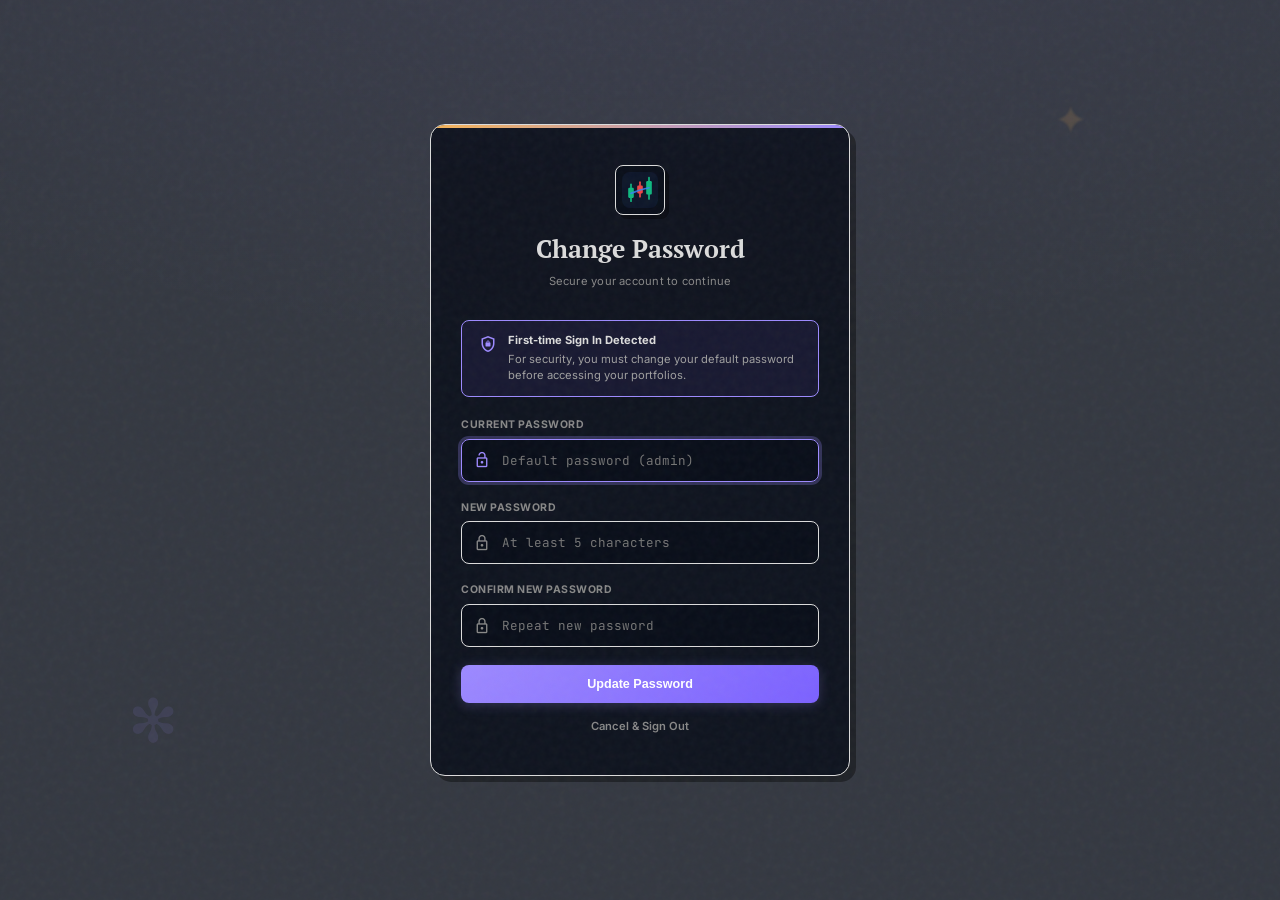
<file: templates/change_password.html>
<!DOCTYPE html>
<html lang="en" data-theme="dark">
<head>
  <meta charset="UTF-8" />
  <meta name="viewport" content="width=device-width, initial-scale=1.0" />
  <title>Change Password — Portfolio Tracker</title>
  <link rel="icon" type="image/svg+xml" href="/static/favicon.svg">
  <link rel="preconnect" href="https://fonts.googleapis.com">
  <link rel="preconnect" href="https://fonts.gstatic.com" crossorigin>
  <link href="https://fonts.googleapis.com/css2?family=Inter:wght@300;400;500;600;700;800;900&family=JetBrains+Mono:wght@400;500&family=PT+Serif:ital,wght@0,400;0,700;1,400&display=swap" rel="stylesheet">
  <link href="https://fonts.googleapis.com/css2?family=Material+Symbols+Outlined:opsz,wght,FILL,GRAD@20..48,100..700,0..1,-50..200" rel="stylesheet">
  <link rel="stylesheet" href="/static/style.css" />
  <style>
    body {
      display: flex;
      align-items: center;
      justify-content: center;
      min-height: 100dvh;
      background: var(--bg);
      font-family: 'Inter', sans-serif;
      margin: 0;
      padding: 20px;
      position: relative;
      overflow: hidden;
    }

    body::before {
      content: '✦';
      position: fixed;
      top: 10%;
      right: 15%;
      font-size: 40px;
      color: var(--accent-tertiary);
      opacity: 0.15;
      pointer-events: none;
      filter: blur(1px);
    }

    body::after {
      content: '✻';
      position: fixed;
      bottom: 15%;
      left: 10%;
      font-size: 60px;
      color: var(--accent);
      opacity: 0.1;
      pointer-events: none;
    }

    .login-container {
      width: 100%;
      max-width: 420px;
      z-index: 10;
      animation: fadeIn 0.6s cubic-bezier(0.16, 1, 0.3, 1);
    }

    .login-card {
      background: var(--bg-card);
      border: 1.5px solid var(--border);
      border-radius: var(--radius, 12px);
      padding: 40px 30px;
      box-shadow: var(--shadow-card);
      position: relative;
      overflow: hidden;
      transition: border-color 0.3s, box-shadow 0.3s;
    }

    .login-card::after {
      content: '';
      position: absolute;
      top: 0;
      left: 0;
      width: 100%;
      height: 3px;
      background: linear-gradient(90deg, var(--accent-tertiary) 0%, var(--accent) 100%);
    }

    .login-header {
      text-align: center;
      margin-bottom: 30px;
    }

    .login-logo {
      width: 50px;
      height: 50px;
      margin: 0 auto 15px auto;
      background: var(--bg-card);
      border-radius: 8px;
      display: flex;
      align-items: center;
      justify-content: center;
      border: 1.5px solid var(--border);
      box-shadow: var(--shadow);
    }

    .login-logo svg {
      width: 36px;
      height: 36px;
    }

    .login-title {
      font-family: 'PT Serif', serif;
      font-weight: 700;
      font-size: 1.8rem;
      color: var(--text-primary);
      margin-bottom: 5px;
    }

    .login-subtitle {
      font-size: 0.8rem;
      color: var(--text-muted);
      letter-spacing: 0.02em;
    }

    .form-group {
      margin-bottom: 18px;
      position: relative;
    }

    .form-label {
      display: block;
      font-size: 0.75rem;
      font-weight: 700;
      text-transform: uppercase;
      letter-spacing: 0.05em;
      color: var(--text-muted);
      margin-bottom: 6px;
    }

    .input-wrapper {
      position: relative;
    }

    .form-input {
      width: 100%;
      padding: 12px 14px 12px 40px;
      background: var(--bg-row-alt, rgba(0, 0, 0, 0.02));
      border: 1.5px solid var(--border);
      border-radius: 8px;
      color: var(--text-primary);
      font-family: 'JetBrains Mono', monospace;
      font-size: 0.9rem;
      outline: none;
      transition: all 0.2s ease;
    }

    .form-input:focus {
      border-color: var(--accent);
      background: var(--bg-card);
      box-shadow: 0 0 0 3px var(--accent-glow);
    }

    .input-icon {
      position: absolute;
      left: 12px;
      top: 50%;
      transform: translateY(-50%);
      font-size: 18px;
      color: var(--text-muted);
      pointer-events: none;
      transition: color 0.2s;
    }

    .form-input:focus + .input-icon {
      color: var(--accent);
    }

    .btn-submit {
      width: 100%;
      padding: 12px;
      margin-top: 15px;
      background: linear-gradient(135deg, var(--accent) 0%, var(--accent-dim) 100%);
      color: #fff;
      border: none;
      border-radius: 8px;
      font-size: 0.9rem;
      font-weight: 700;
      cursor: pointer;
      box-shadow: 0 2px 12px var(--accent-glow);
      display: flex;
      align-items: center;
      justify-content: center;
      gap: 8px;
      transition: all 0.2s ease;
    }

    .btn-submit:hover {
      filter: brightness(1.08);
      box-shadow: 0 4px 20px var(--accent-glow);
      transform: translateY(-1px);
    }

    .btn-submit:active {
      transform: translateY(0);
    }

    .btn-submit:disabled {
      opacity: 0.6;
      cursor: not-allowed;
      transform: none;
      box-shadow: none;
    }

    .error-box {
      background: rgba(239, 68, 68, 0.1);
      border: 1px solid var(--red);
      color: var(--red);
      padding: 10px 14px;
      border-radius: 8px;
      font-size: 0.8rem;
      margin-bottom: 20px;
      display: none;
      align-items: center;
      gap: 8px;
      animation: shake 0.4s ease-in-out;
    }

    .info-box {
      background: rgba(123, 97, 255, 0.08);
      border: 1.5px solid var(--accent);
      color: var(--text-primary);
      padding: 12px 16px;
      border-radius: 8px;
      font-size: 0.8rem;
      margin-bottom: 20px;
      display: flex;
      align-items: flex-start;
      gap: 10px;
      line-height: 1.4;
    }

    .info-box .info-icon {
      font-size: 20px;
      color: var(--accent);
      flex-shrink: 0;
      margin-top: 1px;
    }

    .spinner {
      width: 18px;
      height: 18px;
      border: 2px solid rgba(255, 255, 255, 0.3);
      border-top-color: #fff;
      border-radius: 50%;
      animation: spin 0.8s linear infinite;
      display: none;
    }

    .btn-logout {
      display: block;
      width: 100%;
      text-align: center;
      font-size: 0.8rem;
      font-weight: 600;
      color: var(--text-muted);
      text-decoration: none;
      margin-top: 15px;
      cursor: pointer;
      transition: color 0.2s;
    }

    .btn-logout:hover {
      color: var(--red);
    }

    /* Keyframes */
    @keyframes fadeIn {
      from { opacity: 0; transform: translateY(10px); }
      to { opacity: 1; transform: translateY(0); }
    }

    @keyframes spin {
      to { transform: rotate(360deg); }
    }

    @keyframes shake {
      0%, 100% { transform: translateX(0); }
      25% { transform: translateX(-6px); }
      75% { transform: translateX(6px); }
    }

    .shake-animation {
      animation: shake 0.4s ease-in-out;
    }
  </style>
</head>
<body>
  <div class="paper-texture"></div>

  <div class="login-container">
    <div class="login-card" id="changeCard">
      <div class="login-header">
        <div class="login-logo">
          <svg xmlns="http://www.w3.org/2000/svg" viewBox="0 0 32 32">
            <rect class="logo-bg" width="32" height="32" rx="7" fill="#0d1629" />
            <line x1="8" y1="11" x2="8" y2="14" stroke="#10b981" stroke-width="1.5" stroke-linecap="round" />
            <rect x="5.5" y="14" width="5" height="9" rx="1" fill="#10b981" />
            <line x1="8" y1="23" x2="8" y2="26" stroke="#10b981" stroke-width="1.5" stroke-linecap="round" />
            <line x1="16" y1="9" x2="16" y2="12" stroke="#ef4444" stroke-width="1.5" stroke-linecap="round" />
            <rect x="13.5" y="12" width="5" height="7" rx="1" fill="#ef4444" />
            <line x1="16" y1="19" x2="16" y2="22" stroke="#ef4444" stroke-width="1.5" stroke-linecap="round" />
            <line x1="24" y1="5" x2="24" y2="8" stroke="#10b981" stroke-width="1.5" stroke-linecap="round" />
            <rect x="21.5" y="8" width="5" height="12" rx="1" fill="#10b981" />
            <line x1="24" y1="20" x2="24" y2="24" stroke="#10b981" stroke-width="1.5" stroke-linecap="round" />
            <polyline class="logo-accent-blue" points="8,19 16,16 24,14" fill="none" stroke="#3b82f6" stroke-width="1.5" stroke-linecap="round" stroke-linejoin="round" opacity="0.85" />
          </svg>
        </div>
        <h1 class="login-title">Change Password</h1>
        <p class="login-subtitle">Secure your account to continue</p>
      </div>

      <div class="info-box">
        <span class="material-symbols-outlined info-icon">shield_lock</span>
        <div>
          <strong>First-time Sign In Detected</strong>
          <div style="margin-top:4px;color:var(--text-secondary)">For security, you must change your default password before accessing your portfolios.</div>
        </div>
      </div>

      <div class="error-box" id="errorBox">
        <span class="material-symbols-outlined" style="font-size:18px">error</span>
        <span id="errorMessage">Invalid inputs</span>
      </div>

      <form id="changePasswordForm" onsubmit="handleChangePassword(event)">
        <div class="form-group">
          <label class="form-label" for="current_password">Current Password</label>
          <div class="input-wrapper">
            <input class="form-input" type="password" id="current_password" name="current_password" required placeholder="Default password (admin)" autofocus />
            <span class="material-symbols-outlined input-icon">lock_open</span>
          </div>
        </div>

        <div class="form-group">
          <label class="form-label" for="new_password">New Password</label>
          <div class="input-wrapper">
            <input class="form-input" type="password" id="new_password" name="new_password" required placeholder="At least 5 characters" />
            <span class="material-symbols-outlined input-icon">lock</span>
          </div>
        </div>

        <div class="form-group">
          <label class="form-label" for="confirm_password">Confirm New Password</label>
          <div class="input-wrapper">
            <input class="form-input" type="password" id="confirm_password" name="confirm_password" required placeholder="Repeat new password" />
            <span class="material-symbols-outlined input-icon">lock</span>
          </div>
        </div>

        <button class="btn-submit" type="submit" id="submitBtn">
          <span class="spinner" id="btnSpinner"></span>
          <span id="btnText">Update Password</span>
        </button>

        <a class="btn-logout" href="/api/auth/logout">Cancel &amp; Sign Out</a>
      </form>
    </div>
  </div>

  <script>
    // Theme sync
    const savedTheme = localStorage.getItem('theme') || 'dark';
    document.documentElement.setAttribute('data-theme', savedTheme);

    async function handleChangePassword(event) {
      event.preventDefault();
      
      const errorBox = document.getElementById('errorBox');
      const errorMessage = document.getElementById('errorMessage');
      const changeCard = document.getElementById('changeCard');
      const submitBtn = document.getElementById('submitBtn');
      const btnSpinner = document.getElementById('btnSpinner');
      const btnText = document.getElementById('btnText');
      
      const currentPassword = document.getElementById('current_password').value;
      const newPassword = document.getElementById('new_password').value;
      const confirmPassword = document.getElementById('confirm_password').value;

      errorBox.style.display = 'none';
      changeCard.classList.remove('shake-animation');

      // Client-side checks
      if (newPassword !== confirmPassword) {
        showError("New passwords do not match.");
        return;
      }

      if (newPassword.length < 5) {
        showError("New password must be at least 5 characters long.");
        return;
      }

      if (newPassword === 'admin') {
        showError("New password must be different from 'admin'.");
        return;
      }

      // Loading state
      submitBtn.disabled = true;
      btnSpinner.style.display = 'inline-block';
      btnText.textContent = 'Updating...';

      try {
        const response = await fetch('/api/auth/change-password', {
          method: 'POST',
          headers: {
            'Content-Type': 'application/json',
            'Accept': 'application/json'
          },
          body: JSON.stringify({
            current_password: currentPassword,
            new_password: newPassword,
            confirm_password: confirmPassword
          })
        });

        const result = await response.json();

        if (response.ok && result.status === 'ok') {
          // Success! Redirect to SPA dashboard
          window.location.href = '/';
        } else {
          showError(result.message || 'Failed to update password.');
        }
      } catch (err) {
        showError('Network error. Please try again.');
        console.error(err);
      } finally {
        submitBtn.disabled = false;
        btnSpinner.style.display = 'none';
        btnText.textContent = 'Update Password';
      }

      function showError(msg) {
        errorMessage.textContent = msg;
        errorBox.style.display = 'flex';
        // Trigger reflow to restart animation
        void changeCard.offsetWidth;
        changeCard.classList.add('shake-animation');
      }
    }
  </script>
</body>
</html>
</file>
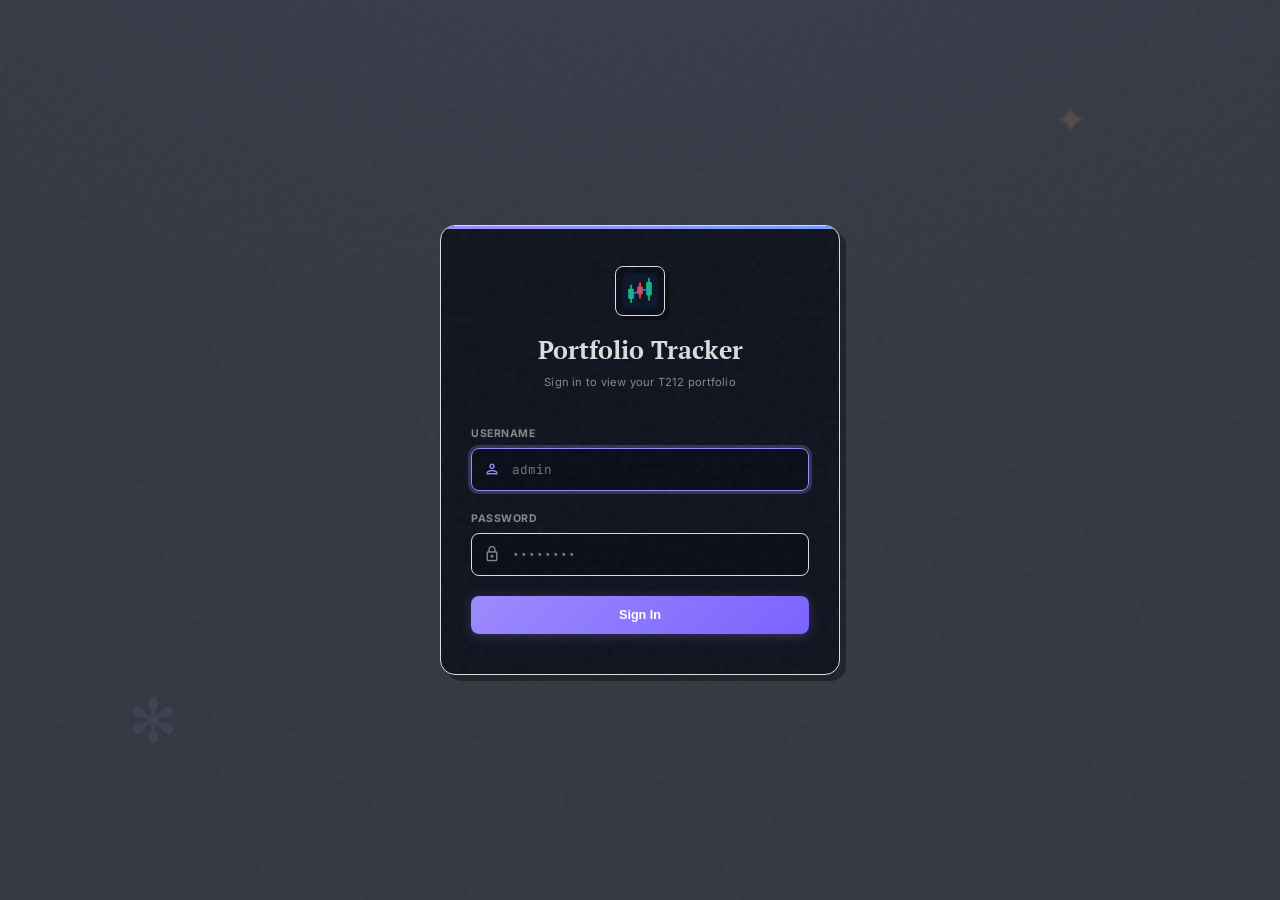
<file: templates/login.html>
<!DOCTYPE html>
<html lang="en" data-theme="dark">

<head>
  <meta charset="UTF-8" />
  <meta name="viewport" content="width=device-width, initial-scale=1.0" />
  <title>Login — Portfolio Tracker</title>
  <link rel="icon" type="image/svg+xml" href="/static/favicon.svg">
  <link rel="preconnect" href="https://fonts.googleapis.com">
  <link rel="preconnect" href="https://fonts.gstatic.com" crossorigin>
  <link
    href="https://fonts.googleapis.com/css2?family=Inter:wght@300;400;500;600;700;800;900&family=JetBrains+Mono:wght@400;500&family=PT+Serif:ital,wght@0,400;0,700;1,400&display=swap"
    rel="stylesheet">
  <link
    href="https://fonts.googleapis.com/css2?family=Material+Symbols+Outlined:opsz,wght,FILL,GRAD@20..48,100..700,0..1,-50..200"
    rel="stylesheet">
  <link rel="stylesheet" href="/static/style.css" />
  <style>
    body {
      display: flex;
      align-items: center;
      justify-content: center;
      min-height: 100dvh;
      background: var(--bg);
      font-family: 'Inter', sans-serif;
      margin: 0;
      padding: 20px;
      position: relative;
      overflow: hidden;
    }

    body::before {
      content: '✦';
      position: fixed;
      top: 10%;
      right: 15%;
      font-size: 40px;
      color: var(--accent-tertiary);
      opacity: 0.15;
      pointer-events: none;
      filter: blur(1px);
    }

    body::after {
      content: '✻';
      position: fixed;
      bottom: 15%;
      left: 10%;
      font-size: 60px;
      color: var(--accent);
      opacity: 0.1;
      pointer-events: none;
    }

    .login-container {
      width: 100%;
      max-width: 400px;
      z-index: 10;
      animation: fadeIn 0.6s cubic-bezier(0.16, 1, 0.3, 1);
    }

    .login-card {
      background: var(--bg-card);
      border: 1.5px solid var(--border);
      border-radius: var(--radius, 12px);
      padding: 40px 30px;
      box-shadow: var(--shadow-card);
      position: relative;
      overflow: hidden;
      transition: border-color 0.3s, box-shadow 0.3s;
    }

    .login-card::after {
      content: '';
      position: absolute;
      top: 0;
      left: 0;
      width: 100%;
      height: 3px;
      background: linear-gradient(90deg, var(--accent) 0%, var(--accent-secondary) 100%);
    }

    .login-header {
      text-align: center;
      margin-bottom: 35px;
    }

    .login-logo {
      width: 50px;
      height: 50px;
      margin: 0 auto 15px auto;
      background: var(--bg-card);
      border-radius: 8px;
      display: flex;
      align-items: center;
      justify-content: center;
      border: 1.5px solid var(--border);
      box-shadow: var(--shadow);
    }

    .login-logo svg {
      width: 36px;
      height: 36px;
    }

    .login-title {
      font-family: 'PT Serif', serif;
      font-weight: 700;
      font-size: 1.8rem;
      color: var(--text-primary);
      margin-bottom: 5px;
    }

    .login-subtitle {
      font-size: 0.8rem;
      color: var(--text-muted);
      letter-spacing: 0.02em;
    }

    .form-group {
      margin-bottom: 20px;
      position: relative;
    }

    .form-label {
      display: block;
      font-size: 0.75rem;
      font-weight: 700;
      text-transform: uppercase;
      letter-spacing: 0.05em;
      color: var(--text-muted);
      margin-bottom: 6px;
    }

    .input-wrapper {
      position: relative;
    }

    .form-input {
      width: 100%;
      padding: 12px 14px 12px 40px;
      background: var(--bg-row-alt, rgba(0, 0, 0, 0.02));
      border: 1.5px solid var(--border);
      border-radius: 8px;
      color: var(--text-primary);
      font-family: 'JetBrains Mono', monospace;
      font-size: 0.9rem;
      outline: none;
      transition: all 0.2s ease;
    }

    .form-input:focus {
      border-color: var(--accent);
      background: var(--bg-card);
      box-shadow: 0 0 0 3px var(--accent-glow);
    }

    .input-icon {
      position: absolute;
      left: 12px;
      top: 50%;
      transform: translateY(-50%);
      font-size: 18px;
      color: var(--text-muted);
      pointer-events: none;
      transition: color 0.2s;
    }

    .form-input:focus+.input-icon {
      color: var(--accent);
    }

    .btn-submit {
      width: 100%;
      padding: 12px;
      margin-top: 10px;
      background: linear-gradient(135deg, var(--accent) 0%, var(--accent-dim) 100%);
      color: #fff;
      border: none;
      border-radius: 8px;
      font-size: 0.9rem;
      font-weight: 700;
      cursor: pointer;
      box-shadow: 0 2px 12px var(--accent-glow);
      display: flex;
      align-items: center;
      justify-content: center;
      gap: 8px;
      transition: all 0.2s ease;
    }

    .btn-submit:hover {
      filter: brightness(1.08);
      box-shadow: 0 4px 20px var(--accent-glow);
      transform: translateY(-1px);
    }

    .btn-submit:active {
      transform: translateY(0);
    }

    .btn-submit:disabled {
      opacity: 0.6;
      cursor: not-allowed;
      transform: none;
      box-shadow: none;
    }

    .error-box {
      background: rgba(239, 68, 68, 0.1);
      border: 1px solid var(--red);
      color: var(--red);
      padding: 10px 14px;
      border-radius: 8px;
      font-size: 0.8rem;
      margin-bottom: 20px;
      display: none;
      align-items: center;
      gap: 8px;
      animation: shake 0.4s ease-in-out;
    }

    .spinner {
      width: 18px;
      height: 18px;
      border: 2px solid rgba(255, 255, 255, 0.3);
      border-top-color: #fff;
      border-radius: 50%;
      animation: spin 0.8s linear infinite;
      display: none;
    }

    /* Keyframes */
    @keyframes fadeIn {
      from {
        opacity: 0;
        transform: translateY(10px);
      }

      to {
        opacity: 1;
        transform: translateY(0);
      }
    }

    @keyframes spin {
      to {
        transform: rotate(360deg);
      }
    }

    @keyframes shake {

      0%,
      100% {
        transform: translateX(0);
      }

      25% {
        transform: translateX(-6px);
      }

      75% {
        transform: translateX(6px);
      }
    }

    .shake-animation {
      animation: shake 0.4s ease-in-out;
    }
  </style>
</head>

<body>
  <div class="paper-texture"></div>

  <div class="login-container">
    <div class="login-card" id="loginCard">
      <div class="login-header">
        <div class="login-logo">
          <svg xmlns="http://www.w3.org/2000/svg" viewBox="0 0 32 32">
            <rect class="logo-bg" width="32" height="32" rx="7" fill="#0d1629" />
            <line x1="8" y1="11" x2="8" y2="14" stroke="#10b981" stroke-width="1.5" stroke-linecap="round" />
            <rect x="5.5" y="14" width="5" height="9" rx="1" fill="#10b981" />
            <line x1="8" y1="23" x2="8" y2="26" stroke="#10b981" stroke-width="1.5" stroke-linecap="round" />
            <line x1="16" y1="9" x2="16" y2="12" stroke="#ef4444" stroke-width="1.5" stroke-linecap="round" />
            <rect x="13.5" y="12" width="5" height="7" rx="1" fill="#ef4444" />
            <line x1="16" y1="19" x2="16" y2="22" stroke="#ef4444" stroke-width="1.5" stroke-linecap="round" />
            <line x1="24" y1="5" x2="24" y2="8" stroke="#10b981" stroke-width="1.5" stroke-linecap="round" />
            <rect x="21.5" y="8" width="5" height="12" rx="1" fill="#10b981" />
            <line x1="24" y1="20" x2="24" y2="24" stroke="#10b981" stroke-width="1.5" stroke-linecap="round" />
            <polyline class="logo-accent-blue" points="8,19 16,16 24,14" fill="none" stroke="#3b82f6" stroke-width="1.5"
              stroke-linecap="round" stroke-linejoin="round" opacity="0.85" />
          </svg>
        </div>
        <h1 class="login-title">Portfolio Tracker</h1>
        <p class="login-subtitle">Sign in to view your T212 portfolio</p>
      </div>

      <div class="error-box" id="errorBox">
        <span class="material-symbols-outlined" style="font-size:18px">error</span>
        <span id="errorMessage">Invalid credentials</span>
      </div>

      <form id="loginForm" onsubmit="handleLogin(event)">
        <div class="form-group">
          <label class="form-label" for="username">Username</label>
          <div class="input-wrapper">
            <input class="form-input" type="text" id="username" name="username" required autocomplete="username"
              placeholder="admin" autofocus />
            <span class="material-symbols-outlined input-icon">person</span>
          </div>
        </div>

        <div class="form-group">
          <label class="form-label" for="password">Password</label>
          <div class="input-wrapper">
            <input class="form-input" type="password" id="password" name="password" required
              autocomplete="current-password" placeholder="••••••••" />
            <span class="material-symbols-outlined input-icon">lock</span>
          </div>
        </div>

        <button class="btn-submit" type="submit" id="submitBtn">
          <span class="spinner" id="btnSpinner"></span>
          <span id="btnText">Sign In</span>
        </button>
      </form>
    </div>
  </div>

  <script>
    // Theme sync
    const savedTheme = localStorage.getItem('theme') || 'dark';
    document.documentElement.setAttribute('data-theme', savedTheme);

    async function handleLogin(event) {
      event.preventDefault();

      const errorBox = document.getElementById('errorBox');
      const errorMessage = document.getElementById('errorMessage');
      const loginCard = document.getElementById('loginCard');
      const submitBtn = document.getElementById('submitBtn');
      const btnSpinner = document.getElementById('btnSpinner');
      const btnText = document.getElementById('btnText');
      const usernameInput = document.getElementById('username');
      const passwordInput = document.getElementById('password');

      errorBox.style.display = 'none';
      loginCard.classList.remove('shake-animation');

      // Loading state
      submitBtn.disabled = true;
      btnSpinner.style.display = 'inline-block';
      btnText.textContent = 'Verifying...';

      try {
        const response = await fetch('/api/auth/login', {
          method: 'POST',
          headers: {
            'Content-Type': 'application/json',
            'Accept': 'application/json'
          },
          body: JSON.stringify({
            username: usernameInput.value,
            password: passwordInput.value
          })
        });

        const result = await response.json();

        if (response.ok && result.status === 'ok') {
          // Redirect or reload page to let the backend router decide
          window.location.href = '/';
        } else {
          showError(result.message || 'Invalid username or password');
        }
      } catch (err) {
        showError('Network error. Please try again.');
        console.error(err);
      } finally {
        submitBtn.disabled = false;
        btnSpinner.style.display = 'none';
        btnText.textContent = 'Sign In';
      }

      function showError(msg) {
        errorMessage.textContent = msg;
        errorBox.style.display = 'flex';
        // Trigger reflow to restart animation
        void loginCard.offsetWidth;
        loginCard.classList.add('shake-animation');
      }
    }
  </script>
</body>

</html>
</file>
<file: static/style.css>
/* ─── Reset & Base ──────────────────────────────────────────────────────────── */
*,
*::before,
*::after {
  box-sizing: border-box;
  margin: 0;
  padding: 0;
}

/* JetBrains Mono: financial values & tabular numbers only */
.ov-main-val,
.ov-mini-val,
.ov-returns,
.ov-pct,
.ov-24h,
.s-card-value,
.s-card-pct,
.s-card-sub,
.hm-price,
.hm-chg,
.hm-cell,
.currency-btn,
code,
pre,
.mono,
.table-val,
.table-pct,
.alloc-pct {
  font-family: 'JetBrains Mono', monospace;
}

:root {
  /* ── Codex Scrapbook · Light Theme (default) ─────────────────────────── */
  --bg: #f5f2eb;
  --bg-card: #fffefc;
  --bg-table: #fffefc;
  --bg-row-alt: #ebe7dd;
  --bg-hover: #e2decb;
  --bg-sidebar: #ebe7dd;
  --border: #2a2a2a;
  --border-bright: #000000;

  --accent: #7b61ff;
  --accent-dim: #5a42e6;
  --accent-glow: rgba(123, 97, 255, .15);
  --accent-secondary: #4d7cfe;
  --accent-tertiary: #f3a444;

  --green: #2d8659;
  --green-glow: rgba(45, 134, 89, .15);
  --red: #c0392b;
  --red-glow: rgba(192, 57, 43, .15);
  --amber: #f3a444;
  --purple: #7b61ff;
  --teal: #4d7cfe;

  --text-primary: #2a2a2a;
  --text-secondary: #4a4a4a;
  --text-muted: #7a7a7a;

  --radius: 15px;
  --radius-sm: 1px;
  --shadow: 4px 4px 0px rgba(42, 42, 42, 0.1);
  --shadow-card: 6px 6px 0px rgba(42, 42, 42, 0.08);
  --sidebar-w: 180px;
  --sidebar-collapsed-w: 52px;
  --topbar-h: 64px;
}

/* ─── Dark mode overrides (Dark Paper) ────────────────────────────────── */
html[data-theme="dark"] {
  --bg: rgba(8, 13, 24, 0.82);
  --bg-card: rgba(8, 13, 24, 0.82);
  --bg-table: rgba(8, 13, 24, 0.82);
  --bg-row-alt: rgba(8, 13, 24, 0.82);
  --bg-hover: rgba(8, 13, 24, 0.82);
  --bg-sidebar: rgba(8, 13, 24, 0.82);
  --border: #dcdcdc;
  --border-bright: #ffffff;

  --accent: #9d8aff;
  --accent-dim: #7b61ff;
  --accent-glow: rgba(157, 138, 255, .25);
  --accent-secondary: #6f9fff;
  --accent-tertiary: #f5b356;

  --red: #ff5e57;
  --green: #3dcc78;

  --text-primary: #dcdcdc;
  --text-secondary: #a0a0a0;
  --text-muted: #888888;

  --shadow: 4px 4px 0px rgba(0, 0, 0, 0.4);
  --shadow-card: 6px 6px 0px rgba(0, 0, 0, 0.4);
}

/* ─── Paper Texture & Roughness ────────────────────────────────────────── */
.paper-texture {
  position: fixed;
  top: 0;
  left: 0;
  width: 100%;
  height: 100%;
  opacity: 0.04;
  pointer-events: none;
  z-index: 9999;
  background-image: url("data:image/svg+xml,%3Csvg viewBox='0 0 200 200' xmlns='http://www.w3.org/2000/svg'%3E%3Cfilter id='noiseFilter'%3E%3CfeTurbulence type='fractalNoise' baseFrequency='0.65' numOctaves='3' stitchTiles='stitch'/%3E%3C/filter%3E%3Crect width='100%25' height='100%25' filter='url(%23noiseFilter)'/%3E%3C/svg%3E");
}

.material-symbols-outlined {
  filter: url(#rough-edge-subtle);
}

.rough-border {
  border: 1.5px solid var(--border);
  filter: url(#rough-edge-subtle);
}

.hand-drawn {
  font-family: 'PT Serif', serif;
  font-style: italic;
}


/* ─── Dark mode card/widget section highlights ───────────────────────────── */
.sidebar-brand-text {
  display: none !important;
}

.sidebar-brand {
  padding: 24px 16px;
  display: flex;
  align-items: center;
  gap: 12px;
}

.sidebar-logo {
  width: 40px;
  height: 40px;
  cursor: pointer;
  background: var(--bg-card);
  border-radius: 6px;
  display: flex;
  align-items: center;
  justify-content: center;
  border: 1.5px solid var(--border);
  box-shadow: var(--shadow);
  transition: all 0.2s ease;
}

.sidebar-logo .logo-bg {
  fill: #0d1629;
  transition: fill 0.3s ease;
}

html[data-theme="light"] .sidebar-logo .logo-bg {
  fill: #fffefc;
}

.sidebar-logo .logo-accent-blue {
  stroke: #3b82f6;
  transition: stroke 0.3s ease;
}

html[data-theme="light"] .sidebar-logo .logo-accent-blue {
  stroke: #ffffff;
}

.sidebar-logo:hover {
  transform: translateY(-1px);
  box-shadow: 6px 6px 0px var(--accent-glow);
  border-color: var(--accent);
}

/* #2 — Per-portfolio identity: left border + gradient tint */
#ov1 {
  border: 1.5px solid var(--border);
  background: var(--bg-card);
  position: relative;
}

#ov2 {
  border: 1.5px solid var(--border);
  background: var(--bg-card);
}

.ov-card.ov-card-combined {
  border: 1.5px solid var(--border);
  background: var(--bg-card);
}

div#ov-fg {
  border: 1.5px solid var(--border);
  background: var(--bg-card);
}

/* Legacy dark mode overrides removed */

@media (max-width: 960px) {

  /* backdrop-filter creates smudge artifacts on mobile through semi-transparent cards */
  html[data-theme="dark"] .ov-card-fg,
  html[data-theme="dark"] .ov-card-heatmap {
    backdrop-filter: none;
    -webkit-backdrop-filter: none;
    background: var(--bg-card);
  }
}

html[data-theme="dark"] .sidebar {
  background: var(--bg-sidebar);
  border-right: 1.5px solid var(--border);
}

html[data-theme="dark"] .widget-activity {
  background: var(--bg-card);
  border: 1px solid var(--border);
}

html[data-theme="dark"] .widget-dividends {
  background: var(--bg-card);
  border: 1px solid var(--border);
}

html[data-theme="dark"] .widget-signals {
  background: var(--bg-card);
  border: 1px solid var(--border);
}

html[data-theme="dark"] .widget-earnings {
  background: var(--bg-card);
  border: 1px solid var(--border);
}

html[data-theme="dark"] .widget-news {
  background: var(--bg-card);
  border: 1px solid var(--border);
}

html[data-theme="dark"] .home-news {
  background: var(--bg-card);
  border: 1px solid var(--border);
}

html[data-theme="dark"] .news-item {
  background: var(--bg-card);
  border: 1px solid var(--border);
}

html[data-theme="dark"] .news-item:hover {
  background: var(--bg-hover);
  border-color: var(--accent-secondary);
}

/* Skeleton width utilities */
.skel-w-20 {
  width: 20%;
}

.skel-w-25 {
  width: 25%;
}

.skel-w-30 {
  width: 30%;
}

.skel-w-35 {
  width: 35%;
}

.skel-w-40 {
  width: 40%;
}

.skel-w-45 {
  width: 45%;
}

.skel-w-50 {
  width: 50%;
}

.skel-w-55 {
  width: 55%;
}

.skel-w-60 {
  width: 60%;
}

.skel-w-65 {
  width: 65%;
}

.skel-w-70 {
  width: 70%;
}

.skel-w-80 {
  width: 80%;
}

.skel-w-85 {
  width: 85%;
}

.skel-w-90 {
  width: 90%;
}

html[data-theme="light"] .news-item {
  border: 1px solid var(--border);
}

html[data-theme="light"] .news-item:hover {
  border-color: var(--accent);
}

html[data-theme="dark"] body {
  background-image: radial-gradient(ellipse 80% 50% at 50% -10%, rgba(157, 138, 255, .06), transparent);
}

/* ─── Dark mode: button & chip borders ─────────────────────────────────────── */
html[data-theme="dark"] .btn-theme {
  background: var(--bg-card);
  border: 1px solid var(--border);
}

html[data-theme="dark"] .btn-theme:hover {
  border-color: var(--border-bright);
  background: var(--bg-hover);
}


html[data-theme="dark"] .btn-csv {
  background: var(--bg-card);
  border: 1px solid var(--border);
}

html[data-theme="dark"] .btn-csv:hover {
  border-color: var(--border-bright);
}

html[data-theme="dark"] .currency-toggle {
  background: var(--bg-card);
  border: 1px solid var(--border);
  border-radius: 8px;
}

html[data-theme="dark"] .currency-btn {
  border-radius: 6px;
}

html[data-theme="dark"] .pid-switcher {
  background: var(--bg-card);
  border: 1px solid var(--border);
  border-radius: 8px;
}

html[data-theme="dark"] .pid-btn {
  border-radius: 6px;
}

html[data-theme="dark"] .filter-pill {
  background: var(--bg-card);
  border: 1px solid var(--border);
}

html[data-theme="dark"] .filter-pill:hover {
  border-color: var(--border-bright);
  background: var(--bg-hover);
}

html[data-theme="dark"] .table-wrapper {
  border: 1px solid var(--border);
}

.sidebar {
  background: var(--bg-sidebar);
  border-right: 1.5px solid var(--border);
}

html[data-theme="dark"] .sidebar-brand {
  border-bottom: 1px solid var(--border);
}

html[data-theme="dark"] .topbar {
  background: var(--bg-card);
  border: 1px solid var(--border);
}

.topbar {
  background: var(--bg-card);
  /* border: 1.5px solid var(--border); */
  /* border-radius: 2px; */
  box-shadow: var(--shadow);
  position: relative;
  overflow: visible;
}

/* .topbar::before,
.topbar::after {
  content: '';
  position: absolute;
  width: 40px;
  height: 16px;
  background: rgba(255, 255, 255, 0.3);
  backdrop-filter: blur(2px);
  border: 1px solid rgba(0, 0, 0, 0.05);
  top: -8px;
  z-index: 10;
} */

.topbar::before {
  left: 20px;
}

.topbar::after {
  right: 20px;
}

/* ─── Dark mode: restore borders on borderless cards ───────────────────────── */
html[data-theme="dark"] .card,
html[data-theme="dark"] .s-card,
html[data-theme="dark"] .widget-panel {
  border: 1px solid var(--border);
}

html[data-theme="dark"] .card:hover,
html[data-theme="dark"] .s-card:hover {
  border-color: var(--border-bright);
  box-shadow: 0 8px 32px rgba(0, 0, 0, .5);
}

html[data-theme="dark"] .widget-panel:hover {
  border-color: var(--border-bright);
  box-shadow: 0 8px 32px rgba(0, 0, 0, .4);
}

/* Widget panels: uniform border, no colored top accent */

/* Dark mode: table borders */
html[data-theme="dark"] .portfolio-table thead tr {
  background: rgba(255, 255, 255, .03);
  border-bottom: 1px solid var(--border);
}

html[data-theme="dark"] .portfolio-table tbody tr {
  border-bottom: 1px solid var(--border);
}

html {
  font-size: 14px;
}

body {
  background: var(--bg);
  color: var(--text-primary);
  font-family: 'Inter', sans-serif;
  min-height: 100vh;
  line-height: 1.5;
  transition: background .2s, color .2s;
}

/* ─── Layout ────────────────────────────────────────────────────────────────── */
html,
body {
  height: 100%;
}

.app {
  display: flex;
  flex-direction: column;
  min-height: 100%;
}

.fixed-layout.app {
  height: 100%;
  overflow: hidden;
}



/* ─── Header ────────────────────────────────────────────────────────────────── */
.header {
  background: var(--bg-card);
  border-bottom: 1px solid var(--border);
  box-shadow: 0px 4px 24px rgba(25, 28, 30, .06);
  position: sticky;
  top: 0;
  z-index: 50;
}

html[data-theme="dark"] .header {
  background: var(--bg-card);
  box-shadow: none;
  border-bottom: 1px solid var(--border);
}

.header-inner {
  max-width: 1600px;
  margin: 0 auto;
  padding: 8px 20px;
  display: flex;
  align-items: center;
  justify-content: space-between;
}

.brand {
  display: flex;
  align-items: center;
  gap: 10px;
}

.logo-wrap {
  width: 32px;
  height: 32px;
  flex-shrink: 0;
  border-radius: 8px;
  overflow: hidden;
  box-shadow: 0 0 12px var(--accent-glow);
}

.logo-wrap svg {
  width: 100%;
  height: 100%;
  display: block;
}

.brand-title {
  font-size: 1.15rem;
  font-weight: 800;
  color: var(--text-primary);
  letter-spacing: -.02em;
}

.brand-sub {
  font-size: 0.72rem;
  color: var(--text-muted);
  margin-top: 1px;
}

.header-actions {
  display: flex;
  align-items: center;
  gap: 10px;
}

.env-badge {
  display: flex;
  align-items: center;
  gap: 6px;
  font-size: 0.65rem;
  font-weight: 700;
  letter-spacing: 0.1em;
  padding: 4px 10px;
  border-radius: 99px;
  background: rgba(16, 185, 129, .1);
  color: var(--green);
  border: 1px solid rgba(16, 185, 129, .25);
}

.env-dot {
  width: 6px;
  height: 6px;
  border-radius: 50%;
  background: var(--green);
  box-shadow: 0 0 6px var(--green);
  animation: pulse 2s infinite;
}

@keyframes pulse {

  0%,
  100% {
    opacity: 1;
  }

  50% {
    opacity: .4;
  }
}

@keyframes currency-flash {
  0% {
    opacity: 1;
    transform: scale(1);
  }

  25% {
    opacity: 0.55;
    transform: scale(0.97);
  }

  60% {
    opacity: 0.9;
    transform: scale(1.02);
    color: var(--accent);
  }

  100% {
    opacity: 1;
    transform: scale(1);
  }
}

/* #4 — Heatmap price tick flash (green = up, red = down) */
@keyframes hm-tick-up {
  0% {
    filter: brightness(1.5) contrast(1.1);
    box-shadow: inset 0 0 0 2px var(--green);
  }

  100% {
    filter: brightness(1) contrast(1);
    box-shadow: inset 0 0 0 0 transparent;
  }
}

@keyframes hm-tick-down {
  0% {
    filter: brightness(1.5) contrast(1.1);
    box-shadow: inset 0 0 0 2px var(--red);
  }

  100% {
    filter: brightness(1) contrast(1);
    box-shadow: inset 0 0 0 0 transparent;
  }
}

.hm-tick-up {
  animation: hm-tick-up 1.2s ease-out;
}

.hm-tick-down {
  animation: hm-tick-down 1.2s ease-out;
}

.currency-flash {
  animation: currency-flash 0.38s ease-out;
}

.btn {
  display: inline-flex;
  align-items: center;
  gap: 6px;
  padding: 7px 16px;
  border-radius: 8px;
  font-size: 0.85rem;
  font-weight: 600;
  cursor: pointer;
  border: none;
  transition: all .15s;
}

.btn-refresh {
  background: linear-gradient(135deg, var(--accent) 0%, var(--accent-dim) 100%);
  color: #fff;
  border-radius: 99px;
  box-shadow: 0 2px 12px var(--accent-glow);
}

.btn-refresh:hover {
  filter: brightness(1.08);
  box-shadow: 0 4px 20px var(--accent-glow), 0 0 0 2px rgba(255, 255, 255, .15) inset;
}

.btn-refresh:disabled {
  opacity: .45;
  cursor: not-allowed;
  filter: none;
}

.btn-refresh.btn-success {
  background: linear-gradient(135deg, var(--green) 0%, #059669 100%);
  box-shadow: 0 2px 12px var(--green-glow);
  transition: background 0.2s, box-shadow 0.2s;
}

.btn-theme,
.btn-digest {
  width: 34px;
  height: 34px;
  padding: 0;
  display: flex;
  align-items: center;
  justify-content: center;
  background: var(--bg-row-alt);
  color: var(--text-secondary);
  border: none;
  border-radius: 8px;
  transition: background .15s, color .15s;
  cursor: pointer;
}

.btn-digest {
  width: auto;
  padding: 0 10px;
  gap: 6px;
  font-size: 0.72rem;
  font-weight: 600;
  color: var(--accent);
  background: var(--bg-row-alt);
  border: 1px solid var(--border);
}

.btn-theme:hover,
.btn-digest:hover {
  background: var(--bg-hover);
  color: var(--text-primary);
  border-color: var(--accent);
}

.topbar-icon-group .btn-digest {
  width: 34px;
  padding: 0;
  color: var(--text-secondary);
  border: none;
  border-radius: 0;
}

.btn-icon {
  width: 14px;
  height: 14px;
}

/* ─── Currency Toggle ────────────────────────────────────────────────────── */
.currency-toggle {
  display: flex;
  align-items: center;
  gap: 2px;
  background: var(--bg-row-alt);
  border: none;
  border-radius: 99px;
  padding: 2px;
}

.currency-btn {
  padding: 4px 10px;
  border-radius: 99px;
  font-size: 0.75rem;
  font-weight: 700;
  letter-spacing: 0.04em;
  background: transparent;
  color: var(--text-secondary);
  border: none;
  cursor: pointer;
  transition: background .13s, color .13s;
}

.currency-btn:hover {
  background: var(--bg-hover);
  color: var(--text-primary);
}

.currency-btn.active {
  background: linear-gradient(135deg, var(--accent) 0%, var(--accent-dim) 100%);
  color: #fff;
  box-shadow: 0 1px 6px var(--accent-glow);
}

/* ─── Summary header (inside sidebar) ──────────────────────────────────── */
.summary-header {
  display: flex;
  align-items: center;
  justify-content: space-between;
  padding-bottom: 6px;
}

.summary-title {
  font-size: 0.7rem;
  font-weight: 700;
  letter-spacing: .08em;
  text-transform: uppercase;
  color: var(--text-muted);
}

.summary-updated {
  display: inline-flex;
  align-items: center;
  gap: 6px;
  font-size: 0.72rem;
  font-weight: 500;
  color: var(--text-secondary);
  background: var(--bg-row-alt);
  border: 1px solid var(--border);
  border-radius: 99px;
  padding: 3px 10px 3px 8px;
  letter-spacing: 0;
}

.summary-updated::before {
  content: '';
  width: 6px;
  height: 6px;
  border-radius: 50%;
  background: var(--green);
  box-shadow: 0 0 5px var(--green);
  animation: pulse 2s infinite;
  flex-shrink: 0;
}

/* When no time loaded yet, show grey dot */
.summary-updated[data-stale="true"]::before {
  background: var(--text-muted);
  box-shadow: none;
  animation: none;
}

.s-card {
  background: var(--bg-card);
  border: 1.5px solid var(--border);
  border-radius: 15px;
  padding: 22px 24px 18px;
  display: flex;
  flex-direction: column;
  gap: 10px;
  position: relative;
  overflow: visible;
  box-shadow: var(--shadow-card);
  transition: transform .2s, box-shadow .2s;
}


.s-card:hover {
  box-shadow: 8px 8px 0px rgba(42, 42, 42, 0.12);
}

.s-card-value {
  font-family: 'PT Serif', serif;
  font-weight: 700;
  font-size: 1.8rem;
}

/* Coloured top accent bars — dark mode only */
html[data-theme="light"] .s-card::before {
  display: none;
}

.s-card::before {
  display: none !important;
}

.s-card-amber::before {
  background: linear-gradient(90deg, #f59e0b, #f97316);
}

.s-card-dynamic[data-pnl="neg"]::before {
  background: linear-gradient(90deg, #f43f5e, #f97316);
}

/* Subtle glow on returns card */
.s-card-dynamic[data-pnl="pos"] {
  box-shadow: 0 4px 24px rgba(16, 185, 129, .12);
}

.s-card-dynamic[data-pnl="neg"] {
  box-shadow: 0 4px 24px rgba(244, 63, 94, .12);
}

.s-card-top {
  display: flex;
  align-items: center;
  gap: 10px;
}

.s-card-icon {
  width: 34px;
  height: 34px;
  flex-shrink: 0;
  border-radius: 9px;
  display: flex;
  align-items: center;
  justify-content: center;
}

.s-card-icon svg {
  width: 17px;
  height: 17px;
}

.s-card-icon .material-symbols-outlined {
  font-size: 17px;
  line-height: 1;
  font-variation-settings: 'FILL' 0, 'wght' 300, 'GRAD' 0, 'opsz' 20;
}

.s-card-blue .s-card-icon {
  background: rgba(77, 124, 254, .10);
  color: var(--accent-secondary);
}

.s-card-teal .s-card-icon {
  background: rgba(6, 182, 212, .15);
  color: var(--teal);
}


.s-card-amber .s-card-icon {
  background: rgba(245, 158, 11, .15);
  color: #fbbf24;
}

.s-card-dynamic .s-card-icon {
  background: rgba(16, 185, 129, .15);
  color: var(--green);
}

.s-card-dynamic[data-pnl="neg"] .s-card-icon {
  background: rgba(244, 63, 94, .15);
  color: var(--red);
}

.s-card-label {
  font-size: 0.72rem;
  font-weight: 700;
  letter-spacing: .06em;
  text-transform: uppercase;
  color: var(--text-muted);
  flex: 1;
}

/* ── Returns toggle pill ─────────────────────────────────────────────────── */
.s-returns-toggle {
  display: flex;
  align-items: center;
  gap: 4px;
  margin-left: auto;
}

.s-toggle-btn {
  font-size: 0.68rem;
  font-weight: 600;
  padding: 2px 8px;
  border-radius: 20px;
  border: 1px solid var(--border);
  background: transparent;
  color: var(--text-muted);
  cursor: pointer;
  transition: background 0.15s, color 0.15s;
  white-space: nowrap;
}

.s-toggle-btn.active {
  background: var(--accent);
  border-color: var(--accent);
  color: #fff;
}

.s-toggle-btn:not(.active):hover {
  background: var(--bg-hover);
  color: var(--text-primary);
}

/* ── Market status dot (inside Returns card) ─────────────────────────────── */
.mkt-status-dot {
  width: 7px;
  height: 7px;
  border-radius: 50%;
  flex-shrink: 0;
  background: var(--text-muted);
}

.mkt-status-dot.mkt-dot-open {
  background: var(--green);
  box-shadow: 0 0 4px var(--green);
}

.mkt-status-dot.mkt-dot-closed {
  background: var(--text-muted);
}

/* Big number */
.s-card-value {
  font-size: 2rem;
  font-weight: 800;
  font-family: 'JetBrains Mono', monospace;
  color: var(--text-primary);
  letter-spacing: -.03em;
  line-height: 1.1;
}

.s-card-value.pos {
  color: var(--green);
}

.s-card-value.neg {
  color: var(--red);
}

.s-card-value-row {
  display: flex;
  align-items: baseline;
  gap: 10px;
  flex-wrap: wrap;
}

.s-card-pct {
  font-size: 1.05rem;
  font-weight: 700;
  letter-spacing: -.01em;
}

.s-card-pct.pos {
  color: var(--green);
}

.s-card-pct.neg {
  color: var(--red);
}

.s-card-main {
  display: flex;
  align-items: center;
  justify-content: space-between;
  gap: 12px;
  min-height: 48px;
}

.s-card-left {
  flex: 0 0 auto;
}

.s-card-right {
  flex: 1 1 auto;
  min-width: 0;
  display: flex;
  justify-content: flex-end;
}

.s-card-footer {
  display: flex;
  align-items: center;
  justify-content: space-between;
  flex-wrap: wrap;
  gap: 6px;
  padding-top: 6px;
  border-top: 1px solid var(--border);
}

/* Two-row footer variant used by the Returns card */
.s-card-footer-2row {
  flex-direction: column;
  align-items: stretch;
  gap: 5px;
}

.s-footer-row {
  display: flex;
  align-items: center;
  justify-content: space-between;
  gap: 6px;
}

.s-card-sub {
  font-size: 0.75rem;
  color: var(--text-muted);
  white-space: nowrap;
  overflow: hidden;
  text-overflow: ellipsis;
}

.s-card-sub.pos {
  color: var(--green);
  font-weight: 600;
}

.s-card-sub.neg {
  color: var(--red);
  font-weight: 600;
}

.s-card-badge {
  font-size: 0.72rem;
  font-weight: 700;
  background: var(--accent-glow);
  color: var(--accent);
  border: 1px solid var(--accent-glow);
  padding: 1px 8px;
  border-radius: 99px;
}

.card {
  background: var(--bg-card);
  border: 1px solid var(--border);
  border-radius: 15px;
  box-shadow: var(--shadow-card);
  transition: box-shadow .2s, transform .2s;
}

.card:hover {
  box-shadow: 0px 16px 40px rgba(25, 28, 30, .1);
}

/* Allocation layout */
.alloc-grid {
  display: grid;
  grid-template-columns: 1fr 1fr 1fr;
  gap: 12px;
  margin-bottom: 20px;
}

.alloc-section {
  padding: 12px 14px;
  display: flex;
  flex-direction: column;
  gap: 8px;
}

.alloc-label {
  font-size: 0.65rem;
  font-weight: 700;
  letter-spacing: .06em;
  text-transform: uppercase;
  color: var(--text-muted);
}

.alloc-bar {
  height: 10px;
  border-radius: 99px;
  display: flex;
  overflow: hidden;
  gap: 2px;
}

.alloc-segment {
  height: 100%;
  border-radius: 99px;
  transition: opacity .2s;
  cursor: pointer;
}

.alloc-segment:hover {
  opacity: .75;
}

.alloc-legend {
  display: flex;
  flex-wrap: wrap;
  gap: 4px 12px;
  margin-top: 2px;
}

.legend-item {
  display: flex;
  align-items: center;
  gap: 4px;
  font-size: 0.7rem;
  color: var(--text-secondary);
  cursor: pointer;
  transition: color .15s;
}

.legend-item:hover {
  color: var(--text-primary);
}

.legend-dot {
  width: 6px;
  height: 6px;
  border-radius: 50%;
  flex-shrink: 0;
}

/* ─── Main ────────────────────────────────────────────────────────────────── */
.main {
  flex: 1;
  display: flex;
  flex-direction: column;
  min-height: 0;
}

.fixed-layout .main {
  overflow: hidden;
}

/* ─── Dashboard layout ───────────────────────────────────────────────────── */
.dashboard {
  max-width: 1600px;
  margin: 0 auto;
  padding: 12px 20px;
  width: 100%;
  flex: 1;
  display: flex;
  flex-direction: column;
  gap: 12px;
  min-height: 0;
}

.dash-row {
  display: grid;
  gap: 16px;
  align-items: start;
}

.dash-row-bottom {
  grid-template-columns: 1fr 360px;
  align-items: stretch;
}

/* ─── Summary row (3 cards horizontal) ──────────────────────────────────── */
.summary-row {
  display: flex;
  flex-direction: column;
  gap: 8px;
}

.summary-row-header {
  display: flex;
  align-items: center;
  justify-content: space-between;
}

.summary-cards {
  display: grid;
  grid-template-columns: repeat(auto-fit, minmax(260px, 1fr));
  gap: 16px;
}

/* ─── Panel header (for activity panels) ────────────────────────────────── */
.panel-header {
  display: flex;
  align-items: center;
  justify-content: space-between;
  padding: 12px 16px;
  border-bottom: 1px solid var(--border);
  flex-shrink: 0;
}

.panel-title {
  font-size: 0.95rem;
  font-weight: 700;
  color: var(--text-primary);
  margin: 0;
}

.panel-subtitle {
  font-size: 0.72rem;
  color: var(--text-muted);
}

/* ─── Refresh Countdown Clock ────────────────────────────────────────────── */
.rc-label-wrap {
  display: flex;
  align-items: center;
  gap: 6px;
}

.refresh-clock {
  display: inline-flex;
  align-items: center;
  flex-shrink: 0;
  opacity: 0.7;
}

.refresh-clock:hover {
  opacity: 1;
}

.rc-svg {
  display: block;
  overflow: visible;
}

.rc-track {
  fill: none;
  stroke: var(--border-bright);
  stroke-width: 2;
}

.rc-arc {
  fill: none;
  stroke: currentColor;
  stroke-width: 2;
  stroke-linecap: round;
  transition: stroke-dashoffset 0.85s linear;
}

/* Arc colour per section (fill set inline on text in JS) */
#rc-heatmap .rc-arc {
  stroke: #06b6d4;
}

#rc-fg .rc-arc {
  stroke: #8b5cf6;
}

#rc-news .rc-arc {
  stroke: #f59e0b;
}

.rc-text {
  font-size: 6.5px;
  font-weight: 800;
  text-anchor: middle;
  font-family: inherit;
  pointer-events: none;
  /* dy="0.35em" handles vertical centering in SVG — no dominant-baseline needed */
}

.panel-badge {
  font-size: 0.68rem;
  font-weight: 700;
  background: var(--accent-glow);
  color: var(--accent);
  border: 1px solid var(--accent-glow);
  padding: 1px 7px;
  border-radius: 99px;
}

/* ─── Table area ─────────────────────────────────────────────────────────── */
.table-area {
  display: flex;
  flex-direction: column;
  gap: 12px;
  min-width: 0;
}

/* ─── Activity sidebar ───────────────────────────────────────────────────── */
.activity-sidebar {
  display: flex;
  flex-direction: column;
  gap: 16px;
  align-self: stretch;
  /* Stretch to match table area height */
}

.activity-panel {
  overflow: hidden;
  padding: 0 !important;
  /* Remove card padding for standardized look */
  /* display: flex; */
  /* flex-direction: column; */
}

/* Detail page panels — clean uniform border */
.activity-panel.widget-activity,
.activity-panel.widget-dividends,
.activity-panel.widget-earnings {
  box-shadow: var(--shadow-card);
}

.activity-panel:hover {
  border-color: var(--border-bright);
}

.activity-list {
  max-height: 600px;
  /* Fixed height for consistency */
  overflow-y: auto;
  min-height: 0;
}

.activity-item {
  padding: 14px 16px;
  border-bottom: 1px solid var(--border);
  display: flex;
  align-items: flex-start;
  gap: 12px;
  transition: background .1s;
}

.activity-item:last-child {
  border-bottom: none;
}

.activity-item:hover {
  background: var(--bg-hover);
}

.activity-dot {
  width: 8px;
  height: 8px;
  border-radius: 50%;
  flex-shrink: 0;
  margin-top: 5px;
}

.activity-dot-buy {
  background: var(--green);
  box-shadow: 0 0 6px rgba(16, 185, 129, .4);
}

.activity-dot-sell {
  background: var(--red);
  box-shadow: 0 0 6px rgba(244, 63, 94, .35);
}

.activity-dot-div {
  background: var(--teal);
  box-shadow: 0 0 6px rgba(6, 182, 212, .35);
}

.activity-dot-cancel {
  background: var(--text-muted);
}

.activity-content {
  flex: 1;
  min-width: 0;
}

.activity-title {
  font-size: 0.65rem;
  text-transform: uppercase;
  letter-spacing: 0.1em;
}

.ov-card-digest {
  display: flex;
  flex-direction: column;
  flex: 1;
  min-height: 400px;
}

.digest-body {
  padding: 12px 16px;
  line-height: 1.5;
  font-size: 0.82rem;
  color: var(--text-secondary);
  overflow-y: auto;
}

.digest-headline {
  font-weight: 700;
  color: var(--text-primary);
  margin-bottom: 8px;
  margin-top: 12px;
}

.digest-para {
  margin-bottom: 10px;
}

.digest-numbered-item {
  margin-top: 16px;
  margin-bottom: 8px;
  font-weight: 600;
  color: var(--text-primary);
  border-left: 3px solid var(--accent);
  padding-left: 12px;
}

.digest-sub-driver {
  margin-bottom: 8px;
  padding-left: 15px;
  color: var(--text-secondary);
  font-size: 0.8rem;
  line-height: 1.4;
}

.digest-sub-sources {
  margin-bottom: 16px;
  padding-left: 15px;
  font-size: 0.75rem;
  display: flex;
  flex-wrap: wrap;
  gap: 8px;
}

.digest-link {
  color: var(--accent);
  text-decoration: none;
  background: var(--bg-hover);
  padding: 2px 8px;
  border-radius: 4px;
  border: 1px solid var(--border);
  transition: all 0.2s;
  display: inline-block;
}

.digest-link:hover {
  background: var(--accent);
  color: white;
  border-color: var(--accent);
}

.digest-expand-btn,
.digest-refresh-btn {
  background: transparent;
  border: 1px solid var(--border);
  border-radius: 6px;
  padding: 3px 6px;
  cursor: pointer;
  color: var(--text-secondary);
  display: flex;
  align-items: center;
  transition: all 0.15s;
  margin-left: 6px;
}

.digest-expand-btn:hover,
.digest-refresh-btn:hover {
  background: var(--bg-hover);
  color: var(--accent);
  border-color: var(--accent);
}

.digest-modal-container {
  max-width: 900px;
  width: 95%;
  max-height: 90vh;
  background: var(--bg-card);
  border-radius: 16px;
  display: flex;
  flex-direction: column;
  overflow: hidden;
}

.digest-modal-body {
  padding: 32px 48px;
  overflow-y: auto;
  font-size: 1rem;
  line-height: 1.7;
}

.digest-modal-body .digest-numbered-item {
  font-size: 1.2rem;
  margin-top: 32px;
}

.digest-modal-body .digest-sub-driver {
  font-size: 0.95rem;
}

.digest-modal-body .digest-sub-sources {
  font-size: 0.85rem;
}

.digest-list {
  margin: 8px 0 12px 20px;
  padding: 0;
}

.digest-list li {
  margin-bottom: 6px;
}

.digest-error {
  color: var(--red);
  padding: 20px;
  text-align: center;
}

.activity-ticker {
  font-size: 0.78rem;
  font-weight: 700;
  font-family: 'JetBrains Mono', monospace;
  color: var(--accent);
  display: inline-block;
  background: var(--accent-glow);
  border: 1px solid var(--accent-glow);
  padding: 0 5px;
  border-radius: 4px;
}

.activity-desc {
  font-size: 0.74rem;
  color: var(--text-secondary);
  margin-top: 3px;
  white-space: nowrap;
  overflow: hidden;
  text-overflow: ellipsis;
}

.activity-time {
  font-size: 0.68rem;
  color: var(--text-muted);
  margin-top: 2px;
}

.activity-amount {
  font-size: 0.82rem;
  font-weight: 600;
  font-family: 'JetBrains Mono', monospace;
  text-align: right;
  white-space: nowrap;
  flex-shrink: 0;
  margin-top: 2px;
}

.activity-empty,
.activity-loading {
  padding: 28px 16px;
  text-align: center;
  color: var(--text-muted);
  font-size: 0.82rem;
}

/* ─── States ──────────────────────────────────────────────────────────────── */
.state-container {
  display: flex;
  flex-direction: column;
  align-items: center;
  justify-content: center;
  gap: 16px;
  padding: 80px 20px;
  text-align: center;
}

/* Skeleton loading state: full-width layout instead of centered */
#stateLoading,
#stocksStateLoading {
  align-items: stretch;
  justify-content: flex-start;
  padding: 20px;
  gap: 8px;
}

.skel-state-cards {
  display: grid;
  grid-template-columns: repeat(4, 1fr);
  gap: 12px;
  margin-bottom: 8px;
}

.state-text {
  color: var(--text-secondary);
  font-size: 0.95rem;
}

.state-icon {
  width: 52px;
  height: 52px;
  color: var(--text-muted);
}

.state-icon svg {
  width: 100%;
  height: 100%;
}

.state-icon.material-symbols-outlined {
  font-size: 52px;
  width: auto;
  height: auto;
  line-height: 1;
  font-variation-settings: 'FILL' 0, 'wght' 200, 'GRAD' 0, 'opsz' 48;
}

.error-icon {
  color: var(--red);
}


/* ─── Filter bar ─────────────────────────────────────────────────────────── */
.filter-bar {
  display: flex;
  align-items: center;
  flex-wrap: wrap;
  gap: 8px;
  padding: 4px 0;
}

.filter-pill {
  display: inline-flex;
  align-items: center;
  gap: 5px;
  padding: 5px 12px;
  border-radius: 99px;
  cursor: pointer;
  font-size: 0.78rem;
  font-weight: 600;
  border: none;
  background: var(--bg-row-alt);
  color: var(--text-secondary);
  transition: background .13s, color .13s;
  user-select: none;
}

.filter-pill:hover {
  background: var(--bg-hover);
  color: var(--text-primary);
}

.filter-pill.active {
  background: var(--accent);
  color: #fff;
  box-shadow: 0 1px 6px var(--accent-glow);
}

.filter-pill-count {
  background: rgba(255, 255, 255, .15);
  border-radius: 99px;
  padding: 0 5px;
  font-size: 0.68rem;
  font-weight: 700;
  min-width: 18px;
  text-align: center;
}

.filter-pill:not(.active) .filter-pill-count {
  background: var(--border);
}

/* ─── Table Wrapper ───────────────────────────────────────────────────────── */
.table-wrapper {
  background: var(--bg-table);
  border-radius: 15px;
  box-shadow: var(--shadow-card);
  overflow: hidden;
  display: flex;
  flex-direction: column;
}

/* ─── Toolbar ─────────────────────────────────────────────────────────────── */
.table-toolbar {
  display: flex;
  align-items: center;
  justify-content: space-between;
  padding: 12px 16px;
  border-bottom: 1px solid var(--border);
  gap: 12px;
  flex-wrap: wrap;
  flex-shrink: 0;
}

.search-wrap {
  position: relative;
}

.search-icon {
  position: absolute;
  left: 10px;
  top: 50%;
  transform: translateY(-50%);
  width: 14px;
  height: 14px;
  color: var(--text-muted);
  pointer-events: none;
}

.search-icon.material-symbols-outlined {
  font-size: 16px;
  width: auto;
  height: auto;
  line-height: 1;
  font-variation-settings: 'FILL' 0, 'wght' 400, 'GRAD' 0, 'opsz' 20;
}

.search-input {
  background: var(--bg);
  border: 1px solid var(--border);
  border-radius: 8px;
  color: var(--text-primary);
  padding: 7px 12px 7px 32px;
  font-size: 0.85rem;
  width: 260px;
  outline: none;
  transition: border-color .15s, box-shadow .15s;
}

.search-input:focus {
  border-color: var(--accent);
  box-shadow: 0 0 0 3px var(--accent-glow);
}

.search-input::placeholder {
  color: var(--text-muted);
}

.toolbar-right {
  display: flex;
  align-items: center;
  gap: 10px;
}

.row-count {
  font-size: 0.78rem;
  color: var(--text-muted);
  font-weight: 500;
}

/* ─── Table scroll ────────────────────────────────────────────────────────── */
.table-scroll {
  overflow: auto;
  flex: 1;
  min-height: 0;
}

/* ── Mobile: holdings table → card rows ──────────────────────────────────── */
@media (max-width: 640px) {
  .table-scroll {
    overflow-x: hidden;
  }

  .portfolio-table thead {
    display: none;
  }

  .portfolio-table tbody tr {
    display: flex;
    flex-wrap: wrap;
    align-items: center;
    border: 1px solid var(--border);
    border-radius: 10px;
    margin: 0 0 8px;
    padding: 10px 12px;
    background: var(--bg-card);
    gap: 0;
  }

  /* Hide columns we don't need in the card view */
  .portfolio-table td[data-colid="country"],
  .portfolio-table td[data-colid="trend"],
  .portfolio-table td[data-colid="shares"],
  .portfolio-table td[data-colid="avg_price"],
  .portfolio-table td[data-colid="current_price"],
  .portfolio-table td[data-colid="breakeven"],
  .portfolio-table td[data-colid="invested"],
  .portfolio-table td[data-colid="weight"],
  .portfolio-table td[data-colid="fx_impact"],
  .portfolio-table td[data-colid="div_yield"],
  .portfolio-table td[data-colid="rating"] {
    display: none !important;
  }

  /* Row 1: Ticker (left) + Return badge (right) */
  .portfolio-table td[data-colid="ticker"] {
    display: flex;
    flex: 0 0 auto;
    align-items: center;
    padding: 0 8px 0 0;
    border: none;
  }

  .portfolio-table td[data-colid="returns_pct"] {
    display: flex;
    flex: 0 0 auto;
    align-items: center;
    margin-left: auto;
    padding: 0;
    border: none;
    order: 2;
  }

  /* Row 1: Company name fills remaining space */
  .portfolio-table td[data-colid="company"] {
    display: flex;
    flex: 1;
    align-items: center;
    min-width: 0;
    padding: 0;
    border: none;
    order: 1;
  }

  .portfolio-table td[data-colid="company"] .cell-company {
    white-space: nowrap;
    overflow: hidden;
    text-overflow: ellipsis;
    font-size: 0.82rem;
    color: var(--text-secondary);
  }

  .portfolio-table td[data-colid="company"] .cell-sector {
    display: none;
  }

  /* Row 2: Value (left) + P&L (right) */
  .portfolio-table td[data-colid="value"],
  .portfolio-table td[data-colid="pnl"] {
    display: flex;
    flex: 1;
    align-items: center;
    margin-top: 6px;
    padding: 0;
    border: none;
    width: 50%;
    flex: 0 0 50%;
    font-size: 0.82rem;
  }

  .portfolio-table td[data-colid="pnl"] {
    justify-content: flex-end;
  }

  .portfolio-table td[data-colid="value"]::before {
    content: attr(data-label);
    font-size: 0.65rem;
    color: var(--text-muted);
    text-transform: uppercase;
    letter-spacing: 0.04em;
    margin-right: 4px;
    flex-shrink: 0;
  }
}

/* ─── Table ───────────────────────────────────────────────────────────────── */
.portfolio-table {
  width: 100%;
  table-layout: auto;
  border-collapse: collapse;
  font-size: 0.84rem;
}

/* Numeric/badge columns: don't wrap, take minimum space */
.portfolio-table th:not(:nth-child(2)),
.portfolio-table td:not(:nth-child(2)) {
  white-space: nowrap;
}

/* Company column: allow wrapping and expand to fill remaining space */
.portfolio-table th:nth-child(2),
.portfolio-table td:nth-child(2) {
  white-space: normal;
  min-width: 120px;
}

.portfolio-table thead tr {
  background: var(--bg-row-alt);
}

.portfolio-table th {
  padding: 11px 14px;
  font-size: 0.68rem;
  font-weight: 700;
  letter-spacing: .06em;
  text-transform: uppercase;
  color: var(--text-muted);
  text-align: left;
  user-select: none;
  position: sticky;
  top: 0;
  z-index: 2;
  background: var(--bg-row-alt);
}

html[data-theme="dark"] .portfolio-table th {
  background: rgba(255, 255, 255, .03);
}

.th-right {
  text-align: right;
}

.th-sortable {
  cursor: pointer;
  transition: color .15s;
}

.th-sortable:hover {
  color: var(--text-primary);
}

.sort-icon {
  opacity: .35;
  margin-left: 2px;
}

th.sort-asc .sort-icon,
th.sort-desc .sort-icon {
  opacity: 1;
  color: var(--accent);
}

th.sort-asc .sort-icon::before {
  content: '↑';
}

th.sort-desc .sort-icon::before {
  content: '↓';
}

th.sort-asc .sort-icon,
th.sort-desc .sort-icon {
  font-size: 0;
}

th.sort-asc .sort-icon::before,
th.sort-desc .sort-icon::before {
  font-size: 0.85rem;
}

.portfolio-table tbody tr {
  transition: background .12s;
  position: relative;
}

.portfolio-table tbody tr:last-child {
  border-bottom: none;
}

.portfolio-table tbody tr:hover {
  background: var(--bg-hover);
}

.portfolio-table td {
  padding: 9px 9px;
  color: var(--text-primary);
  vertical-align: middle;
}

.td-right {
  text-align: right;
}

/* Row performance left accent */
.portfolio-table tbody tr.perf-strong-pos td:first-child {
  border-left: 3px solid var(--green);
}

.portfolio-table tbody tr.perf-pos td:first-child {
  border-left: 3px solid rgba(16, 185, 129, .4);
}

.portfolio-table tbody tr.perf-neg td:first-child {
  border-left: 3px solid rgba(244, 63, 94, .35);
}

.portfolio-table tbody tr.perf-strong-neg td:first-child {
  border-left: 3px solid var(--red);
}

/* ─── Cell variants ───────────────────────────────────────────────────────── */
.cell-name-wrap {
  display: flex;
  flex-direction: column;
  gap: 1px;
}

.cell-company {
  font-weight: 600;
  max-width: 200px;
  overflow: hidden;
  text-overflow: ellipsis;
  color: var(--text-primary);
}

.cell-isin {
  font-size: 0.68rem;
  color: var(--text-muted);
}

.cell-ticker {
  font-family: 'JetBrains Mono', monospace;
  font-size: 0.78rem;
  color: var(--accent);
  background: var(--accent-glow);
  border: 1px solid var(--accent-glow);
  padding: 2px 7px;
  border-radius: 5px;
  display: inline-block;
  letter-spacing: .02em;
}

.cell-pos {
  color: var(--green);
  font-weight: 600;
}

.cell-neg {
  color: var(--red);
  font-weight: 600;
}

.cell-num {
  font-variant-numeric: tabular-nums;
  font-family: 'JetBrains Mono', monospace;
  font-size: 0.8rem;
}

/* All right-aligned numeric table cells use monospace for column alignment */
.portfolio-table td.td-right {
  font-family: 'JetBrains Mono', monospace;
  font-size: 0.8rem;
  font-variant-numeric: tabular-nums;
  text-align: justify;
}

.cell-na {
  color: var(--text-muted);
  font-size: 0.8rem;
}

/* Country badge – per-country colors */
.country-badge {
  display: inline-block;
  font-size: 0.7rem;
  font-weight: 700;
  letter-spacing: .05em;
  padding: 2px 7px;
  border-radius: 5px;
  border: 1px solid;
}

.cb-UK {
  background: rgba(77, 124, 254, .10);
  color: var(--accent-secondary);
  border-color: rgba(77, 124, 254, .25);
}

.cb-US {
  background: rgba(239, 68, 68, .12);
  color: #f87171;
  border-color: rgba(239, 68, 68, .3);
}

.cb-DE {
  background: rgba(234, 179, 8, .12);
  color: #fbbf24;
  border-color: rgba(234, 179, 8, .3);
}

.cb-FR {
  background: rgba(139, 92, 246, .10);
  color: #8b5cf6;
  border-color: rgba(139, 92, 246, .25);
}

.cb-IE {
  background: rgba(16, 185, 129, .12);
  color: #34d399;
  border-color: rgba(16, 185, 129, .3);
}

.cb-NL {
  background: rgba(249, 115, 22, .12);
  color: #fb923c;
  border-color: rgba(249, 115, 22, .3);
}

.cb-CA {
  background: rgba(220, 38, 38, .12);
  color: #fc8181;
  border-color: rgba(220, 38, 38, .3);
}

.cb-AU {
  background: rgba(14, 165, 233, .12);
  color: #38bdf8;
  border-color: rgba(14, 165, 233, .3);
}

.cb-CH {
  background: rgba(244, 63, 94, .12);
  color: #fb7185;
  border-color: rgba(244, 63, 94, .3);
}

.cb-JP {
  background: rgba(239, 68, 68, .08);
  color: #fca5a5;
  border-color: rgba(239, 68, 68, .25);
}

.cb-CN,
.cb-HK {
  background: rgba(220, 38, 38, .1);
  color: #f87171;
  border-color: rgba(220, 38, 38, .25);
}

.country-badge:not([class*="cb-"]) {
  background: rgba(148, 163, 184, .1);
  color: var(--text-muted);
  border-color: rgba(148, 163, 184, .2);
}


/* P&L badge */
.pct-badge {
  display: inline-flex;
  align-items: center;
  gap: 3px;
  padding: 3px 8px;
  border-radius: 99px;
  font-size: 0.78rem;
  font-weight: 700;
}

.pct-badge-small {
  display: inline-flex;
  align-items: center;
  gap: 2px;
  padding: 1px 6px;
  border-radius: 99px;
  font-size: 0.72rem;
  font-weight: 600;
  font-family: 'JetBrains Mono', monospace;
  white-space: nowrap;
  letter-spacing: -0.01em;
  opacity: 0.9;
}

.pct-badge.pos {
  background: rgba(16, 185, 129, .12);
  color: var(--green);
  border: 1px solid rgba(16, 185, 129, .25);
}

.pct-badge.neg {
  background: rgba(244, 63, 94, .1);
  color: var(--red);
  border: 1px solid rgba(244, 63, 94, .25);
}

/* #10 — Breakeven column with tinted pill */
.be-profit {
  color: var(--green);
  font-weight: 600;
  background: rgba(16, 185, 129, 0.1);
  padding: 1px 6px;
  border-radius: 99px;
}

.be-loss {
  color: var(--red);
  font-weight: 600;
  background: rgba(244, 63, 94, 0.1);
  padding: 1px 6px;
  border-radius: 99px;
}

.be-needed-tag {
  display: block;
  font-size: 0.72rem;
  font-weight: 600;
  color: var(--red);
  opacity: 0.85;
  margin-top: 1px;
}

/* Popup breakeven needed tag (inline) */
#spBreakeven .be-needed-tag {
  display: inline;
  margin-left: 6px;
  font-size: 0.78rem;
}

/* Weight bar */
.weight-cell {
  min-width: 110px;
}

.weight-bar-wrap {
  display: flex;
  align-items: center;
  gap: 7px;
}

.weight-bar-track {
  flex: 1;
  height: 5px;
  background: var(--border);
  border-radius: 99px;
  overflow: hidden;
  min-width: 50px;
}

.weight-bar-fill {
  height: 100%;
  border-radius: 99px;
  background: linear-gradient(135deg, var(--accent-dim), var(--accent));
}

.weight-val {
  font-size: 0.75rem;
  font-weight: 600;
  color: var(--text-secondary);
  min-width: 34px;
  text-align: right;
}

/* ─── Dividend warning bar ───────────────────────────────────────────────── */
.div-warning {
  padding: 8px 24px;
  background: rgba(245, 158, 11, .1);
  border-bottom: 1px solid rgba(245, 158, 11, .3);
  color: var(--amber);
  font-size: 0.82rem;
}

/* ─── Portfolio Heatmap (overview-grid card) ─────────────────────────────── */
.ov-card-heatmap {
  box-shadow: 0 4px 20px rgba(6, 182, 212, 0.08);
  grid-column: span 2;
  cursor: default;
  height: 360px;
}

@media (max-width: 900px) {
  .ov-card-heatmap {
    grid-column: span 1;
  }
}

.ov-card-heatmap:hover {
  border-color: #06b6d4;
}

/* ── Heatmap live animations ─────────────────────────────────────────────── */
@keyframes hm-cell-pulse {

  0%,
  100% {
    filter: brightness(1);
  }

  50% {
    filter: brightness(1.22);
  }
}

@keyframes hm-scan {
  from {
    transform: translateX(-100%);
  }

  to {
    transform: translateX(260%);
  }
}

.heatmap-container {
  flex: 1;
  position: relative;
  overflow: hidden;
  min-height: 0;
  background: transparent !important;
}

/* Scan-line overlay — visible only while .hm-scanning is present */
.heatmap-container.hm-scanning::after {
  content: '';
  position: absolute;
  top: 0;
  left: 0;
  width: 35%;
  height: 100%;
  background: linear-gradient(90deg, transparent 0%, rgba(255, 255, 255, 0.07) 50%, transparent 100%);
  animation: hm-scan 0.85s ease-in-out forwards;
  pointer-events: none;
  z-index: 10;
}

.hm-skel {
  position: absolute;
  inset: 8px;
  background-color: var(--bg-row-alt);
  border-radius: 8px;
  overflow: hidden;
}

.hm-skel::after {
  content: "";
  position: absolute;
  top: 0;
  right: 0;
  bottom: 0;
  left: 0;
  transform: translateX(-100%);
  background-image: linear-gradient(90deg,
      rgba(255, 255, 255, 0) 0,
      rgba(255, 255, 255, 0.05) 20%,
      rgba(255, 255, 255, 0.1) 60%,
      rgba(255, 255, 255, 0));
  animation: shimmer 2s infinite;
}

.hm-sector-bg {
  position: absolute;
  background: var(--bg);
  border: 1px solid var(--border);
  border-radius: var(--radius);
  opacity: 0.2;
  pointer-events: none;
  z-index: 0;
}

.hm-sector-label {
  position: absolute;
  font-size: 9px;
  font-weight: 700;
  color: var(--text-secondary);
  text-transform: uppercase;
  letter-spacing: 0.06em;
  white-space: nowrap;
  overflow: hidden;
  text-overflow: ellipsis;
  display: flex;
  align-items: center;
  pointer-events: none;
  z-index: 2;
}

.hm-cell {
  position: absolute;
  display: flex;
  flex-direction: column;
  align-items: center;
  justify-content: center;
  padding: 4px;
  border-radius: 2px;
  border: 1.5px solid var(--border);
  transition: transform .15s, box-shadow .15s, filter .15s;
  cursor: pointer;
  overflow: hidden;
  box-sizing: border-box;
  text-align: center;
  gap: 1px;
  background-color: #2c2c2a;
}

.hm-cell:hover {
  z-index: 100;
  box-shadow: inset 0 0 0 2px rgba(255, 255, 255, 0.55), inset 0 0 0 3.5px rgba(255, 255, 255, 0.15);
  filter: brightness(1.18) saturate(1.12);
  transition: filter .1s, box-shadow .1s;
}

.hm-t {
  font-family: 'Inter', sans-serif;
  font-weight: 800;
  font-size: 0.9rem;
  line-height: 1.1;
}

.hm-p {
  font-family: 'PT Serif', serif;
  font-weight: 700;
  font-size: 0.75rem;
  opacity: 0.9;
}

.hm-t {
  font-weight: 700;
  color: rgba(255, 255, 255, 0.95);
  text-align: center;
  white-space: nowrap;
  overflow: hidden;
  text-overflow: ellipsis;
  max-width: 100%;
  line-height: 1.1;
}

.hm-tl {
  font-size: 13px;
}

.hm-tm {
  font-size: 10px;
}

.hm-ts {
  font-size: 8px;
}

.hm-tx {
  font-size: 7px;
}

@media (max-width: 768px) {
  .hm-tl {
    font-size: 11px;
  }

  .hm-tm {
    font-size: 9px;
  }

  .hm-ts {
    font-size: 8px;
  }

  .hm-tx {
    font-size: 7px;
  }

  .hm-pm {
    font-size: 10px;
  }

  .hm-ps {
    font-size: 8px;
  }

  .hm-pricem {
    font-size: 9px;
  }
}

.hm-p {
  font-weight: 600;
  color: rgba(255, 255, 255, 0.9);
  text-align: center;
  white-space: nowrap;
  line-height: 1.2;
}

.hm-pm {
  font-size: 11px;
}

.hm-ps {
  font-size: 9px;
}

.hm-price {
  font-weight: 500;
  color: rgba(255, 255, 255, 0.75);
  text-align: center;
  white-space: nowrap;
  line-height: 1.2;
}

.hm-pricem {
  font-size: 11px;
}

.hm-prices {
  font-size: 9px;
}

/* ─── Heatmap extended-hours badge (PRE / POST) ─────────────────────────── */
.hm-ext-badge {
  position: absolute;
  top: 3px;
  right: 3px;
  font-size: 8px;
  font-weight: 700;
  letter-spacing: 0.04em;
  padding: 1px 4px;
  border-radius: 3px;
  line-height: 1.4;
  pointer-events: none;
}

.hm-ext-pre {
  background: rgba(251, 191, 36, 0.25);
  color: #fbbf24;
  border: 1px solid rgba(251, 191, 36, 0.4);
}

.hm-ext-post {
  background: rgba(167, 139, 250, 0.25);
  color: #a78bfa;
  border: 1px solid rgba(167, 139, 250, 0.4);
}

/* ─── Stale data banner ──────────────────────────────────────────────────── */
.stale-banner {
  background: rgba(245, 158, 11, .08);
  border: 1px solid rgba(245, 158, 11, .25);
  color: var(--amber);
  font-size: 0.82rem;
  font-weight: 500;
  padding: 9px 14px;
  border-radius: var(--radius-sm);
  display: flex;
  align-items: center;
  gap: 10px;
}

.stale-banner a {
  color: var(--amber);
  font-weight: 700;
  text-decoration: underline;
}

.stale-banner a:hover {
  opacity: .8;
}

.stale-close {
  margin-left: auto;
  background: none;
  border: none;
  color: var(--amber);
  cursor: pointer;
  font-size: 1rem;
  line-height: 1;
  opacity: .7;
  transition: opacity .15s;
}

.stale-close:hover {
  opacity: 1;
}

/* ─── CSV export button ──────────────────────────────────────────────────── */
.btn-csv {
  background: var(--bg-row-alt);
  color: var(--text-secondary);
  border: none;
}

.btn-csv:hover {
  background: var(--bg-hover);
  color: var(--text-primary);
}

.btn-rebalance {
  background: var(--bg-row-alt);
  color: var(--text-secondary);
  border: none;
}

.btn-rebalance:hover {
  background: var(--bg-hover);
  color: var(--text-primary);
}

/* ─── Rebalance Panel ────────────────────────────────────────────────────── */
.rebal-intro {
  font-size: 0.78rem;
  color: var(--text-muted);
  padding: 12px 16px 4px;
  line-height: 1.5;
}

.rebal-summary {
  display: flex;
  gap: 8px;
  padding: 8px 16px 12px;
  border-bottom: 1px solid var(--border);
}

.rebal-summary-pill {
  flex: 1;
  background: var(--bg);
  border: 1px solid var(--border);
  border-radius: 8px;
  padding: 6px 10px;
  text-align: center;
}

.rebal-summary-pill .pill-val {
  font-size: 0.88rem;
  font-weight: 700;
  color: var(--text-primary);
}

.rebal-summary-pill .pill-val.pos {
  color: var(--green);
}

.rebal-summary-pill .pill-val.neg {
  color: var(--red);
}

.rebal-summary-pill .pill-label {
  font-size: 0.65rem;
  color: var(--text-muted);
  margin-top: 1px;
}

.rebal-table-wrap {
  overflow-x: auto;
}

.rebal-table {
  width: 100%;
  border-collapse: collapse;
  font-size: 0.8rem;
}

.rebal-table th {
  padding: 8px 12px;
  font-size: 0.65rem;
  font-weight: 700;
  text-transform: uppercase;
  letter-spacing: .05em;
  color: var(--text-muted);
  text-align: left;
  border-bottom: 1px solid var(--border);
  white-space: nowrap;
}

.rebal-table th.th-r {
  text-align: right;
}

.rebal-table td {
  padding: 9px 12px;
  border-bottom: 1px solid var(--border);
  vertical-align: middle;
}

.rebal-table tr:last-child td {
  border-bottom: none;
}

.rebal-table tr:hover td {
  background: var(--bg-hover);
}

.rebal-sector-name {
  font-weight: 600;
  color: var(--text-primary);
  white-space: nowrap;
}

.rebal-val {
  text-align: right;
  color: var(--text-secondary);
}

.rebal-target-wrap {
  display: flex;
  align-items: center;
  justify-content: flex-end;
  gap: 4px;
}

.rebal-target-input {
  width: 52px;
  padding: 3px 6px;
  text-align: right;
  background: var(--bg);
  border: 1px solid var(--border);
  border-radius: 6px;
  color: var(--text-primary);
  font-size: 0.8rem;
  transition: border-color .15s;
}

.rebal-target-input:focus {
  outline: none;
  border-color: var(--accent);
}

.rebal-delta {
  text-align: right;
  font-weight: 600;
  white-space: nowrap;
}

.rebal-delta.over {
  color: var(--red);
}

.rebal-delta.under {
  color: var(--green);
}

.rebal-delta.ok {
  color: var(--text-muted);
}

.rebal-action {
  text-align: right;
  white-space: nowrap;
}

.rebal-action .buy {
  color: var(--green);
  font-weight: 600;
}

.rebal-action .sell {
  color: var(--red);
  font-weight: 600;
}

.rebal-action .hold {
  color: var(--text-muted);
}

.rebal-bar-wrap {
  width: 60px;
  height: 5px;
  background: var(--border);
  border-radius: 3px;
  overflow: hidden;
  display: inline-block;
  vertical-align: middle;
  margin-right: 4px;
}

.rebal-bar-fill {
  height: 100%;
  border-radius: 3px;
  background: var(--accent);
}

.rebal-footer {
  display: flex;
  gap: 8px;
  padding: 12px 16px;
  border-top: 1px solid var(--border);
}

.rebal-footer-btn {
  flex: 1;
  padding: 8px 12px;
  border-radius: 8px;
  border: 1px solid var(--border);
  background: var(--bg-row-alt);
  color: var(--text-secondary);
  font-size: 0.78rem;
  font-weight: 500;
  cursor: pointer;
  transition: background .15s, color .15s;
}

.rebal-footer-btn:hover {
  background: var(--bg-hover);
  color: var(--text-primary);
}

.rebal-footer-btn.primary {
  background: var(--accent);
  color: #fff;
  border-color: var(--accent);
}

.rebal-footer-btn.primary:hover {
  opacity: .88;
}

/* ─── Column picker ──────────────────────────────────────────────────────── */
.col-hidden {
  display: none !important;
}

.col-picker-wrap {
  position: relative;
}

.btn-col-picker {
  background: var(--bg-row-alt);
  color: var(--text-secondary);
  border: none;
}

.btn-col-picker:hover {
  background: var(--bg-hover);
  color: var(--text-primary);
}

.col-picker-dropdown {
  display: none;
  position: absolute;
  top: calc(100% + 6px);
  right: 0;
  width: 190px;
  background: var(--bg-card);
  border: 1px solid var(--border);
  border-radius: 10px;
  box-shadow: 0 8px 28px rgba(0, 0, 0, 0.28);
  z-index: 300;
  overflow: hidden;
}

.col-picker-dropdown.open {
  display: block;
}

.col-picker-header {
  display: flex;
  justify-content: space-between;
  align-items: center;
  padding: 8px 12px;
  border-bottom: 1px solid var(--border);
  font-size: 0.74rem;
  font-weight: 700;
  letter-spacing: 0.06em;
  text-transform: uppercase;
  color: var(--text-muted);
}

.col-picker-reset {
  background: none;
  border: none;
  color: var(--accent);
  font-size: 0.76rem;
  cursor: pointer;
  padding: 0;
}

.app-main {
  flex: 1;
  display: flex;
  flex-direction: column;
  min-width: 0;
  min-height: 0;
  overflow: hidden;
  -webkit-overflow-scrolling: touch;
}

.view-container {
  min-height: 0;
}

.col-picker-reset:hover {
  text-decoration: underline;
}

.col-picker-list {
  padding: 4px 0;
  max-height: 340px;
  overflow-y: auto;
}

.col-picker-item {
  display: flex;
  align-items: center;
  gap: 8px;
  padding: 6px 12px;
  cursor: pointer;
  font-size: 0.83rem;
  color: var(--text-secondary);
  transition: background 0.1s;
  user-select: none;
}

.col-picker-item:hover {
  background: var(--bg-hover);
  color: var(--text-primary);
}

.col-picker-item input[type=checkbox] {
  accent-color: var(--accent);
  cursor: pointer;
  flex-shrink: 0;
}

.col-picker-locked {
  opacity: 0.45;
  cursor: default;
  pointer-events: none;
}

/* ─── Standalone pos/neg colour classes (used on td, span) ──────────────── */
.pos {
  color: var(--green);
  font-weight: 600;
}

.neg {
  color: var(--red);
  font-weight: 600;
}

/* ─── Cache banner ────────────────────────────────────────────────────────── */
.cache-banner {
  display: inline-flex;
  align-items: center;
  gap: 5px;
  font-size: 0.7rem;
  color: var(--amber);
  font-weight: 500;
  background: rgba(245, 158, 11, .08);
  border: 1px solid rgba(245, 158, 11, .2);
  padding: 2px 10px;
  border-radius: 99px;
}

.cache-banner::before {
  content: '⏱';
}

/* ─── Footer ──────────────────────────────────────────────────────────────── */
.footer {
  flex-shrink: 0;
  padding: 0 24px;
  height: 36px;
  border-top: 1px solid var(--border);
  display: flex;
  justify-content: center;
  align-items: center;
  gap: 20px;
  font-size: 0.69rem;
  color: var(--text-muted);
  background: var(--bg-body);
  width: 100%;
  letter-spacing: 0.02em;
  margin-top: 0;
}

.footer-item {
  display: flex;
  align-items: center;
  gap: 5px;
  white-space: nowrap;
}

.footer-sep {
  color: var(--border-bright);
  user-select: none;
}

.fresh-live {
  color: var(--green);
  font-weight: 600;
}

.fresh-stale {
  color: var(--orange);
  font-weight: 600;
}

.cache-badge-footer {
  display: inline-flex;
  align-items: center;
  gap: 5px;
  background: rgba(249, 115, 22, 0.12);
  color: var(--orange);
  padding: 3px 10px 3px 8px;
  border-radius: 20px;
  border: 1px solid rgba(249, 115, 22, 0.25);
  font-weight: 500;
  font-size: 0.68rem;
  cursor: default;
}

.cache-badge-footer .cb-dot {
  width: 6px;
  height: 6px;
  border-radius: 50%;
  background: var(--orange);
  flex-shrink: 0;
}

.cache-badge-footer .cb-refresh {
  opacity: 0.7;
  font-style: italic;
  cursor: pointer;
}

.cache-badge-footer .cb-refresh:hover {
  opacity: 1;
  text-decoration: underline;
}

.fixed-layout .footer {
  flex-shrink: 0;
}

/* ─── Country colors for allocation bar ─────────────────────────────────── */
.ac-UK {
  background: var(--accent-secondary);
}

.ac-US {
  background: #f43f5e;
}

.ac-DE {
  background: #eab308;
}

.ac-FR {
  background: #8b5cf6;
}

.ac-IE {
  background: #10b981;
}

.ac-NL {
  background: #f97316;
}

.ac-CA {
  background: #ef4444;
}

.ac-AU {
  background: #0ea5e9;
}

.ac-CH {
  background: #ec4899;
}

.ac-JP {
  background: #f59e0b;
}

.ac-HK,
.ac-CN {
  background: #dc2626;
}


.ac-default {
  background: #64748b;
}

/* ─── Responsive ──────────────────────────────────────────────────────────── */
@media (max-width: 1100px) {
  .dash-row-bottom {
    grid-template-columns: 1fr 320px;
  }
}

@media (max-width: 860px) {
  .alloc-grid {
    grid-template-columns: 1fr;
  }

  .dash-row-bottom {
    grid-template-columns: 1fr;
  }

  .summary-cards {
    grid-template-columns: 1fr;
  }

  .activity-sidebar {
    flex-direction: row;
    flex-wrap: wrap;
  }

  .activity-panel {
    flex: 1 1 280px;
  }
}

@media (max-width: 640px) {
  .header-inner {
    padding: 10px 16px;
  }

  .dashboard {
    padding-left: 16px;
    padding-right: 16px;
  }

  .search-input {
    width: 100%;
  }

  .table-toolbar {
    flex-direction: column;
    align-items: flex-start;
  }

  .activity-sidebar {
    flex-direction: column;
  }
}

/* ─── Responsive: landing page layout ───────────────────────────────────── */
@media (max-width: 1300px) {
  .landing-page {
    grid-template-columns: 1fr 260px;
  }
}

@media (max-width: 1100px) {
  .landing-page {
    grid-template-columns: 1fr;
    grid-template-rows: auto auto;
  }

  .dashboard-news {
    display: none;
  }

  .overview-grid {
    grid-template-columns: repeat(2, 1fr);
  }

  .home-widgets {
    grid-template-columns: repeat(2, 1fr);
  }
}

@media (max-width: 760px) {
  .overview-grid {
    grid-template-columns: 1fr;
  }

  .ov-card-heatmap {
    grid-column: span 1;
  }

  .home-widgets {
    grid-template-columns: repeat(2, 1fr);
  }

  .widget-panel {
    height: 300px;
  }
}

/* ─── Mobile: unlock fixed-layout scroll, single-column layout ────────────── */
@media (max-width: 768px) {

  /* Remove viewport-lock so the page can scroll naturally */
  html,
  body {
    height: auto;
    min-height: 100%;
  }

  .fixed-layout.app {
    height: auto;
    overflow: visible;
  }

  .fixed-layout .main {
    overflow: visible;
  }

  .fixed-layout .dashboard-body {
    flex: none;
    min-height: unset;
    overflow: visible;
  }

  .fixed-layout .home-widgets {
    flex: none;
    min-height: unset;
  }

  .fixed-layout .widget-panel {
    height: 300px;
  }

  /* Allow dashboard-body to grow naturally */
  .dashboard-body {
    overflow: visible;
  }

  /* Stack landing-page into a single column */
  .landing-page {
    display: flex !important;
    flex-direction: column;
    gap: 10px;
  }

  /* Restore news — show it on mobile below the widgets */
  .dashboard-news {
    display: flex;
  }

  .dashboard-news .widget-news {
    height: 300px;
  }

  /* Single-column overview */
  .overview-grid {
    grid-template-columns: 1fr;
    gap: 10px;
    margin-top: 4px;
  }

  .ov-card-heatmap {
    grid-column: span 1;
    min-height: 200px;
  }

  /* Single-column widgets */
  .home-widgets {
    grid-template-columns: 1fr;
    gap: 10px;
  }

  .calendar-layout {
    grid-template-columns: 1fr;
    padding: 12px 16px 20px;
    flex: none;
  }

  .act-layout {
    grid-template-columns: 1fr;
    padding: 12px 16px 20px;
    flex: none;
  }

  .calendar-panel,
  .act-panel {
    height: auto;
    min-height: 320px;
  }

  /* Market/Metrics body on mobile: restore auto height and single column */
  .market-body,
  .metrics-body {
    flex: none;
    min-height: 0;
    grid-template-columns: 1fr;
    height: auto;
    gap: 10px;
  }

  .market-body>* {
    grid-column: 1 !important;
  }

  .widget-panel {
    height: 300px;
  }

  .widget-index-chart {
    height: 260px;
  }

  /* Tighten dashboard padding */
  .dashboard {
    padding: 10px 12px;
    gap: 10px;
  }
}

/* ─── Mobile header: wrap actions on small screens ────────────────────────── */
@media (max-width: 640px) {
  .header-inner {
    padding: 8px 12px;
    flex-wrap: wrap;
    gap: 6px;
  }

  .brand {
    flex: 1;
    min-width: 0;
  }

  .header-actions {
    gap: 6px;
    flex-wrap: wrap;
  }

  .brand-title {
    font-size: 1rem;
  }

  /* Condense market pills to dots-only on phone */
  .mkt-pill {
    padding: 4px;
    gap: 0;
    font-size: 0;
    border-radius: 50%;
    width: 18px;
    height: 18px;
    justify-content: center;
  }

  .mkt-dot {
    width: 8px;
    height: 8px;
  }
}

/* ─── Very small phones (≤400px) ─────────────────────────────────────────── */
@media (max-width: 400px) {
  .brand-sub {
    display: none;
  }

  .currency-btn {
    padding: 3px 8px;
    font-size: 0.75rem;
  }

  .btn {
    padding: 6px 10px;
    font-size: 0.78rem;
  }

  .dashboard {
    padding: 8px 10px;
    gap: 8px;
  }
}

/* ─── Portfolio summary cards — mobile tightening ────────────────────────── */
@media (max-width: 768px) {
  .s-card {
    padding: 14px 16px 12px;
    gap: 7px;
    border: 1.5px solid var(--border);
    border-radius: 2px;
    background: var(--bg-card);
    margin-bottom: 12px;
  }

  .summary-cards {
    gap: 10px;
  }

  .portfolio-table th {
    font-size: 0.75rem;
  }
}

/* ─── P&L thermometer cell ───────────────────────────────────────────────── */
.pnl-cell {
  display: inline-flex;
  flex-direction: column;
  align-items: flex-end;
  gap: 4px;
}

.pnl-amount {
  font-size: 0.84rem;
  font-weight: 600;
  font-variant-numeric: tabular-nums;
  white-space: nowrap;
}

.pnl-track {
  position: relative;
  width: 64px;
  height: 4px;
  background: var(--border);
  border-radius: 2px;
  overflow: hidden;
}

.pnl-fill {
  position: absolute;
  top: 0;
  height: 100%;
  border-radius: 2px;
}

.pnl-fill-pos {
  background: var(--green);
}

.pnl-fill-neg {
  background: var(--red);
}

.pnl-center-mark {
  position: absolute;
  left: 50%;
  top: 0;
  width: 1px;
  height: 100%;
  background: var(--text-muted);
  opacity: 0.6;
}

/* ─── Footer freshness indicators ───────────────────────────────────────── */
.freshness-info {
  font-size: 0.75rem;
  color: var(--text-muted);
}

.fresh-live {
  color: var(--green);
  font-weight: 600;
}

.fresh-stale {
  color: var(--amber);
  font-weight: 600;
}

/* ─── Allocation divider ─────────────────────────────────────────────────── */
.alloc-divider {
  border-top: 1px solid var(--border);
  margin: 2px 0;
}

/* ─── Sector label in table ─────────────────────────────────────────────── */
.cell-sector {
  font-size: 0.65rem;
  color: var(--text-muted);
  display: block;
  margin-top: 2px;
  white-space: nowrap;
  overflow: hidden;
  text-overflow: ellipsis;
  max-width: 200px;
}

/* ─── Div Yield badge ────────────────────────────────────────────────────── */
.div-yield-badge {
  display: inline-flex;
  align-items: center;
  padding: 2px 7px;
  border-radius: 99px;
  font-size: 0.75rem;
  font-weight: 700;
  background: rgba(6, 182, 212, .1);
  color: var(--teal);
  border: 1px solid rgba(6, 182, 212, .25);
}

/* ─── Performance Chart ──────────────────────────────────────────────────── */
.performance-section {
  padding-bottom: 24px;
}

.chart-container {
  height: 280px;
  padding: 0 16px;
  position: relative;
}

/* ─── YOC Badge ─────────────────────────────────────────────────────────── */
.yoc-badge {
  display: inline-flex;
  align-items: center;
  padding: 2px 7px;
  border-radius: 99px;
  font-size: 0.75rem;
  font-weight: 700;
  background: rgba(139, 92, 246, 0.1);
  color: var(--purple);
  border: 1px solid rgba(139, 92, 246, 0.25);
}

/* ─── Activity company name ──────────────────────────────────────────────── */
.activity-company {
  font-size: 0.78rem;
  font-weight: 600;
  color: var(--text-primary);
  display: block;
  white-space: nowrap;
  overflow: hidden;
  text-overflow: ellipsis;
}

.activity-ticker-sm {
  font-size: 0.7rem;
  padding: 0 4px;
  border-radius: 3px;
  margin-left: 2px;
  vertical-align: middle;
}

/* ─── Monthly dividend chart ─────────────────────────────────────────────── */
.monthly-chart-wrap {
  padding: 12px 14px 8px;
}

.monthly-bars {
  display: flex;
  align-items: flex-end;
  gap: 3px;
  height: 80px;
  margin-top: 10px;
}

.monthly-bars-mini {
  display: flex;
  align-items: flex-end;
  gap: 2px;
  height: 36px;
  width: 100%;
  max-width: 160px;
}

.monthly-bars-mini .month-bar-track {
  border-radius: 1px 1px 0 0;
}

.monthly-bars-mini .month-bar-fill {
  border-radius: 1px 1px 0 0;
}

.monthly-bars-mini .month-bar-label {
  display: none;
  /* Hide labels in mini version */
}

.month-bar-item {
  flex: 1;
  display: flex;
  flex-direction: column;
  align-items: center;
  gap: 4px;
  height: 100%;
  cursor: default;
}

.month-bar-track {
  flex: 1;
  width: 100%;
  border-radius: 3px 3px 0 0;
  display: flex;
  flex-direction: column;
  min-height: 4px;
  overflow: hidden;
}


.month-bar-fill {
  width: 100%;
  background: linear-gradient(180deg, var(--teal), var(--green));
  border-radius: 3px 3px 0 0;
  min-height: 2px;
  transition: flex .3s ease;
}

.month-bar-item:hover .month-bar-fill {
  filter: brightness(1.2);
}

.month-bar-label {
  font-size: 0.58rem;
  color: var(--text-muted);
  text-align: center;
  white-space: nowrap;
}

/* ─── Inline table loading ───────────────────────────────────────────────── */
.table-loading-cell {
  text-align: center;
  padding: 48px 0;
}

/* ─── Skeleton Screens ───────────────────────────────────────────────────── */

.skel-item {
  display: flex;
  align-items: center;
  gap: 10px;
  padding: 10px 14px;
  border-bottom: 1px solid var(--border);
}

.skel-item:last-child {
  border-bottom: none;
}

.skel-dot {
  width: 8px;
  height: 8px;
  border-radius: 50%;
  flex-shrink: 0;
}

.skel-body {
  flex: 1;
  display: flex;
  flex-direction: column;
  gap: 6px;
}

.skel-line {
  height: 10px;
  border-radius: 4px;
}

.skel-amount {
  width: 52px;
  height: 14px;
  border-radius: 4px;
  flex-shrink: 0;
}

.skel-card {
  padding: 12px 14px;
  border-bottom: 1px solid var(--border);
}

.skel-card:last-child {
  border-bottom: none;
}

.skel-card-header {
  display: flex;
  justify-content: space-between;
  align-items: center;
  margin-bottom: 8px;
  gap: 10px;
}

.skel-card-row {
  display: flex;
  gap: 8px;
  margin-top: 6px;
}

.skel-news-item {
  display: flex;
  gap: 10px;
  padding: 10px 14px;
  border-bottom: 1px solid var(--border);
}

.skel-news-item:last-child {
  border-bottom: none;
}

.skel-news-img {
  width: 56px;
  height: 42px;
  border-radius: 6px;
  flex-shrink: 0;
}

.skel-news-body {
  flex: 1;
  display: flex;
  flex-direction: column;
  gap: 6px;
  padding-top: 2px;
}

/* ─── Landing Page & Overview Cards ───────────────────────────────────────── */
.overview-grid {
  display: grid;
  grid-template-columns: repeat(3, 1fr);
  gap: 14px;
  margin-top: 8px;
}

.ov-card {
  background: var(--bg-card);
  border-radius: 15px;
  padding: 5px 5px;
  cursor: pointer;
  box-shadow: var(--shadow-card);
  transition: transform 0.2s ease, box-shadow 0.2s ease, border-color 0.2s ease;
  transition: box-shadow 0.25s, transform 0.25s, border-color 0.25s;
  display: flex;
  flex-direction: column;
  gap: 6px;
  position: relative;
  overflow: hidden;
  min-width: 0;
  flex: 1;
  border: 1px solid var(--border);
}

.ov-card:hover {
  transform: translateY(1px);
  /* box-shadow: 0px 20px 48px rgba(25, 28, 30, .14); */
  border-color: var(--border-bright);
}

html[data-theme="dark"] .ov-card:hover {
  box-shadow: 0 8px 40px rgba(0, 0, 0, .6), 0 0 0 1px var(--border-bright);
}

.ov-card-combined {
  background: linear-gradient(135deg, rgba(139, 92, 246, 0.06) 0%, rgba(255, 255, 255, 0) 60%);
  border-left: 3px solid #8b5cf6;
  cursor: pointer;
}

.ov-card-combined:hover {
  transform: translateY(-2px);
  box-shadow: 0px 16px 40px rgba(123, 97, 255, .12);
}

.ov-header {
  display: flex;
  align-items: center;
  justify-content: space-between;
  padding: 5px 5px;
  border-bottom: 1.5px solid var(--border);
  background: rgba(0, 0, 0, 0.02);
}

.ov-label {
  font-family: 'PT Serif', serif;
  font-weight: 700;
  font-size: 0.9rem;
  letter-spacing: 0.02em;
  color: var(--text-primary);
}

.ov-link {
  font-size: 0.85rem;
  color: var(--accent);
  font-weight: 600;
  opacity: 0;
  transform: translateX(-10px);
  transition: all 0.2s ease;
}

.ov-card:hover .ov-link {
  opacity: 1;
  transform: translateX(0);
}

.ov-body {
  display: flex;
  align-items: center;
  padding: 5px;
}

.ov-stats {
  flex: 1;
  min-width: 0;
}

.ov-spark {
  flex-shrink: 0;
  width: 100px;
  height: 36px;
  border-radius: 8px;
  cursor: crosshair;
}

/* Sparkline hover tooltip */
.spark-tip {
  position: absolute;
  display: none;
  flex-direction: column;
  align-items: center;
  gap: 2px;
  background: var(--bg-card);
  border: 1px solid var(--border-bright);
  border-radius: 8px;
  padding: 6px 10px;
  pointer-events: none;
  z-index: 9999;
  box-shadow: 0 4px 16px rgba(0, 0, 0, 0.4);
  min-width: 110px;
}

.spark-tip-val {
  font-size: 0.85rem;
  font-weight: 700;
  color: var(--text-primary);
  white-space: nowrap;
}

.spark-tip-time {
  font-size: 0.68rem;
  color: var(--text-muted);
  white-space: nowrap;
}

.ov-main-val {
  font-size: 1.25rem;
  font-weight: 800;
  font-family: 'JetBrains Mono', monospace;
  letter-spacing: -0.02em;
}

.ov-main-val.skeleton {
  min-width: 110px;
  height: 1.4em;
}

.ov-returns.skeleton {
  min-width: 70px;
  height: 1em;
}

.ov-pct.skeleton {
  min-width: 55px;
  height: 1em;
}

.ov-subline {
  display: flex;
  align-items: center;
  gap: 8px;
  margin-top: 4px;
}

.ov-returns {
  font-weight: 600;
  font-size: 0.85rem;
}

.ov-pct {
  font-size: 0.85rem;
  color: var(--text-muted);
}

/* ── Portfolio card mini-stats (invested / income / positions) ───────────── */

.ov-24h {
  font-size: 0.7rem;
  font-weight: 600;
  margin-top: 3px;
  opacity: 0.85;
}

.ov-24h.pos {
  color: var(--green);
}

.ov-24h.neg {
  color: var(--red);
}

.ov-mini-stats {
  border-top: 1px solid var(--border);
  padding: 5px;
  display: flex;
  flex-direction: row;
  gap: 16px;
}

.ov-mini-row {
  display: flex;
  flex-direction: column;
  gap: 2px;
}

.ov-mini-label {
  font-size: 0.7rem;
  font-weight: 500;
}

.ov-mini-val {
  font-size: 0.72rem;
  font-weight: 600;
  font-family: 'JetBrains Mono', monospace;
  color: var(--text);
  display: flex;
  align-items: center;
  gap: 5px;
}

.ov-mini-val.pos {
  color: var(--green);
}

.ov-mini-val.neg {
  color: var(--red);
}

.ov-mini-badge {
  font-size: 0.62rem;
  font-weight: 700;
  padding: 1px 5px;
  border-radius: 3px;
  color: #fff;
  line-height: 1.35;
  flex-shrink: 0;
}

/* ── Fear & Greed Index card ─────────────────────────────────────────────── */
.ov-card-fg {
  background: linear-gradient(135deg, rgba(15, 23, 42, 0.8) 0%, rgba(30, 27, 75, 0.6) 100%);
  cursor: pointer;
  flex: 0 0 auto;
  /* don't stretch — keep natural height so history rows are fully visible */
}

.ov-card-fg:hover {
  /* transform: translateY(-4px); */
  /* border-color: rgba(139, 92, 246, 0.65); */
  /* box-shadow: 0 12px 24px -8px rgba(139, 92, 246, 0.2); */
}

.fg-panel-hint {
  font-size: 0.68rem;
  color: var(--accent);
  opacity: 0.75;
}

.fg-meta {
  font-size: 0.75rem;
  color: var(--text-muted);
}

.fg-body {
  display: flex;
  align-items: flex-start;
  gap: 12px;
  flex: 1;
  min-height: 0;
}

.fg-gauge-wrap {
  display: flex;
  flex-direction: column;
  align-items: center;
  flex-shrink: 0;
}

#fg-gauge {
  width: 130px;
  height: 70px;
  display: block;
}

.fg-score-wrap {
  display: flex;
  flex-direction: column;
  align-items: center;
  margin-top: 2px;
  gap: 1px;
}

.fg-score {
  font-size: 1.6rem;
  font-weight: 800;
  font-family: 'JetBrains Mono', monospace;
  letter-spacing: -0.02em;
  line-height: 1;
}

.fg-rating {
  font-size: 0.7rem;
  font-weight: 700;
  color: var(--text-secondary);
  text-transform: uppercase;
  letter-spacing: 0.03em;
  text-align: center;
}

.fg-history {
  flex: 0 0 auto;
  display: flex;
  flex-direction: column;
  gap: 6px;
  min-width: 0;
  padding: 16px 24px;
  border-bottom: 1px solid var(--border);
}

.fg-hist-row {
  display: flex;
  align-items: center;
  justify-content: space-between;
  gap: 8px;
  border-bottom: 1px solid var(--border);
  padding-bottom: 5px;
}

.fg-hist-row:last-child {
  border-bottom: none;
  padding-bottom: 0;
}

.fg-hist-left {
  display: flex;
  flex-direction: column;
  gap: 1px;
  min-width: 0;
}

.fg-hist-label {
  font-size: 0.72rem;
  color: var(--text-secondary);
  font-weight: 500;
}

.fg-hist-sublabel {
  font-size: 0.68rem;
  color: var(--text-muted);
  font-weight: 600;
}

.fg-hist-val {
  font-size: 0.78rem;
  font-weight: 700;
  color: #fff;
  border-radius: 50%;
  width: 26px;
  height: 26px;
  display: flex;
  align-items: center;
  justify-content: center;
  flex-shrink: 0;
  box-shadow: 0 0 8px -2px currentColor;
}

/* ── AI Market Digest card ───────────────────────────────────────────────── */

/* Consolidated digest styles are at the top (line 1139) */

.digest-providers {
  display: flex;
  gap: 4px;
  background: var(--bg);
  border-radius: 8px;
  padding: 2px;
  border: 1px solid var(--border);
}

.digest-source-label {
  font-size: 0.72rem;
  font-weight: 600;
  color: var(--accent);
  letter-spacing: 0.04em;
  text-transform: uppercase;
  opacity: 0.85;
}

.digest-meta {
  font-size: 0.7rem;
  color: var(--text-muted);
}

.digest-refresh-btn {
  background: transparent;
  border: 1px solid var(--border);
  border-radius: 6px;
  padding: 3px 6px;
  cursor: pointer;
  color: var(--text-secondary);
  display: flex;
  align-items: center;
  transition: background 0.15s;
}

.digest-refresh-btn:hover {
  background: var(--bg-hover);
  color: var(--text-primary);
}

.digest-refresh-btn:disabled {
  opacity: 0.4;
  cursor: not-allowed;
}

.digest-body {
  padding: 2px 0;
  font-size: 0.82rem;
  line-height: 1.6;
  color: var(--text-primary);
  display: flex;
  flex-direction: column;
  gap: 8px;
}

.digest-headline {
  font-size: 0.88rem;
  font-weight: 600;
  color: var(--text-primary);
  line-height: 1.45;
  border-left: 3px solid var(--accent);
  padding-left: 10px;
}

.digest-para {
  font-size: 0.8rem;
  color: var(--text-secondary);
  line-height: 1.5;
}

.digest-list {
  margin: 0;
  padding: 0;
  list-style: none;
  display: flex;
  flex-direction: column;
  gap: 5px;
}

.digest-list li {
  display: flex;
  gap: 8px;
  line-height: 1.5;
  font-size: 0.81rem;
  color: var(--text-primary);
}

.digest-list li::before {
  content: '▸';
  color: var(--accent);
  font-size: 0.7rem;
  flex-shrink: 0;
  margin-top: 3px;
}

.digest-loading {
  display: flex;
  align-items: center;
  gap: 10px;
  color: var(--text-secondary);
  font-size: 0.8rem;
  padding: 6px 0;
}

.digest-error {
  color: var(--red);
  font-size: 0.8rem;
  padding: 6px 0;
}

/* ── Digest Hero & Insight Cards ─────────────────────────────────────────── */

.digest-hero-card {
  display: flex;
  align-items: flex-start;
  gap: 12px;
  padding: 14px 16px;
  border-radius: 12px;
  border: 1px solid var(--border-bright);
  background: linear-gradient(135deg, rgba(123, 97, 255, 0.07) 0%, rgba(123, 97, 255, 0.02) 100%);
  backdrop-filter: blur(8px);
  -webkit-backdrop-filter: blur(8px);
  margin-bottom: 2px;
  margin-top: 2px;
  transition: box-shadow 0.2s ease, transform 0.2s ease;
}

.digest-hero-card:hover {
  box-shadow: 0 4px 20px var(--accent-glow);
  transform: translateY(-1px);
}

.digest-hero-icon {
  width: 22px;
  height: 22px;
  color: var(--accent);
  flex-shrink: 0;
  margin-top: 1px;
}

.digest-hero-text {
  font-size: 0.93rem;
  font-weight: 700;
  color: var(--text-primary);
  line-height: 1.45;
}

.digest-item-card {
  display: flex;
  align-items: flex-start;
  gap: 10px;
  padding: 10px 13px;
  margin-bottom: 2px;
  /* border-radius: 9px; */
  border: 1px solid var(--border);
  background: var(--bg-row-alt);
  transition: background 0.18s ease, box-shadow 0.18s ease, transform 0.18s ease;
}

.digest-item-card:hover {
  background: var(--bg-hover);
  box-shadow: 0 2px 12px rgba(0, 0, 0, 0.08);
  transform: translateX(2px);
}

.digest-item-card--up {
  border-left: 3px solid var(--green);
  background: linear-gradient(90deg, rgba(16, 185, 129, 0.07) 0%, var(--bg-row-alt) 40%);
}

.digest-item-card--down {
  border-left: 3px solid var(--red);
  background: linear-gradient(90deg, rgba(239, 68, 68, 0.07) 0%, var(--bg-row-alt) 40%);
}

.digest-item-card--neutral {
  border-left: 3px solid var(--border-bright);
}

.digest-card-icon {
  width: 15px;
  height: 15px;
  flex-shrink: 0;
  margin-top: 2px;
}

.digest-icon-up {
  color: var(--green);
}

.digest-icon-down {
  color: var(--red);
}

.digest-icon-neutral {
  color: var(--text-muted);
}

.digest-item-card span {
  font-size: 0.82rem;
  color: var(--text-primary);
  line-height: 1.55;
}

html[data-theme="light"] .digest-hero-card {
  background: linear-gradient(135deg, rgba(123, 97, 255, 0.06) 0%, rgba(123, 97, 255, 0.01) 100%);
}

html[data-theme="light"] .digest-item-card--up {
  background: linear-gradient(90deg, rgba(16, 185, 129, 0.06) 0%, transparent 40%);
}

html[data-theme="light"] .digest-item-card--down {
  background: linear-gradient(90deg, rgba(239, 68, 68, 0.06) 0%, transparent 40%);
}

.ticker-chip {
  display: inline-block;
  background: rgba(123, 97, 255, 0.10);
  color: var(--accent);
  border-radius: 4px;
  padding: 0 4px;
  font-size: 0.78rem;
  font-weight: 700;
  font-family: 'JetBrains Mono', monospace;
  letter-spacing: 0.02em;
}

html[data-theme="dark"] .ticker-chip {
  background: rgba(157, 138, 255, 0.18);
}

/* ── Fear & Greed side-panel indicator charts ────────────────────────────── */

.fg-panel-section {
  margin-bottom: 4px;
}

.fg-panel-ind-header {
  display: flex;
  align-items: center;
  justify-content: space-between;
  gap: 8px;
  flex-wrap: wrap;
  margin-bottom: 10px;
}

.fg-panel-ind-title {
  font-size: 1rem;
  font-weight: 700;
  color: var(--text);
}

.fg-panel-ind-values {
  display: flex;
  align-items: baseline;
  gap: 6px;
  flex-wrap: wrap;
}

.fg-panel-val {
  font-size: 1.05rem;
  font-weight: 700;
  color: var(--text);
}

.fg-panel-ma-label {
  font-size: 0.72rem;
  color: var(--text-muted);
}

.fg-panel-canvas {
  width: 100%;
  height: 120px;
  display: block;
  margin-bottom: 10px;
}

.fg-panel-desc {
  font-size: 0.73rem;
  color: var(--text-muted);
  line-height: 1.55;
  padding: 8px 12px;
  background: var(--bg-hover);
  border-radius: 6px;
}

.fg-panel-divider {
  height: 1px;
  background: var(--border);
  margin: 20px 0;
}

.fg-ind-pct {
  font-size: 0.63rem;
  font-weight: 700;
  padding: 1px 5px;
  border-radius: 3px;
  color: #fff;
  line-height: 1.3;
}

.home-widgets {
  display: grid;
  grid-template-columns: repeat(2, 1fr);
  gap: 14px;
}

/* ─── Calendar view ──────────────────────────────────────────────────────── */

.cal-view-title {
  font-size: 1.75rem;
  font-weight: 800;
  letter-spacing: -0.02em;
  color: var(--text-primary);
  line-height: 1.15;
}

.cal-view-subtitle {
  font-size: 0.875rem;
  color: var(--text-secondary);
  margin-top: 4px;
}

.calendar-layout {
  display: grid;
  grid-template-columns: 1fr 1fr;
  gap: 16px;
  flex: 1;
  min-height: 0;
}

.calendar-panel {
  height: 100%;
  min-height: 0;
  max-height: none;
  overflow: hidden;
}

/* ─── Activity view ──────────────────────────────────────────────────────── */
.act-view-header {
  padding: 28px 24px 4px;
}

.act-view-title {
  font-size: 1.75rem;
  font-weight: 800;
  letter-spacing: -0.02em;
  color: var(--text-primary);
}

.act-view-subtitle {
  font-size: 0.875rem;
  color: var(--text-secondary);
  margin-top: 4px;
}

.act-layout {
  display: grid;
  grid-template-columns: 1fr 1fr;
  gap: 16px;
  flex: 1;
  min-height: 0;
}

.act-panel {
  height: 100%;
  min-height: 0;
  max-height: none;
  overflow: hidden;
}

/* ─── Landing page two-column layout (content + news sidebar) ─────────────── */
.landing-page {
  display: grid !important;
  flex-direction: unset;
  grid-template-columns: 1fr 300px;
  grid-template-rows: 1fr;
  align-items: stretch;
  gap: 12px;
}

.dashboard-body {
  display: flex;
  flex-direction: column;
  gap: 12px;
  min-height: 0;
  overflow: hidden;
}

.dashboard-news {
  display: flex;
  flex-direction: column;
  min-height: 0;
}

.dashboard-news .widget-news {
  flex: 1;
  height: 100%;
}

/* Dash Row (Portfolio cards row) */
.fixed-layout .summary-row {
  flex-shrink: 0;
}

/* Dashboard body fills remaining height in fixed layout */
.fixed-layout .dashboard-body {
  flex: 1;
  min-height: 0;
}

/* Home Widgets Grid - Dashboard specific */
.fixed-layout .home-widgets {
  flex: 1;
  min-height: 0;
}

.widget-panel {
  background: var(--bg-card);
  border-radius: 15px;
  padding: 0;
  display: flex;
  flex-direction: column;
  height: 400px;
  /* Default height for scrolling pages */
  min-height: 0;
  overflow: hidden;
  position: relative;
  box-shadow: var(--shadow-card);
  transition: transform 0.2s, box-shadow 0.2s, border-color 0.2s;
  border: 1px solid var(--border);
}

/* On the dashboard (fixed-layout), panels fill the available grid space */
.fixed-layout .widget-panel {
  height: 100%;
}

/* Activity and Calendar panels always fill their grid cell (overrides widget-panel default) */
.act-panel,
.calendar-panel {
  height: 100%;
}

.widget-panel:hover {
  box-shadow: 0px 16px 40px rgba(25, 28, 30, .1);
}

/* Widget hover lift — shared (border-color handled per-theme) */
.widget-activity:hover,
.widget-performers:hover,
.widget-earnings:hover,
.widget-news:hover {
  transform: translateY(-2px);
}

.widget-dividends:hover {
  transform: translateY(-2px);
}

/* ── Dividend Calendar cards ─────────────────────────────────────────────── */
/* ─── Dividend Calendar Timeline ─────────────────────────────────────────── */
.div-timeline {
  display: flex;
  flex-direction: column;
}

.div-tl-item {
  display: flex;
  gap: 14px;
}

/* Left column: date badge + relative label + connecting line */
.div-tl-left {
  width: 64px;
  flex-shrink: 0;
  display: flex;
  flex-direction: column;
  align-items: center;
}

.div-tl-date-badge {
  width: 56px;
  height: 56px;
  border-radius: 10px;
  background: var(--bg-row-alt);
  display: flex;
  flex-direction: column;
  align-items: center;
  justify-content: center;
  flex-shrink: 0;
  border: 1px solid rgba(25, 28, 30, .06);
}

.div-tl-date-badge--paid {
  opacity: 0.45;
}

.div-tl-month {
  font-size: 0.58rem;
  font-weight: 700;
  text-transform: uppercase;
  letter-spacing: 0.08em;
  color: var(--text-secondary);
}

.div-tl-day {
  font-size: 1.35rem;
  font-weight: 800;
  line-height: 1;
  color: var(--text-primary);
  font-family: 'JetBrains Mono', monospace;
}

.div-tl-relative {
  font-size: 0.58rem;
  font-weight: 700;
  text-transform: uppercase;
  letter-spacing: 0.05em;
  color: var(--accent);
  margin-top: 5px;
  text-align: center;
}

.div-tl-item--paid .div-tl-relative {
  color: var(--text-muted);
}

.div-tl-line {
  flex: 1;
  width: 2px;
  background: var(--bg-hover);
  margin: 6px 0;
  border-radius: 1px;
  min-height: 16px;
}

/* Right: entry card */
.div-tl-card {
  flex: 1;
  background: var(--bg-card);
  border-radius: 10px;
  padding: 12px 14px;
  margin-bottom: 12px;
  box-shadow: 0px 4px 12px rgba(25, 28, 30, .04);
  min-width: 0;
}

.div-tl-item--paid .div-tl-card {
  opacity: 0.55;
}

.div-tl-card-top {
  display: flex;
  align-items: flex-start;
  gap: 10px;
  margin-bottom: 10px;
}

.div-tl-ticker {
  font-size: 0.85rem;
  font-weight: 800;
  color: var(--accent);
  font-family: 'JetBrains Mono', monospace;
  flex-shrink: 0;
  min-width: 48px;
}

.div-tl-item--paid .div-tl-ticker {
  color: var(--text-muted);
}

.div-tl-identity {
  display: flex;
  align-items: center;
  gap: 10px;
  flex: 1;
  min-width: 0;
}

.div-tl-logo {
  width: 32px;
  height: 32px;
  border-radius: 8px;
  object-fit: contain;
  flex-shrink: 0;
  background: var(--bg-card);
  border: 1px solid var(--border);
}

.div-tl-name-stack {
  display: flex;
  flex-direction: column;
  gap: 2px;
  min-width: 0;
  flex: 1;
}

.div-tl-company-block {
  min-width: 0;
  display: flex;
  flex-direction: column;
  gap: 2px;
}

.div-tl-company {
  font-size: 0.82rem;
  font-weight: 600;
  color: var(--text-primary);
  white-space: nowrap;
  overflow: hidden;
  text-overflow: ellipsis;
}

.div-tl-type {
  font-size: 0.7rem;
  color: var(--text-secondary);
}

.div-tl-amount-block {
  flex-shrink: 0;
  display: flex;
  flex-direction: column;
  align-items: flex-end;
  gap: 4px;
}

/* ── Yield badge ── */
.div-tl-yield-badge {
  font-size: 0.72rem;
  font-weight: 800;
  font-family: 'JetBrains Mono', monospace;
  color: #10b981;
  background: rgba(16, 185, 129, 0.12);
  border-radius: 5px;
  padding: 1px 6px;
  white-space: nowrap;
  letter-spacing: 0.02em;
}

.div-tl-item--paid .div-tl-yield-badge {
  color: var(--text-muted);
  background: var(--bg-row-alt);
}

/* ── Expected payout ── */
.div-tl-expected {
  font-size: 0.62rem;
  font-weight: 600;
  color: var(--text-secondary);
  font-family: 'JetBrains Mono', monospace;
  white-space: nowrap;
}

/* ── Metrics row (DPS · payout · 5Y growth) ── */
.div-tl-metrics-row {
  display: flex;
  flex-wrap: wrap;
  gap: 6px;
  margin-top: 3px;
}

.div-tl-metric {
  font-size: 0.67rem;
  font-weight: 600;
  color: var(--text-secondary);
  font-family: 'JetBrains Mono', monospace;
}

.div-tl-metric-label {
  font-size: 0.58rem;
  font-weight: 400;
  color: var(--text-muted);
}

.div-tl-metric--muted {
  color: var(--text-muted);
  font-weight: 500;
  font-family: inherit;
}

.div-tl-metric--green {
  color: #10b981;
}

.div-tl-metric--red {
  color: var(--red);
}

/* ── Exchange pill ── */
.div-tl-exchange {
  font-size: 0.58rem;
  font-weight: 700;
  text-transform: uppercase;
  letter-spacing: 0.06em;
  color: var(--text-muted);
  background: var(--bg-row-alt);
  border-radius: 4px;
  padding: 1px 5px;
  flex-shrink: 0;
}

/* ── Date badge variant: no dates announced ── */
.div-tl-date-badge--nodates {
  background: var(--bg-hover);
  border: 1px dashed var(--border);
  opacity: 0.6;
}

/* ── Relative label variant: holds (no upcoming date) ── */
.div-tl-relative--holds {
  color: var(--text-muted);
}

/* Bottom: dates + status badge */
.div-tl-card-bottom {
  display: flex;
  align-items: center;
  gap: 12px;
  padding-top: 8px;
  border-top: 1px solid var(--bg-hover);
}

.div-tl-dates {
  display: flex;
  gap: 18px;
  flex: 1;
}

.div-tl-date-col {
  display: flex;
  flex-direction: column;
  gap: 1px;
}

.div-tl-date-label {
  font-size: 0.58rem;
  font-weight: 700;
  text-transform: uppercase;
  letter-spacing: 0.07em;
  color: var(--text-muted);
}

.div-tl-date-val {
  font-size: 0.72rem;
  font-weight: 500;
  color: var(--text-secondary);
}

.div-tl-status {
  font-size: 0.62rem;
  font-weight: 700;
  letter-spacing: 0.04em;
  text-transform: uppercase;
  border-radius: 5px;
  white-space: nowrap;
  flex-shrink: 0;
}

.div-tl-value {
  display: block;
  font-size: 0.72rem;
  font-weight: 700;
  color: var(--text-primary);
  font-family: "JetBrains Mono", monospace;
}

.div-tl-per-share {
  display: block;
  font-size: 0.59rem;
  color: var(--text-muted);
  text-align: right;
}

.div-tl-status-col {
  position: fixed;
  right: 80px;
}

.div-tl-status--paid {
  background: var(--bg-row-alt);
  color: var(--text-muted);
}

.div-tl-status--pending {
  background: rgba(123, 97, 255, .10);
  color: var(--accent);
}

.div-tl-status--upcoming {
  background: rgba(123, 97, 255, .10);
  color: var(--accent);
}

.div-tl-status--buy {
  background: rgba(123, 97, 255, .10);
  color: var(--accent);
}

.div-tl-status--sell {
  background: rgba(156, 60, 62, .10);
  color: #9c3c3e;
}

.div-tl-status--received {
  background: rgba(0, 120, 100, .10);
  color: #00786e;
}

.div-tl-date-badge--buy {
  background: rgba(123, 97, 255, 0.08);
  color: var(--accent);
}

.div-tl-date-badge--sell {
  background: rgba(156, 60, 62, 0.08);
  color: #9c3c3e;
}

.div-tl-date-badge--div {
  background: rgba(0, 120, 100, 0.08);
  color: #00786e;
}

html[data-theme="dark"] .div-tl-status--buy {
  background: rgba(157, 138, 255, .18);
  color: var(--accent);
}

html[data-theme="dark"] .div-tl-status--sell {
  background: rgba(248, 113, 113, .15);
  color: #f87171;
}

html[data-theme="dark"] .div-tl-status--received {
  background: rgba(52, 211, 153, .15);
  color: #34d399;
}

html[data-theme="dark"] .div-tl-status--pending {
  background: rgba(157, 138, 255, .18);
  color: var(--accent);
}

.div-cal-progress {
  display: flex;
  align-items: center;
  gap: 10px;
  padding: 12px 16px;
  font-size: 0.8rem;
  color: var(--text-muted);
}

/* Dash Row (Portfolio cards row) - Details page needs start alignment */
.dash-row {
  display: grid;
  gap: 16px;
  align-items: start;
}

.table-area {
  flex: 1;
  min-width: 0;
}

.table-area .table-wrapper {
  background: var(--bg-card);
  border: 1px solid var(--border);
  border-radius: var(--radius);
  box-shadow: 0 4px 24px rgba(0, 0, 0, 0.4);
  overflow: hidden;
  display: flex;
  flex-direction: column;
}

.fixed-layout .table-area .table-wrapper {
  flex: 1;
  min-height: 0;
  box-shadow: none;
  border-radius: 0;
  border: none;
  border-top: 1px solid var(--border);
  display: flex;
  flex-direction: column;
}

.activity-list-home {
  flex: 1;
  overflow-y: auto;
  padding: 16px;
  padding-right: 8px;
  min-height: 0;
}

.activity-list-home::-webkit-scrollbar {
  width: 6px;
}

.activity-list-home::-webkit-scrollbar-thumb {
  background: var(--border);
  border-radius: 10px;
}

.activity-badge-home {
  background: var(--accent);
  color: white;
  padding: 2px 8px;
  border-radius: 12px;
  font-size: 0.75rem;
  font-weight: 700;
}

.activity-loading {
  display: flex;
  justify-content: center;
  align-items: center;
  height: 100%;
}

.ov-card-pid-tag {
  font-size: 0.65rem;
  font-weight: 800;
  padding: 1px 4px;
  border-radius: 4px;
  margin-right: 6px;
  background: rgba(255, 255, 255, 0.1);
  color: var(--text-muted);
}

.ov-tag-p1 {
  color: var(--accent);
  background: var(--accent-glow);
}

.ov-tag-p2 {
  color: #8b5cf6;
  background: rgba(139, 92, 246, 0.1);
}

/* ─── Market News Feed ─────────────────────────────────────────────────── */
.news-item-alt {
  display: flex;
  gap: 16px;
  padding: 12px 0;
  border-bottom: 1px solid var(--border);
  transition: all 0.2s ease;
}

.news-item-alt:last-child {
  border-bottom: none;
}

.news-item-alt:hover {
  background: rgba(255, 255, 255, 0.02);
}

.news-image-alt {
  width: 60px;
  height: 60px;
  border-radius: 10px;
  object-fit: cover;
  background: var(--bg-card);
  flex-shrink: 0;
  border: 1px solid var(--border);
}

.news-content-alt {
  flex: 1;
  display: flex;
  flex-direction: column;
  gap: 6px;
  min-width: 0;
}

.news-title-alt {
  font-size: 0.92rem;
  font-weight: 700;
  color: var(--text-primary);
  line-height: 1.4;
  text-decoration: none;
  display: -webkit-box;
  -webkit-line-clamp: 2;
  line-clamp: 2;
  -webkit-box-orient: vertical;
  overflow: hidden;
  transition: color 0.15s;
}

.news-title-alt:hover {
  color: var(--accent);
}

.news-meta-alt {
  display: flex;
  align-items: center;
  gap: 12px;
  font-size: 0.7rem;
  color: var(--text-muted);
  font-weight: 500;
}

.news-source-alt {
  color: var(--accent);
  text-transform: uppercase;
  letter-spacing: 0.05em;
  font-weight: 800;
}

.news-summary-alt {
  font-size: 0.8rem;
  color: var(--text-secondary);
  line-height: 1.5;
  display: -webkit-box;
  -webkit-line-clamp: 2;
  line-clamp: 2;
  -webkit-box-orient: vertical;
  overflow: hidden;
}

.home-news {
  background: var(--bg-card);
  border: 1px solid var(--border);
  border-radius: 16px;
  padding: 24px;
  margin-top: 24px;
}

.news-list-home {
  display: grid;
  grid-template-columns: repeat(auto-fit, minmax(300px, 1fr));
  gap: 16px;
  margin-top: 16px;
}

.news-item {
  background: rgba(255, 255, 255, 0.03);
  border: 1px solid var(--border);
  border-radius: 12px;
  padding: 16px;
  transition: transform 0.2s, background 0.2s;
  text-decoration: none;
  color: inherit;
  display: flex;
  flex-direction: column;
  justify-content: space-between;
}

.news-item:hover {
  transform: translateY(-2px);
  background: rgba(255, 255, 255, 0.05);
  border-color: var(--accent);
}

.news-title {
  font-size: 0.95rem;
  font-weight: 600;
  line-height: 1.4;
  margin-bottom: 8px;
  display: -webkit-box;
  -webkit-line-clamp: 2;
  line-clamp: 2;
  -webkit-box-orient: vertical;
  overflow: hidden;
}

.news-meta {
  font-size: 0.75rem;
  color: var(--text-muted);
  display: flex;
  justify-content: space-between;
}

/* ─── Stock Drill-Down Side Panel ────────────────────────────────────────── */
.side-panel-backdrop {
  position: fixed;
  top: 0;
  left: 0;
  right: 0;
  bottom: 0;
  background: rgba(0, 0, 0, 0.7);
  z-index: 100;
  opacity: 0;
  pointer-events: none;
  transition: opacity 0.3s ease;
}

.side-panel-backdrop.active {
  opacity: 1;
  pointer-events: auto;
}

.side-panel {
  position: fixed;
  top: 0;
  right: 0;
  bottom: 0;
  width: min(420px, 100vw - 16px);
  background: var(--bg-card);
  border-left: 1px solid var(--border);
  box-shadow: -8px 0 32px rgba(0, 0, 0, 0.4);
  z-index: 101;
  transform: translateX(100%);
  transition: transform 0.3s cubic-bezier(0.16, 1, 0.3, 1);
  display: flex;
  flex-direction: column;
  padding-bottom: env(safe-area-inset-bottom);
}

.side-panel.open {
  transform: translateX(0);
}

.side-panel-header {
  padding: 24px;
  border-bottom: 1px solid var(--border);
  display: flex;
  justify-content: space-between;
  align-items: flex-start;
}

.sp-brand {
  display: flex;
  gap: 16px;
  align-items: center;
}

.sp-logo-wrap {
  width: 52px;
  height: 52px;
  background: var(--bg-hover);
  border: 1px solid var(--border-bright);
  border-radius: 12px;
  display: flex;
  align-items: center;
  justify-content: center;
  font-size: 1.5rem;
  font-weight: 800;
  color: var(--accent);
}

.sp-company-name {
  font-size: 1.2rem;
  font-weight: 700;
  color: var(--text-primary);
  margin-bottom: 4px;
  line-height: 1.2;
}

.sp-ticker {
  font-family: 'JetBrains Mono', monospace;
  font-size: 0.85rem;
  font-weight: 600;
  color: var(--text-muted);
  background: rgba(148, 163, 184, 0.1);
  padding: 2px 8px;
  border-radius: 6px;
}

.sp-close-btn {
  background: none;
  border: none;
  color: var(--text-muted);
  font-size: 1.2rem;
  cursor: pointer;
  padding: 4px;
  transition: color 0.15s;
}

.sp-close-btn:hover {
  color: var(--text-primary);
}

/* #5 — Side panel custom scrollbar */
.side-panel-content {
  flex: 1;
  overflow-y: auto;
  padding: 24px;
  scrollbar-width: thin;
  scrollbar-color: var(--border-bright) transparent;
}

.side-panel-content::-webkit-scrollbar {
  width: 5px;
}

.side-panel-content::-webkit-scrollbar-track {
  background: transparent;
}

.side-panel-content::-webkit-scrollbar-thumb {
  background: var(--border-bright);
  border-radius: 99px;
}

.side-panel-content::-webkit-scrollbar-thumb:hover {
  background: var(--accent);
}

.sp-price-chart-section {
  margin-top: 10px;
}

.sp-chart-type-toggle {
  display: flex;
  gap: 4px;
}

.sp-chart-type-btn {
  padding: 3px 10px;
  border-radius: 99px;
  border: 1px solid var(--border);
  background: transparent;
  color: var(--text-secondary);
  font-size: 0.72rem;
  cursor: pointer;
  transition: background 0.18s ease, color 0.18s ease, border-color 0.18s ease, transform 0.1s ease;
}

.sp-chart-type-btn:hover:not(.active) {
  background: var(--bg-hover);
  border-color: var(--border-bright);
}

.sp-chart-type-btn.active {
  background: var(--accent);
  border-color: var(--accent);
  color: #fff;
  transform: scale(1.04);
}

.sp-range-tabs {
  display: flex;
  gap: 4px;
  margin: 8px 0;
}

.sp-range-tab {
  flex: 1;
  padding: 4px 0;
  border-radius: 99px;
  border: 1px solid var(--border);
  background: transparent;
  color: var(--text-secondary);
  font-size: 0.72rem;
  cursor: pointer;
  transition: background 0.18s ease, color 0.18s ease, border-color 0.18s ease, transform 0.1s ease;
}

.sp-range-tab:hover:not(.active) {
  background: var(--bg-hover);
  border-color: var(--border-bright);
}

.sp-range-tab.active {
  background: var(--accent);
  border-color: var(--accent);
  color: #fff;
  transform: scale(1.04);
}

/* Apply same pill style to mkt-range-tabs */
.mkt-range-tab {
  border-radius: 99px;
  transition: background 0.18s ease, color 0.18s ease, border-color 0.18s ease, transform 0.1s ease;
}

.mkt-range-tab.active {
  transform: scale(1.04);
}

.sp-chart-wrap {
  position: relative;
  height: 200px;
  width: 100%;
}

.sp-chart-wrap canvas {
  width: 100%;
  height: 100%;
  display: block;
}

.sp-chart-tooltip {
  position: absolute;
  display: none;
  background: var(--bg-card);
  border: 1px solid var(--border);
  border-radius: 6px;
  padding: 7px 10px;
  font-size: 0.72rem;
  color: var(--text-primary);
  pointer-events: none;
  white-space: nowrap;
  z-index: 10;
  min-width: 110px;
}

.sp-tt-date {
  color: var(--text-muted);
  margin-bottom: 4px;
  font-size: 0.68rem;
}

.sp-tt-row {
  display: flex;
  justify-content: space-between;
  gap: 12px;
}

.sp-chart-loading {
  text-align: center;
  padding: 40px 0;
  color: var(--text-muted);
  font-size: 0.8rem;
}

.sp-metrics-grid {
  display: grid;
  grid-template-columns: 1fr 1fr;
  gap: 20px 16px;
}

.sp-metric {
  display: flex;
  flex-direction: column;
  gap: 6px;
}

.sp-metric-wide {
  grid-column: span 2;
}

.sp-metric-label {
  font-size: 0.75rem;
  font-weight: 700;
  letter-spacing: 0.05em;
  text-transform: uppercase;
  color: var(--text-muted);
}

.sp-metric-value {
  font-size: 1.1rem;
  font-weight: 600;
  color: var(--text-primary);
}

.sp-metric-pct {
  font-size: 0.85rem;
  margin-left: 4px;
}

.sp-divider {
  height: 1px;
  background: var(--border);
  margin: 15px 0;
}

.sp-chart-section {
  display: flex;
  flex-direction: column;
  gap: 16px;
}

.sp-chart-header {
  display: flex;
  justify-content: space-between;
  align-items: center;
}

.sp-section-title {
  font-size: 0.72rem;
  font-weight: 700;
  text-transform: uppercase;
  letter-spacing: 0.07em;
  color: var(--text-muted);
}

.sp-chart-select {
  background: var(--bg);
  border: 1px solid var(--border);
  color: var(--text-secondary);
  padding: 4px 8px;
  border-radius: 6px;
  font-size: 0.8rem;
  cursor: pointer;
}

.sp-chart-container {
  height: 220px;
  width: 100%;
  position: relative;
  background: rgba(0, 0, 0, 0.1);
  border-radius: 12px;
  border: 1px solid var(--border);
  overflow: hidden;
}

.sp-chart-svg {
  width: 100%;
  height: 100%;
  display: block;
}

html[data-theme="light"] .sp-chart-container {
  background: #f8fafc;
}

html[data-theme="light"] .side-panel {
  box-shadow: -8px 0 32px rgba(0, 0, 0, 0.1);
}

html[data-theme="light"] .side-panel-backdrop {
  background: rgba(255, 255, 255, 0.4);
}

/* ─── Stock Activity & Dividends ─────────────────────────────────────────── */
.sp-activity-section {
  display: flex;
  flex-direction: column;
  gap: 16px;
}

.sp-activity-list {
  display: flex;
  flex-direction: column;
  gap: 12px;
}

/* ─── Activity Calendar ──────────────────────────────────────────────────── */
.cal-wrap {
  display: flex;
  flex-direction: column;
  gap: 8px;
  font-size: 0.72rem;
}

.cal-header {
  display: flex;
  align-items: center;
  justify-content: space-between;
  padding: 4px 0;
}

.cal-title {
  font-size: 0.85rem;
  font-weight: 700;
  color: var(--text-primary);
}

.cal-nav {
  background: var(--bg-card);
  border: 1px solid var(--border);
  color: var(--text-secondary);
  border-radius: 6px;
  width: 28px;
  height: 28px;
  cursor: pointer;
  font-size: 1rem;
  display: flex;
  align-items: center;
  justify-content: center;
  transition: border-color .15s, color .15s;
}

.cal-nav:hover {
  border-color: var(--accent);
  color: var(--accent);
}

.cal-dow-row {
  display: grid;
  grid-template-columns: repeat(7, 1fr);
  text-align: center;
  color: var(--text-muted);
  font-size: 0.65rem;
  font-weight: 600;
  letter-spacing: .04em;
  padding-bottom: 4px;
  border-bottom: 1px solid var(--border);
}

.cal-grid {
  display: flex;
  flex-direction: column;
  gap: 2px;
}

.cal-week {
  display: grid;
  grid-template-columns: repeat(7, 1fr);
  gap: 2px;
}

.cal-day {
  min-height: 52px;
  padding: 3px 3px 4px;
  background: var(--bg-card);
  border: 1px solid var(--border);
  border-radius: 6px;
  display: flex;
  flex-direction: column;
  gap: 2px;
  transition: border-color .12s;
}

.cal-day:hover {
  border-color: var(--border-bright);
}

.cal-day-empty {
  min-height: 52px;
  background: transparent;
  border: 1px solid transparent;
}

.cal-today {
  border-color: var(--accent) !important;
}

.cal-today .cal-day-num {
  color: var(--accent);
  font-weight: 700;
}

.cal-day-num {
  font-size: 0.65rem;
  font-weight: 600;
  color: var(--text-secondary);
  line-height: 1;
}

/* Event badges */
.cal-ev {
  position: relative;
  font-size: 0.58rem;
  font-weight: 700;
  letter-spacing: .02em;
  padding: 2px 4px;
  border-radius: 4px;
  white-space: nowrap;
  overflow: hidden;
  text-overflow: ellipsis;
  cursor: default;
  line-height: 1.3;
}

.cal-ev-buy {
  background: rgba(77, 124, 254, .12);
  color: var(--accent-secondary);
}

.cal-ev-sell {
  background: rgba(244, 63, 94, .2);
  color: #fb7185;
}

.cal-ev-div {
  background: rgba(245, 158, 11, .2);
  color: #fbbf24;
}

/* JS-driven fixed popup tooltip */
.cal-ev {
  cursor: pointer;
}

.cal-tooltip {
  position: fixed;
  background: #1e293b;
  color: #e2e8f0;
  padding: 6px 12px;
  border-radius: 8px;
  font-size: 0.75rem;
  font-weight: 500;
  white-space: nowrap;
  pointer-events: none;
  border: 1px solid #334155;
  box-shadow: 0 4px 16px rgba(0, 0, 0, .6);
  z-index: 9999;
  display: none;
}

.cal-ev-more {
  font-size: 0.58rem;
  color: var(--text-muted);
  padding: 0 3px;
  line-height: 1.3;
}

/* Legend */
.cal-legend {
  display: flex;
  gap: 8px;
  justify-content: center;
  padding-top: 6px;
  border-top: 1px solid var(--border);
}

.cal-leg {
  font-size: 0.65rem;
  font-weight: 700;
  padding: 2px 8px;
  border-radius: 4px;
}

html[data-theme="light"] .cal-day {
  background: #f8fafc;
}

html[data-theme="light"] .cal-nav {
  background: #fff;
}

.sp-activity-item {
  display: flex;
  align-items: center;
  gap: 12px;
  padding: 12px;
  background: var(--bg);
  border: 1px solid var(--border);
  border-radius: 8px;
}

.sp-activity-icon {
  width: 32px;
  height: 32px;
  border-radius: 50%;
  display: flex;
  align-items: center;
  justify-content: center;
  font-size: 0.85rem;
  font-weight: 700;
}

.sp-icon-buy {
  background: rgba(77, 124, 254, .10);
  color: var(--accent-secondary);
}

.sp-icon-sell {
  background: rgba(239, 68, 68, 0.1);
  color: #ef4444;
}

.sp-icon-div {
  background: rgba(16, 185, 129, 0.1);
  color: #10b981;
}

.sp-activity-details {
  flex: 1;
  display: flex;
  flex-direction: column;
  gap: 2px;
}

.sp-activity-action {
  font-size: 0.9rem;
  font-weight: 600;
  color: var(--text-primary);
}

.sp-activity-date {
  font-size: 0.75rem;
  color: var(--text-muted);
}

.sp-activity-totals {
  text-align: right;
  display: flex;
  flex-direction: column;
  gap: 2px;
}

.sp-activity-main-val {
  font-size: 0.95rem;
  font-weight: 600;
  color: var(--text-primary);
}

.sp-activity-sub-val {
  font-size: 0.75rem;
  color: var(--text-muted);
}

/* ── Earnings widget ──────────────────────────────────────────────────────── */
/* Subtitle already defined above */

.earnings-card {
  border: 1px solid var(--border);
  border-radius: 10px;
  padding: 12px 14px;
  margin-bottom: 10px;
  display: flex;
  flex-direction: column;
  gap: 6px;
}

.earnings-card-header {
  display: flex;
  justify-content: space-between;
  align-items: flex-start;
  gap: 8px;
}

.earnings-card-left {
  display: flex;
  flex-direction: column;
  gap: 2px;
}

.earnings-symbol {
  font-size: 0.95rem;
  font-weight: 700;
  color: var(--text-primary);
}

.earnings-company {
  font-size: 0.72rem;
  color: var(--text-muted);
  white-space: nowrap;
  overflow: hidden;
  text-overflow: ellipsis;
  max-width: 200px;
}

.earnings-card-meta {
  display: flex;
  align-items: center;
  gap: 8px;
  flex-wrap: wrap;
}

.earnings-date {
  font-size: 0.72rem;
  color: var(--text-muted);
}

.earnings-quarter {
  font-size: 0.68rem;
  font-weight: 700;
  background: rgba(77, 124, 254, .10);
  color: var(--accent-secondary);
  padding: 1px 7px;
  border-radius: 4px;
}

.earnings-hour {
  font-size: 0.68rem;
  font-weight: 600;
  background: rgba(249, 115, 22, .15);
  color: #fb923c;
  padding: 1px 7px;
  border-radius: 4px;
}

.earnings-days {
  font-size: 0.75rem;
  font-weight: 700;
  color: #fb923c;
  background: rgba(249, 115, 22, .12);
  padding: 3px 10px;
  border-radius: 8px;
  white-space: nowrap;
}

.earnings-days-today {
  color: #ef4444;
  background: rgba(239, 68, 68, .12);
}

.earnings-days-soon {
  color: #f59e0b;
  background: rgba(245, 158, 11, .12);
}

.earnings-row {
  display: flex;
  align-items: center;
  gap: 8px;
  font-size: 0.75rem;
}

.earnings-label {
  color: var(--text-muted);
  min-width: 52px;
  font-weight: 500;
}

.earnings-val {
  color: var(--text-secondary);
  font-weight: 600;
}

.earnings-actual {
  color: #34d399;
}

.recommendations-box {
  display: flex;
  flex-direction: column;
  gap: 12px;
  margin-top: 16px;
}

.chart-tooltip {
  position: fixed;
  z-index: 10000;
  pointer-events: none;
  background: rgba(15, 23, 42, 0.98);
  color: white;
  padding: 8px 12px;
  border-radius: 8px;
  font-size: 0.85rem;
  font-weight: 500;
  box-shadow: 0 10px 15px -3px rgba(0, 0, 0, 0.3);
  border: 1px solid rgba(255, 255, 255, 0.1);
  opacity: 0;
  transition: opacity 0.15s ease;
  white-space: nowrap;
}

.chart-tooltip.active {
  opacity: 1;
}

/* ─── Summary Drill-down Specifics ────────────────────────────────────────── */
.sm-section {
  margin-bottom: 24px;
}

.sm-section-title {
  font-size: 1.1rem;
  font-weight: 600;
  margin-bottom: 12px;
  color: var(--text-main);
  display: flex;
  align-items: center;
  gap: 8px;
}

.sm-table {
  width: 100%;
  border-collapse: collapse;
}

.sm-table th {
  text-align: left;
  padding: 8px;
  font-size: 0.8rem;
  color: var(--text-muted);
  border-bottom: 1px solid var(--border);
}

.sm-table td {
  padding: 10px 8px;
  font-size: 0.9rem;
  border-bottom: 1px solid rgba(255, 255, 255, 0.03);
}

.sm-item-weight {
  height: 4px;
  background: var(--border);
  border-radius: 2px;
  margin-top: 4px;
  overflow: hidden;
}

.sm-weight-fill {
  height: 100%;
  background: var(--primary);
}

.sm-rationale {
  background: rgba(255, 255, 255, 0.03);
  padding: 12px;
  border-radius: 8px;
  font-size: 0.95rem;
  line-height: 1.5;
  margin-bottom: 16px;
  border-left: 3px solid var(--primary);
}

.sm-recommendation {
  display: flex;
  gap: 10px;
  background: rgba(16, 185, 129, 0.1);
  color: #10b981;
  padding: 10px;
  border-radius: 8px;
  font-size: 0.9rem;
  margin-bottom: 8px;
}

.sm-recommendation svg {
  width: 18px;
  flex-shrink: 0;
}

.sm-income-tag {
  font-size: 0.8rem;
  padding: 2px 6px;
  background: rgba(139, 92, 246, 0.15);
  color: #a78bfa;
  border-radius: 4px;
  margin-left: 8px;
}

/* ──────────────────────────────────────────────── */
/* Remove duplicate s-card definition */

/* ── Stock news (side panel) ──────────────────────────────────────────────── */
.sp-news-section {
  padding-bottom: 16px;
}

.sp-news-badge {
  font-size: 0.68rem;
  font-weight: 700;
  color: var(--text-muted);
  background: var(--bg);
  border: 1px solid var(--border);
  padding: 2px 8px;
  border-radius: 10px;
  margin-left: 8px;
}

.sp-news-list {
  display: flex;
  flex-direction: column;
  gap: 12px;
  margin-top: 12px;
}

.news-item {
  display: flex;
  gap: 10px;
  background: var(--bg);
  border: 1px solid var(--border);
  border-radius: 10px;
  padding: 10px 12px;
  transition: border-color .15s;
}

.news-item:hover {
  border-color: var(--accent);
}

.news-thumb {
  width: 64px;
  height: 48px;
  object-fit: cover;
  border-radius: 6px;
  flex-shrink: 0;
  align-self: flex-start;
}

.news-body {
  flex: 1;
  min-width: 0;
  display: flex;
  flex-direction: column;
  gap: 4px;
}

.news-headline {
  font-size: 0.82rem;
  font-weight: 600;
  color: var(--text-primary);
  text-decoration: none;
  line-height: 1.35;
  display: -webkit-box;
  -webkit-line-clamp: 2;
  -webkit-box-orient: vertical;
  line-clamp: 2;
  overflow: hidden;
}

.news-headline:hover {
  color: var(--accent);
  text-decoration: underline;
}

.news-meta {
  display: flex;
  align-items: center;
  gap: 6px;
  flex-wrap: wrap;
}

.news-source {
  font-size: 0.68rem;
  font-weight: 700;
  color: var(--accent);
}

.news-cat {
  font-size: 0.65rem;
  font-weight: 600;
  background: rgba(77, 124, 254, .08);
  color: var(--accent-secondary);
  padding: 1px 6px;
  border-radius: 4px;
  text-transform: capitalize;
}

.news-date {
  font-size: 0.68rem;
  color: var(--text-muted);
  margin-left: auto;
}

.news-summary {
  font-size: 0.72rem;
  color: var(--text-muted);
  line-height: 1.45;
  margin: 0;
}

/* ─── Skeleton Loading ────────────────────────────────────────────────────── */
.skeleton {
  position: relative;
  overflow: hidden;
  background-color: var(--bg-row-alt);
  border-radius: 4px;
}

.skeleton::after {
  content: "";
  position: absolute;
  top: 0;
  right: 0;
  bottom: 0;
  left: 0;
  transform: translateX(-100%);
  background-image: linear-gradient(90deg,
      rgba(255, 255, 255, 0) 0,
      rgba(255, 255, 255, 0.05) 20%,
      rgba(255, 255, 255, 0.1) 60%,
      rgba(255, 255, 255, 0));
  animation: shimmer 2s infinite;
}

@keyframes shimmer {
  100% {
    transform: translateX(100%);
  }
}

.skeleton-text {
  height: 1em;
  margin-bottom: 0.5rem;
  width: 100%;
}

.skeleton-title {
  height: 1.5em;
  margin-bottom: 1rem;
  width: 60%;
}

.skeleton-card {
  height: 140px;
  border-radius: var(--radius);
}

.skeleton-row {
  height: 40px;
  margin-bottom: 2px;
}

html[data-theme="light"] .skeleton {
  background-color: #f1f5f9;
}

html[data-theme="light"] .skeleton::after {
  background-image: linear-gradient(90deg,
      rgba(0, 0, 0, 0) 0,
      rgba(0, 0, 0, 0.03) 20%,
      rgba(0, 0, 0, 0.06) 60%,
      rgba(0, 0, 0, 0));
}

.sp-fund-source {
  font-size: 0.65rem;
  font-weight: 600;
  color: var(--text-muted);
  background: var(--bg);
  border: 1px solid var(--border);
  padding: 1px 7px;
  border-radius: 4px;
  margin-left: 8px;
  text-transform: uppercase;
  letter-spacing: 0.04em;
}

/* 52-week range bar */
.fund-range-wrap {
  margin-bottom: 14px;
  padding: 10px 12px;
  border: 1px solid var(--border);
  border-radius: 10px;
}

.fund-range-header {
  display: flex;
  justify-content: space-between;
  align-items: baseline;
  font-size: 0.72rem;
  font-weight: 600;
  margin-bottom: 8px;
}

.fund-range-label {
  color: var(--text-muted);
  font-weight: 500;
  font-size: 0.68rem;
}

.fund-range-lo {
  color: var(--red);
}

.fund-range-hi {
  color: var(--green);
}

.fund-range-date {
  font-size: 0.62rem;
  font-weight: 400;
  color: var(--text-muted);
  margin-left: 3px;
}

.fund-range-track {
  height: 6px;
  background: var(--border);
  border-radius: 3px;
  overflow: hidden;
}

.fund-range-fill {
  height: 100%;
  width: 0%;
  border-radius: 3px;
  background: linear-gradient(90deg, var(--red) 0%, var(--green) 100%);
  transition: width 0.6s ease;
}

.fund-range-marker {
  position: absolute;
  top: 50%;
  transform: translate(-50%, -50%);
  width: 10px;
  height: 10px;
  border-radius: 50%;
  background: var(--text-primary);
  border: 2px solid var(--bg-card);
  box-shadow: 0 0 0 1px var(--border-bright);
}

.fund-range-current {
  font-size: 0.68rem;
  color: var(--text-primary);
  font-weight: 600;
  text-align: center;
  margin-top: 6px;
}

.fund-range-track {
  position: relative;
}

/* Sections */
.fund-section {
  margin-bottom: 12px;
}

.fund-section-title {
  font-size: 0.65rem;
  font-weight: 700;
  text-transform: uppercase;
  letter-spacing: 0.07em;
  color: var(--text-muted);
  margin-bottom: 6px;
  padding-bottom: 4px;
  border-bottom: 1px solid var(--border);
}

.fund-grid {
  display: grid;
  grid-template-columns: repeat(3, 1fr);
  gap: 6px;
}

.fund-cell {
  border: 1px solid var(--border);
  border-radius: 8px;
  padding: 6px 8px;
  display: flex;
  flex-direction: column;
  gap: 2px;
}

.fund-label {
  font-size: 0.6rem;
  color: var(--text-muted);
  font-weight: 500;
  white-space: nowrap;
  overflow: hidden;
  text-overflow: ellipsis;
}

.fund-value {
  font-size: 0.78rem;
  font-weight: 700;
  color: var(--text-primary);
}

.fund-pos {
  color: var(--green);
}

.fund-neg {
  color: var(--red);
}

/* ─── Analyst Rating badges ───────────────────────────────────────────────── */
.rating-badge {
  display: inline-block;
  padding: 2px 7px;
  border-radius: 10px;
  font-size: 0.68rem;
  font-weight: 700;
  white-space: nowrap;
  cursor: default;
}

.rating-strong-buy {
  background: #14532d;
  color: #4ade80;
}

.rating-buy {
  background: #166534;
  color: #86efac;
}

.rating-hold {
  background: #713f12;
  color: #fde68a;
}

.rating-sell {
  background: #7f1d1d;
  color: #fca5a5;
}

.rating-strong-sell {
  background: #450a0a;
  color: #f87171;
}

html[data-theme="light"] .rating-strong-buy {
  background: #dcfce7;
  color: #15803d;
}

html[data-theme="light"] .rating-buy {
  background: #d1fae5;
  color: #16a34a;
}

html[data-theme="light"] .rating-hold {
  background: #fef9c3;
  color: #a16207;
}

html[data-theme="light"] .rating-sell {
  background: #fee2e2;
  color: #b91c1c;
}

html[data-theme="light"] .rating-strong-sell {
  background: #fecaca;
  color: #991b1b;
}

/* ─── Price Target Fan Chart (side panel) ────────────────────────────────── */
.pt-chart-wrap {
  width: 100%;
  margin-bottom: 12px;
  border-radius: 8px;
  overflow: hidden;
  padding: 6px 8px 4px;
  box-sizing: border-box;
}

.pt-canvas {
  width: 100%;
  display: block;
}

/* ─── Analyst Ratings (side panel) ───────────────────────────────────────── */
.sp-analyst-header {
  display: flex;
  align-items: center;
  gap: 8px;
  margin: 14px 0 6px;
}

.sp-analyst-title {
  font-size: 0.72rem;
  font-weight: 700;
  text-transform: uppercase;
  letter-spacing: 0.07em;
  color: var(--text-muted);
}

.sp-analyst-period {
  font-size: 0.65rem;
  color: var(--text-muted);
  margin-left: auto;
}

/* Subtitle "Based on N analysts..." */
.ar-subtitle {
  font-size: 0.68rem;
  color: var(--text-secondary);
  margin: 0 0 4px;
  line-height: 1.4;
}

/* Gauge canvas wrapper */
.ar-gauge-outer {
  width: 100%;
  margin: 0 0 2px;
}

.ar-gauge-canvas {
  width: 100%;
  height: auto;
  display: block;
}

/* Consensus label below the gauge */
.ar-consensus-label {
  text-align: center;
  font-size: 1rem;
  font-weight: 700;
  margin: 2px 0 10px;
}

.ar-consensus-label.rating-strong-buy {
  color: #0d9488;
}

.ar-consensus-label.rating-buy {
  color: #16a34a;
}

.ar-consensus-label.rating-hold {
  color: #ca8a04;
}

.ar-consensus-label.rating-sell {
  color: #ea580c;
}

.ar-consensus-label.rating-strong-sell {
  color: #dc2626;
}

/* Breakdown rows */
.ar-breakdown {
  display: flex;
  flex-direction: column;
  gap: 6px;
}

.ar-row {
  display: flex;
  align-items: center;
  gap: 8px;
}

.ar-label {
  font-size: 0.68rem;
  color: var(--text-secondary);
  width: 68px;
  flex-shrink: 0;
}

.ar-track {
  flex: 1;
  height: 6px;
  background: var(--border);
  border-radius: 3px;
  overflow: hidden;
}

.ar-fill {
  height: 100%;
  border-radius: 3px;
  transition: width 0.4s ease;
}

.ar-count {
  font-size: 0.68rem;
  font-weight: 700;
  color: var(--text-primary);
  width: 24px;
  text-align: right;
  flex-shrink: 0;
}

/* Colour tokens for fills */
.ar-strong-buy {
  background: #0d9488;
}

.ar-buy {
  background: #34d399;
}

.ar-hold {
  background: #94a3b8;
}

.ar-sell {
  background: #fb923c;
}

.ar-strong-sell {
  background: #f97316;
}

/* ── Earnings History Chart ──────────────────────────────────────────────── */
.sp-earnings-section {
  padding: 10px 0 4px;
}

.sp-earnings-wrap {
  position: relative;
  width: 100%;
}

.sp-earnings-tooltip {
  position: absolute;
  background: #1e293b;
  border: 1px solid #334155;
  border-radius: 6px;
  padding: 6px 9px;
  font-size: 0.71rem;
  color: #e2e8f0;
  pointer-events: none;
  z-index: 10;
  min-width: 115px;
  max-width: 148px;
  line-height: 1.55;
  box-shadow: 0 4px 12px rgba(0, 0, 0, 0.3);
}

.sp-earn-tt-hd {
  font-weight: 700;
  font-size: 0.73rem;
  margin-bottom: 3px;
  color: #f1f5f9;
}

.earn-tt-beat {
  color: #10b981;
  font-weight: 600;
}

.earn-tt-miss {
  color: #ef4444;
  font-weight: 600;
}

.earn-tt-upcoming {
  color: #94a3b8;
  font-style: italic;
  font-size: 0.68rem;
}

.sp-earn-legend {
  display: flex;
  align-items: center;
  gap: 4px;
  font-size: 0.67rem;
  color: var(--text-muted);
  margin-left: auto;
}

.sp-earn-leg-dot {
  display: inline-block;
  width: 8px;
  height: 8px;
  border-radius: 2px;
  flex-shrink: 0;
}

.sp-earn-leg-est {
  background: var(--border-bright, #475569);
}

/* ── News Side Panel ─────────────────────────────────────────────────────── */
.news-side-panel {
  width: 540px;
}

.np-header-info {
  display: flex;
  flex-direction: column;
  gap: 3px;
}

.np-source {
  font-size: 0.75rem;
  font-weight: 700;
  text-transform: uppercase;
  letter-spacing: 0.06em;
  color: var(--accent);
}

.np-time {
  font-size: 0.75rem;
  color: var(--text-muted);
}

.np-title-wrap {
  padding: 0 24px 16px;
  border-bottom: 1px solid var(--border);
}

.np-title {
  font-size: 1.05rem;
  font-weight: 700;
  line-height: 1.45;
  color: var(--text-primary);
  margin: 0;
}

.np-body {
  flex: 1;
  overflow-y: auto;
  padding: 16px 24px;
}

.np-preview {
  padding: 0;
}

.np-preview-img {
  width: 100%;
  max-height: 180px;
  object-fit: cover;
  border-radius: 10px;
  display: block;
  margin-bottom: 12px;
}

.np-preview-summary {
  font-size: 0.9rem;
  line-height: 1.6;
  color: var(--text-secondary);
  margin: 0 0 12px;
}

.np-loading {
  display: flex;
  align-items: center;
  gap: 10px;
  padding: 20px 0;
  color: var(--text-muted);
  font-size: 0.85rem;
}

.np-article-body {
  padding-top: 4px;
}

.np-article-p {
  font-size: 0.92rem;
  line-height: 1.75;
  color: var(--text-secondary);
  margin: 0 0 14px;
}

.np-article-h2 {
  font-size: 1rem;
  font-weight: 700;
  color: var(--text-primary);
  margin: 20px 0 8px;
}

.np-article-h3 {
  font-size: 0.9rem;
  font-weight: 600;
  color: var(--text-primary);
  margin: 16px 0 6px;
}

.np-article-bq {
  border-left: 3px solid var(--accent);
  padding: 6px 12px;
  margin: 12px 0;
  color: var(--text-muted);
  font-style: italic;
  font-size: 0.9rem;
}

.np-footer {
  padding: 14px 24px;
  border-top: 1px solid var(--border);
  display: flex;
  justify-content: flex-end;
  flex-shrink: 0;
}

.np-open-btn {
  display: inline-flex;
  align-items: center;
  gap: 6px;
  padding: 8px 18px;
  background: var(--accent);
  color: #fff;
  border-radius: 8px;
  font-size: 0.85rem;
  font-weight: 600;
  text-decoration: none;
  transition: opacity 0.15s;
}

.np-open-btn:hover {
  opacity: 0.85;
}

/* Make news items show a hover state now they're clickable */
.news-item-alt:hover {
  background: var(--bg-hover);
  border-radius: 10px;
}

/* ─── Market Session Pills (header, next to currency toggle) ─────────────── */
.mkt-status-wrap {
  display: flex;
  align-items: center;
  gap: 5px;
}

.mkt-pill {
  display: inline-flex;
  align-items: center;
  gap: 5px;
  padding: 3px 8px 3px 6px;
  border-radius: 7px;
  font-size: 0.75rem;
  border: 1px solid transparent;
  cursor: default;
  white-space: nowrap;
  line-height: 1.4;
}

.mkt-dot {
  width: 6px;
  height: 6px;
  border-radius: 50%;
  flex-shrink: 0;
}

.mkt-exch {
  font-weight: 700;
  letter-spacing: 0.03em;
}

.mkt-sess {
  font-weight: 500;
  opacity: 0.82;
}

.mkt-time {
  font-size: 0.62rem;
  opacity: 0.65;
  letter-spacing: 0.01em;
}

/* Open: green */
.mkt-open {
  background: rgba(16, 185, 129, .12);
  color: #10b981;
  border-color: rgba(16, 185, 129, .25);
}

.mkt-open .mkt-dot {
  background: #10b981;
  animation: pulse 2s infinite;
  box-shadow: 0 0 4px #10b981;
}

/* Pre-market: blue */
.mkt-pre {
  background: rgba(77, 124, 254, .08);
  color: var(--accent-secondary);
  border-color: rgba(77, 124, 254, .18);
}

.mkt-pre .mkt-dot {
  background: var(--accent-secondary);
}

/* After-hours: purple */
.mkt-post {
  background: rgba(139, 92, 246, .12);
  color: #8b5cf6;
  border-color: rgba(139, 92, 246, .22);
}

.mkt-post .mkt-dot {
  background: #8b5cf6;
}

/* Closed: muted */
.mkt-closed {
  background: rgba(100, 116, 139, .08);
  color: var(--text-secondary);
  border-color: rgba(100, 116, 139, .15);
}

.mkt-closed .mkt-dot {
  background: var(--text-secondary);
  opacity: 0.5;
}

/* ─── Market Pill Tooltip ─────────────────────────────────────────────────── */
.mkt-pill {
  cursor: pointer;
}

.mkt-tt {
  position: absolute;
  z-index: 9999;
  display: none;
  background: var(--bg-card);
  border: 1px solid var(--border);
  border-radius: 10px;
  padding: 10px 12px;
  min-width: 190px;
  max-width: 250px;
  box-shadow: 0 8px 24px rgba(0, 0, 0, .28);
  font-size: 0.72rem;
  color: var(--text-primary);
  pointer-events: none;
}

.mkt-tt-name {
  font-size: 0.78rem;
  font-weight: 700;
  letter-spacing: 0.04em;
  margin-bottom: 7px;
}

.mkt-tt-status {
  display: inline-flex;
  align-items: center;
  gap: 6px;
  font-weight: 600;
  font-size: 0.7rem;
  padding: 3px 8px;
  border-radius: 6px;
}

.mkt-tt-divider {
  height: 1px;
  background: var(--border);
  margin: 8px 0;
}

.mkt-tt-row {
  display: flex;
  justify-content: space-between;
  align-items: center;
  gap: 8px;
}

.mkt-tt-lbl {
  color: var(--text-secondary);
  font-size: 0.67rem;
  flex-shrink: 0;
}

.mkt-tt-val {
  font-weight: 500;
  font-size: 0.7rem;
}

.mkt-tt-section {
  display: flex;
  align-items: baseline;
  gap: 5px;
  color: var(--text-secondary);
  font-size: 0.63rem;
  text-transform: uppercase;
  letter-spacing: 0.08em;
  margin-bottom: 5px;
}

.mkt-tt-tz {
  font-size: 0.6rem;
  opacity: 0.7;
  text-transform: none;
  letter-spacing: 0;
}

.mkt-tt-tbl {
  width: 100%;
  border-collapse: collapse;
}

.mkt-tt-tbl td {
  padding: 2px 3px;
  vertical-align: middle;
}

.mkt-tt-day {
  color: var(--text-secondary);
  font-size: 0.67rem;
  padding-left: 0;
}

.mkt-tt-time {
  text-align: right;
  font-weight: 500;
  font-size: 0.68rem;
  white-space: nowrap;
}

/* ─── Stock 48h Sparklines (portfolio table) ─────────────────────────────── */
.th-center {
  text-align: center;
}

.td-center {
  text-align: center;
  vertical-align: middle;
}

.stock-spark {
  display: block;
  width: 80px;
  height: 32px;
  cursor: crosshair;
  border-radius: 4px;
  margin: 0 auto;
}

/* ─── Trend Column Loading & Refresh ───────────────────────────────────────── */
[data-colid="trend"] {
  position: relative;
  overflow: hidden;
  min-width: 90px;
}

/* Skeleton Loading State */
.trend-skeleton {
  width: 76px;
  height: 28px;
  background: var(--bg-row-alt);
  border-radius: 4px;
  margin: 2px auto;
  position: relative;
  overflow: hidden;
  animation: skeleton-pulse 1.5s ease-in-out infinite;
}

.trend-skeleton::after {
  content: "";
  position: absolute;
  top: 0;
  right: 0;
  bottom: 0;
  left: 0;
  transform: translateX(-100%);
  background-image: linear-gradient(90deg,
      rgba(255, 255, 255, 0) 0,
      rgba(255, 255, 255, 0.05) 20%,
      rgba(255, 255, 255, 0.1) 60%,
      rgba(255, 255, 255, 0));
  animation: shimmer 2s infinite;
}

/* Scan-line sweep on refresh */
[data-colid="trend"].trend-refreshing::after {
  content: "";
  position: absolute;
  top: 0;
  left: 0;
  width: 50%;
  height: 100%;
  background: linear-gradient(90deg,
      transparent 0%,
      rgba(255, 255, 255, 0.08) 50%,
      transparent 100%);
  animation: hm-scan 0.8s ease-in-out forwards;
  pointer-events: none;
  z-index: 5;
}

/* Hide canvas while skeleton is shown */
.trend-skeleton~.stock-spark {
  display: none;
}

/* ═══════════════════════════════════════════════════════════════════════════
   SPA — View Transitions
   ═══════════════════════════════════════════════════════════════════════════ */

/* ── View container & fade ───────────────────────────────────────────────── */
.spa-view {
  flex: 1;
  display: flex;
  flex-direction: column;
  animation: spa-fadein .18s ease;
  min-height: 0;
}

@keyframes spa-fadein {
  from {
    opacity: 0;
    transform: translateY(3px);
  }

  to {
    opacity: 1;
    transform: translateY(0);
  }
}

.topbar {
  background: rgba(247, 249, 251, 0.88);
  backdrop-filter: blur(16px);
  -webkit-backdrop-filter: blur(16px);
  position: relative;
  z-index: 100;
}

.sidebar-brand {
  display: flex;
  align-items: center;
  gap: 10px;
  padding: 10px 12px;
  flex-shrink: 0;
  cursor: pointer;
  user-select: none;
  border-radius: 4px;
  transition: background .14s;
}

.sidebar-brand:hover {
  background: var(--bg-hover);
}


.sidebar-brand .collapse-icon {
  margin-left: auto;
}

.sidebar-brand-text {
  font-family: 'PT Serif', serif;
  font-size: 1.1rem;
  font-weight: 700;
  color: var(--text-primary);
  line-height: 1.2;
  letter-spacing: -.02em;
  white-space: nowrap;
  overflow: hidden;
  display: block !important;
}

.sidebar-nav {
  flex: 1;
  overflow-y: auto;
  overflow-x: hidden;
  padding: 8px 0;
  display: flex;
  flex-direction: column;
  gap: 2px;
  background: var(--bg-card);
}

.nav-item {
  display: flex;
  align-items: center;
  gap: 16px;
  padding: 12px 20px;
  color: var(--text-secondary);
  text-decoration: none;
  cursor: pointer;
  transition: all 0.2s;
  border-radius: 4px;
  margin: 4px 12px;
}

.portfolio-heatmap-card {
  f background: var(--bg-card);
  border: 1.5px solid var(--border);
  border-radius: 15px;
  box-shadow: var(--shadow);
  padding: 20px;
}

.nav-item:hover {
  background: var(--bg-hover);
  color: var(--text-primary);
  transform: translateX(2px) rotate(1deg);
}

.nav-item.active {
  background: var(--accent);
  color: #fff;
  box-shadow: 4px 4px 0px rgba(0, 0, 0, 0.1);
}

html[data-theme="dark"] .nav-item.active {
  background: var(--accent-glow) !important;
  color: var(--accent) !important;
  box-shadow: none;
}

.nav-item.active .nav-icon.material-symbols-outlined {
  font-variation-settings: 'FILL' 1, 'wght' 400, 'GRAD' 0, 'opsz' 20;
}

.nav-icon {
  width: 20px;
  height: 20px;
  flex-shrink: 0;
  display: flex;
  align-items: center;
  justify-content: center;
}

/* Material Symbols in nav and button contexts */
.nav-icon.material-symbols-outlined,
.nav-chevron.material-symbols-outlined {
  font-size: 18px;
  width: auto;
  height: auto;
  line-height: 1;
  font-variation-settings: 'FILL' 0, 'wght' 350, 'GRAD' 0, 'opsz' 20;
}

.nav-chevron.material-symbols-outlined {
  font-size: 16px;
}

.btn-icon.material-symbols-outlined {
  font-size: 15px;
  width: auto;
  height: auto;
  line-height: 1;
  font-variation-settings: 'FILL' 0, 'wght' 400, 'GRAD' 0, 'opsz' 20;
}

.nav-label {
  font-size: 0.85rem;
  font-weight: 600;
  text-align: left;
  flex: 1;
  overflow: hidden;
  text-overflow: ellipsis;
  letter-spacing: -0.01em;
  white-space: nowrap;
}

.nav-top-label {
  font-size: 0.85rem;
  font-weight: 600;
  text-align: justify;
  flex: 1;
  overflow: hidden;
  text-overflow: ellipsis;
  letter-spacing: -0.01em;
  white-space: nowrap;
}

.nav-group {
  display: flex;
  flex-direction: column;
}

.nav-group-header {
  display: flex;
  align-items: center;
  gap: 16px;
  padding: 12px 20px;
  color: var(--text-secondary);
  text-decoration: none;
  cursor: pointer;
  transition: all 0.2s;
  border-radius: 4px;
  margin: 4px 12px;
  font-size: 0.855rem;
  font-weight: 500;
}

.nav-group-header:hover {
  background: var(--bg-hover);
  color: var(--text-primary);
  transform: translateX(2px) rotate(1deg);
}

.nav-group-header.active {
  background: var(--accent);
  color: #fff;
  box-shadow: 4px 4px 0px rgba(0, 0, 0, 0.1);
}

html[data-theme="dark"] .nav-group-header.active {
  background: var(--accent-glow) !important;
  color: var(--accent) !important;
  box-shadow: none;
}

.nav-group-header.active .nav-icon.material-symbols-outlined {
  font-variation-settings: 'FILL' 1, 'wght' 400, 'GRAD' 0, 'opsz' 20;
}

.nav-group.open .nav-group-header.active {
  background: var(--accent-glow);
}

.nav-chevron {
  display: none;
}

.nav-group-header.open .nav-chevron {
  transform: rotate(180deg);
}

.nav-group-items,
.nav-sub,
.nav-sub-icon {
  display: none !important;
}

.nav-group.open .nav-group-items {
  display: flex;
}

.nav-sub {
  padding: 8px 2px;
  font-size: 0.8rem;
}

.nav-sub-dot {
  width: 4px;
  height: 4px;
  border-radius: 50%;
  background: var(--border);
  flex-shrink: 0;
  margin-bottom: 4px;
  transition: background .14s;
}

.nav-item.active .nav-sub-dot {
  background: var(--accent);
}

.sidebar-footer {
  padding: 8px 6px;
  flex-shrink: 0;
}


.collapse-icon {
  flex-shrink: 0;
  transition: transform .22s ease;
  font-size: 18px !important;
  width: 20px;
  height: 20px;
  display: flex;
  align-items: center;
  justify-content: center;
}

/* Collapsed sidebar — icons only */
.sidebar.collapsed {
  width: var(--sidebar-collapsed-w);
}

.sidebar.collapsed .nav-label,
.sidebar.collapsed .nav-chevron,
.sidebar.collapsed .sidebar-brand-text,
.sidebar.collapsed .nav-group-items,
.sidebar.collapsed .nav-sub-dot+.nav-label {
  display: none;
}

.sidebar.collapsed .nav-group-items {
  max-height: 0 !important;
}

.sidebar.collapsed .nav-sub {
  padding-left: 0;
}

.sidebar.collapsed .nav-item,
.sidebar.collapsed .nav-group-header {
  padding: 11px 0;
  justify-content: center;
  margin: 2px 4px;
  gap: 0;
}

.sidebar.collapsed .sidebar-brand {
  justify-content: center;
  padding: 12px 0;
}

.sidebar.collapsed .sidebar-footer {
  padding: 6px 4px;
}

.sidebar.collapsed .sidebar-brand .collapse-icon {
  display: none;
}

.sidebar.collapsed .collapse-icon {
  transform: rotate(180deg);
}

/* ── Collapsed sidebar — overflow visible so tooltips can escape ─────────── */
.sidebar.collapsed .sidebar-nav {
  overflow: visible;
}

/* ── Collapsed sidebar icon tooltips ────────────────────────────────────── */
.sidebar.collapsed .nav-item[data-tooltip],
.sidebar.collapsed .nav-group-header[data-tooltip] {
  position: relative;
}

.sidebar.collapsed .nav-item[data-tooltip]:hover::after,
.sidebar.collapsed .nav-group-header[data-tooltip]:hover::after {
  content: attr(data-tooltip);
  position: absolute;
  left: calc(100% + 10px);
  top: 50%;
  transform: translateY(-50%);
  background: var(--text-primary);
  color: var(--bg-card);
  padding: 5px 12px;
  border-radius: 5px;
  font-size: 0.75rem;
  font-weight: 600;
  white-space: nowrap;
  pointer-events: none;
  z-index: 500;
  letter-spacing: 0;
  box-shadow: 0 2px 8px rgba(0, 0, 0, .2);
}

/* Mobile scrim */
.sidebar-scrim {
  display: none;
  position: fixed;
  inset: 0;
  background: rgba(0, 0, 0, .45);
  z-index: 250;
}

.sidebar-scrim.active {
  display: block;
}

/* ── Topbar ──────────────────────────────────────────────────────────────── */
.topbar-left {
  display: flex;
  align-items: center;
  min-width: 0;
  flex: 1;
}

.topbar-right {
  display: flex;
  align-items: center;
  gap: 6px;
  flex-shrink: 0;
}

.topbar-sep {
  width: 1px;
  height: 20px;
  background: var(--border);
  opacity: 0.45;
  flex-shrink: 0;
  align-self: center;
}

.topbar-icon-group {
  display: flex;
  align-items: stretch;
  border: 1.5px solid var(--border);
  border-radius: 8px;
  overflow: hidden;
  flex-shrink: 0;
}

.topbar-icon-group .btn {
  width: 34px;
  height: 34px;
  padding: 0;
  border-radius: 0;
  border: none;
  background: var(--bg-row-alt);
  display: flex;
  align-items: center;
  justify-content: center;
  color: var(--text-secondary);
  cursor: pointer;
  transition: background .15s, color .15s;
}

.topbar-icon-group .btn+.btn {
  border-left: 1.5px solid var(--border);
}

.topbar-icon-group .btn:hover {
  background: var(--bg-hover);
  color: var(--text-primary);
}

.topbar-icon-group .btn-privacy:hover {
  color: var(--accent);
}

body.privacy-mode .topbar-icon-group .btn-privacy {
  color: var(--accent);
  background: var(--accent-glow);
}

.topbar-icon-group .btn-digest:hover {
  color: var(--accent);
  border-color: transparent;
}

.hamburger-btn {
  display: none;
  align-items: center;
  justify-content: center;
  width: 34px;
  height: 34px;
  border: none;
  background: none;
  color: var(--text-secondary);
  cursor: pointer;
  border-radius: 8px;
  transition: background .14s, color .14s;
  flex-shrink: 0;
}

.hamburger-btn:hover {
  background: var(--bg-hover);
  color: var(--text-primary);
}

/* ── Mobile bottom navigation bar ─────────────────────────────────────────── */
.mobile-bottom-nav {
  display: none;
}

@media (max-width: 768px) {
  .mobile-bottom-nav {
    display: flex;
    position: fixed;
    bottom: 0;
    left: 0;
    right: 0;
    height: 56px;
    background: var(--bg-card);
    border-top: 1px solid var(--border);
    z-index: 200;
    padding-bottom: env(safe-area-inset-bottom);
    box-shadow: 0 -4px 16px rgba(0, 0, 0, 0.15);
  }

  .mob-nav-item {
    flex: 1;
    display: flex;
    flex-direction: column;
    align-items: center;
    justify-content: center;
    gap: 2px;
    color: var(--text-muted);
    text-decoration: none;
    font-size: 0.6rem;
    font-weight: 600;
    letter-spacing: 0.02em;
    cursor: pointer;
    transition: color 0.15s;
    padding: 6px 4px 4px;
    -webkit-tap-highlight-color: transparent;
  }

  .mob-nav-item.active {
    color: var(--accent);
  }

  .mob-nav-item:active {
    opacity: 0.7;
  }

  .mob-nav-icon {
    font-size: 22px;
    line-height: 1;
    font-variation-settings: 'FILL' 0, 'wght' 400, 'GRAD' 0, 'opsz' 24;
  }

  .mob-nav-item.active .mob-nav-icon {
    font-variation-settings: 'FILL' 1, 'wght' 500, 'GRAD' 0, 'opsz' 24;
  }

  .mob-nav-label {
    line-height: 1;
  }

  /* Pad main content so bottom nav doesn't overlap last items */
  .app-main {
    padding-bottom: calc(56px + env(safe-area-inset-bottom));
  }

  /* Hide hamburger since we have bottom nav */
  .hamburger-btn {
    display: none !important;
  }
}

/* ── Mobile bottom sheet (More menu) ────────────────────────────────────────── */
.mob-sheet-overlay {
  display: none;
  position: fixed;
  inset: 0;
  background: rgba(0, 0, 0, 0.5);
  z-index: 400;
  backdrop-filter: blur(2px);
  -webkit-backdrop-filter: blur(2px);
}

.mob-sheet-overlay.active {
  display: block;
}

.mob-sheet {
  position: fixed;
  bottom: 0;
  left: 0;
  right: 0;
  background: var(--bg-card);
  border-radius: 20px 20px 0 0;
  z-index: 401;
  padding: 12px 0 calc(16px + env(safe-area-inset-bottom));
  transform: translateY(100%);
  transition: transform 0.3s cubic-bezier(0.32, 0.72, 0, 1);
  box-shadow: 0 -8px 32px rgba(0, 0, 0, 0.3);
  max-height: 80vh;
  overflow-y: auto;
}

.mob-sheet.active {
  transform: translateY(0);
}

.mob-sheet-handle {
  width: 36px;
  height: 4px;
  background: var(--border);
  border-radius: 2px;
  margin: 0 auto 12px;
}

.mob-sheet-title {
  font-size: 0.75rem;
  font-weight: 700;
  text-transform: uppercase;
  letter-spacing: 0.08em;
  color: var(--text-muted);
  padding: 0 20px 8px;
}

.mob-sheet-nav {
  display: flex;
  flex-direction: column;
}

.mob-sheet-item {
  display: flex;
  align-items: center;
  gap: 14px;
  padding: 14px 20px;
  color: var(--text-primary);
  text-decoration: none;
  font-size: 0.95rem;
  font-weight: 500;
  cursor: pointer;
  transition: background 0.12s;
  -webkit-tap-highlight-color: transparent;
}

.mob-sheet-item:active {
  background: var(--bg-hover);
}

.mob-sheet-icon {
  font-size: 22px;
  color: var(--text-secondary);
  flex-shrink: 0;
}


.topbar-breadcrumb {
  display: flex;
  gap: 6px;
  min-width: 0;
}

.topbar-title {
  font-size: 0.95rem;
  font-weight: 700;
  color: var(--text-primary);
  white-space: nowrap;
  overflow: hidden;
  text-overflow: ellipsis;
}

.topbar-breadcrumb-value {
  font-size: 0.9rem;
  font-weight: 700;
  color: var(--text-secondary);
  white-space: nowrap;
  font-family: 'JetBrains Mono', monospace;
  letter-spacing: -0.02em;
}

.pid-switcher {
  display: flex;
  align-items: center;
  gap: 4px;
  background: var(--bg-card);
  border: 1px solid var(--border);
  border-radius: 16px;
  padding: 4px;
  margin-left: 12px;
  box-shadow: var(--shadow-sm);
}

.pid-btn {
  padding: 6px 14px;
  border: none;
  background: none;
  color: var(--text-secondary);
  font-size: 0.825rem;
  font-weight: 600;
  cursor: pointer;
  border-radius: 12px;
  font-family: inherit;
  transition: all 0.2s ease;
  white-space: nowrap;
}

.pid-btn:hover {
  background: var(--bg-hover);
  color: var(--text-primary);
}

.pid-btn.active {
  background: var(--accent);
  color: #ffffff;
  box-shadow: 0 4px 12px var(--accent-glow);
}

/* ── View main ───────────────────────────────────────────────────────────── */
.view-main {
  padding: 16px 20px 24px;
  display: flex;
  flex-direction: column;
  gap: 16px;
  background: var(--bg-card);
}

/* Activity, Calendar, and Market views fill the full viewport height */
#view-activity,
#view-calendar,
#view-market {
  flex: 1;
  min-height: 0;
}

#view-activity .view-main,
#view-calendar .view-main,
#view-market .view-main,
#view-metrics .view-main {
  flex: 1;
  min-height: 0;
  padding-bottom: 0;
}

/* SPA view fade-in */
.spa-view {
  animation: spa-fadein .18s ease;
}

/* Override old fixed-layout overflows — view-container handles scroll now */
#view-home,
#view-portfolio,
#view-stocks {
  overflow: visible;
  height: auto;
}

/* News view fills the viewport — each column has its own internal scroll */
#view-news {
  flex: 1;
  overflow: hidden;
  height: 100%;
  display: flex;
  flex-direction: column;
}

/* When news is active, prevent view-container from also scrolling */
.view-container:has(#view-news:not([style*="none"])) {
  overflow: hidden;
}

/* ── Section header ──────────────────────────────────────────────────────── */
.section-header {
  display: flex;
  align-items: center;
  justify-content: space-between;
  gap: 12px;
}

.section-title {
  font-size: 1rem;
  font-weight: 700;
  color: var(--text-primary);
}

/* ── Overview section on home ────────────────────────────────────────────── */
.overview-section {
  display: flex;
  flex-direction: column;
  gap: 10px;
}

/* ── Home widgets (1 col — Activity moved to #activity, Calendar & Earnings to #calendar) ── */
.home-widgets {
  display: grid;
  grid-template-columns: repeat(1, 1fr);
  gap: 14px;
}

/* ── Portfolio: donut charts ─────────────────────────────────────────────── */
/* ── Portfolio 2-column layout ───────────────────────────────────────────── */
.portfolio-layout {
  display: grid;
  grid-template-columns: 1fr 340px;
  gap: 16px;
  padding-top: 20px;
  align-items: stretch;
}

.portfolio-left {
  display: flex;
  flex-direction: column;
  gap: 14px;
  min-width: 0;
}

.portfolio-right-rail {
  display: flex;
  flex-direction: column;
  gap: 14px;
  height: 100%;
}

/* ── Portfolio position heatmap (treemap) ────────────────────────────────── */
.portfolio-heatmap-card {
  padding: 14px;
  height: 420px;
  display: flex;
  flex-direction: column;
  overflow: hidden;
}

.phm-card-header {
  display: flex;
  align-items: center;
  justify-content: space-between;
  flex-shrink: 0;
  margin-bottom: 10px;
}

.phm-panels {
  flex: 1;
  min-height: 0;
  display: grid;
  grid-template-columns: 3fr 2fr;
  gap: 12px;
}

.phm-panel {
  display: flex;
  flex-direction: column;
  gap: 6px;
  min-width: 0;
  min-height: 0;
}

.phm-panel-label {
  font-size: 0.7rem;
  font-weight: 600;
  color: var(--text-secondary);
  text-transform: uppercase;
  letter-spacing: 0.06em;
  flex-shrink: 0;
}

.phm-header {
  display: flex;
  align-items: center;
  justify-content: space-between;
  flex-shrink: 0;
}

.phm-hint {
  font-size: 0.72rem;
  color: var(--text-secondary);
}

.portfolio-heatmap {
  position: relative;
  width: 100%;
  flex: 1;
  min-height: 0;
  border: 1.5px solid var(--border);
  border-radius: 2px;
}

.phm-cell {
  position: absolute;
  display: flex;
  flex-direction: column;
  justify-content: center;
  align-items: center;
  border-radius: 2px;
  border: 1px solid var(--border);
  cursor: pointer;
  overflow: hidden;
  transition: transform .15s, filter .15s;
  text-align: center;
  padding: 4px;
  user-select: none;
  box-sizing: border-box;
}

.phm-cell:hover {
  z-index: 100;
  transform: scale(1.04) rotate(0.5deg);
  filter: brightness(1.1);
  box-shadow: 4px 4px 0px rgba(0, 0, 0, 0.15);
}

.phm-cell:hover {
  filter: brightness(1.3);
  z-index: 2;
}

.phm-ticker {
  font-size: 0.78rem;
  font-weight: 700;
  color: rgba(255, 255, 255, 0.95);
  line-height: 1.1;
  white-space: nowrap;
  overflow: hidden;
  text-overflow: ellipsis;
  max-width: 100%;
}

.phm-weight {
  font-size: 0.62rem;
  color: rgba(255, 255, 255, 0.65);
  line-height: 1.3;
}

.phm-pct {
  font-size: 0.68rem;
  font-weight: 600;
  color: rgba(255, 255, 255, 0.9);
  line-height: 1.2;
}

.chart-card {
  display: flex;
  flex-direction: column;
  align-items: center;
  padding: 16px 12px 12px;
  gap: 10px;
}

.chart-card-header {
  width: 100%;
  display: flex;
  align-items: center;
  justify-content: space-between;
}

.chart-card-title {
  font-size: 0.68rem;
  font-weight: 700;
  color: var(--text-muted);
  text-transform: uppercase;
  letter-spacing: 0.07em;
}

.chart-canvas-wrap {
  display: flex;
  align-items: center;
  justify-content: center;
  width: 100%;
}

.chart-canvas-wrap canvas {
  max-width: 220px;
  max-height: 220px;
  width: 100% !important;
  height: auto !important;
}

.chart-legend {
  width: 100%;
  display: flex;
  flex-direction: column;
  gap: 5px;
  max-height: 140px;
  overflow-y: auto;
}

.chart-legend-item {
  display: flex;
  align-items: center;
  gap: 7px;
  font-size: 0.78rem;
  color: var(--text-secondary);
  padding: 2px 0;
}

.chart-legend-dot {
  width: 10px;
  height: 10px;
  border-radius: 50%;
  flex-shrink: 0;
}

.chart-legend-label {
  flex: 1;
  overflow: hidden;
  text-overflow: ellipsis;
  white-space: nowrap;
}

.chart-legend-val {
  font-weight: 600;
  color: var(--text-primary);
  white-space: nowrap;
}

/* ── Portfolio panels (right rail) ───────────────────────────────────────── */
.portfolio-panel {
  padding: 0;
  display: flex;
  flex-direction: column;
  flex: 1;
  min-height: 0;
  background: var(--bg-card);
  border: 1.5px solid var(--border);
  border-radius: 15px;
  box-shadow: var(--shadow);
  position: relative;
}


.portfolio-panel .panel-header {
  padding: 14px 16px 10px;
  flex-shrink: 0;
}

.portfolio-panel .activity-list {
  flex: 1;
  overflow-y: auto;
  padding: 0 16px 12px;
}

.portfolio-panel .monthly-chart-wrap {
  flex: 1;
  overflow: hidden;
  padding: 0 12px 12px;
  display: flex;
  flex-direction: column;
}

.portfolio-panel .monthly-chart-wrap .monthly-bars {
  height: 110px;
}

/* ── Stocks view: full-width table ───────────────────────────────────────── */
#view-stocks .view-main {
  gap: 12px;
}

#stocksTableWrapper {
  display: flex;
  flex-direction: column;
}

/* ── News view: table ────────────────────────────────────────────────────── */
/* ── News "Visual Magazine" Grid ────────────────────────────────────────── */
.news-feed {
  display: grid;
  grid-template-columns: repeat(auto-fill, minmax(300px, 1fr));
  gap: 20px;
  padding: 12px;
}

.news-card {
  position: relative;
  aspect-ratio: 1 / 1;
  border-radius: 12px;
  overflow: hidden;
  text-decoration: none;
  color: #fff;
  cursor: pointer;
  background: #1a1a1a;
  transition: all 0.4s cubic-bezier(0.23, 1, 0.32, 1);
  border: 1px solid rgba(255, 255, 255, 0.05);
  box-shadow: 0 10px 40px rgba(0, 0, 0, 0.2);
  display: flex;
  flex-direction: column;
  justify-content: flex-end;
  opacity: 0;
  transform: translateY(20px);
  animation: news-entry 0.6s cubic-bezier(0.23, 1, 0.32, 1) forwards;
}

.news-card-bg {
  position: absolute;
  inset: 0;
  width: 100%;
  height: 100%;
  object-fit: cover;
  z-index: 1;
  transition: transform 0.6s cubic-bezier(0.23, 1, 0.32, 1), filter 0.4s;
  filter: brightness(0.85);
}

.news-card:hover .news-card-bg {
  transform: scale(1.05);
  filter: brightness(0.7);
}

.news-card-overlay {
  position: absolute;
  inset: 0;
  background: linear-gradient(0deg, rgba(0, 0, 0, 0.95) 0%, rgba(0, 0, 0, 0.5) 40%, rgba(0, 0, 0, 0) 100%);
  z-index: 2;
  transition: background 0.3s;
}

.news-card:hover .news-card-overlay {
  background: linear-gradient(0deg, rgba(0, 0, 0, 0.98) 0%, rgba(0, 0, 0, 0.6) 50%, rgba(0, 0, 0, 0) 100%);
}

.news-card-content {
  position: relative;
  z-index: 3;
  padding: 24px;
  display: flex;
  flex-direction: column;
  gap: 12px;
}

.news-card-badge {
  position: absolute;
  top: 20px;
  left: 20px;
  font-size: 0.65rem;
  font-weight: 900;
  text-transform: uppercase;
  letter-spacing: 0.15em;
  padding: 4px 10px;
  border-radius: 4px;
  z-index: 4;
  box-shadow: 0 4px 15px rgba(0, 0, 0, 0.3);
}

.news-badge--breaking {
  background: #ef4444;
  /* Vivid Red */
  animation: news-glow-red 2s infinite;
}

.news-badge--update {
  background: #eab308;
  /* Vivid Yellow/Gold */
  color: #000;
}

.news-card-source {
  font-size: 0.7rem;
  font-weight: 700;
  color: rgba(255, 255, 255, 0.7);
  text-transform: uppercase;
  letter-spacing: 0.1em;
}

.news-card-title {
  font-size: 1.4rem;
  font-weight: 900;
  line-height: 1.25;
  color: #fff;
  margin: 0;
  display: -webkit-box;
  -webkit-line-clamp: 3;
  line-clamp: 3;
  -webkit-box-orient: vertical;
  overflow: hidden;
  text-shadow: 0 2px 4px rgba(0, 0, 0, 0.3);
}

.news-card-time {
  font-size: 0.72rem;
  color: rgba(255, 255, 255, 0.5);
  font-family: 'JetBrains Mono', monospace;
  display: flex;
  align-items: center;
  gap: 6px;
}

.news-card-footer-logo {
  position: absolute;
  top: 20px;
  right: 20px;
  display: flex;
  align-items: center;
  gap: 4px;
  font-size: 0.7rem;
  font-weight: 800;
  color: rgba(255, 255, 255, 0.4);
  z-index: 4;
}

.news-card-footer-logo b {
  color: #ef4444;
}

@keyframes news-glow-red {
  0% {
    box-shadow: 0 0 0 0 rgba(239, 68, 68, 0.6);
  }

  70% {
    box-shadow: 0 0 0 10px rgba(239, 68, 68, 0);
  }

  100% {
    box-shadow: 0 0 0 0 rgba(239, 68, 68, 0);
  }
}

@keyframes news-entry {
  to {
    opacity: 1;
    transform: translateY(0);
  }
}

/* ── News View Container Modern ──────────────────────────────────────────── */
.news-grid {
  width: 100%;
  background: transparent;
  border: none;
  border-radius: 0;
  padding-bottom: 40px;
}

/* Mobile responsive */
@media (max-width: 600px) {
  .news-feed {
    grid-template-columns: 1fr;
    padding: 5px;
  }

  .news-card-title {
    font-size: 1.2rem;
  }
}


/* ══════════════════════════════════════════════════════════════════════════
   SOCIAL NEWS LAYOUT — Two-column social feed (Market News + Trump posts)
   ══════════════════════════════════════════════════════════════════════════ */

.social-news-layout {
  display: grid;
  grid-template-columns: 1fr 1fr 1fr;
  gap: 16px;
  padding: 16px;
  height: 100%;
  max-height: 100%;
  box-sizing: border-box;
  overflow: hidden;
  /* Ensure columns don't overflow on mobile when overrides apply */
  min-height: 0;
}

/* Each column is a contained card with its own internal scroll */
.social-feed-col {
  display: flex;
  flex-direction: column;
  background: var(--bg-card);
  border: 1px solid var(--border);
  border-radius: 16px;
  overflow: hidden;
  min-height: 0;
}

/* ── Column header ── */
.social-feed-header {
  display: flex;
  align-items: center;
  justify-content: space-between;
  padding: 14px 16px 12px;
  border-bottom: 1px solid var(--border);
  flex-shrink: 0;
  gap: 8px;
}

.social-feed-header-left {
  display: flex;
  align-items: center;
  gap: 10px;
  min-width: 0;
}

.social-feed-header-right {
  display: flex;
  align-items: center;
  gap: 8px;
  flex-shrink: 0;
}

.social-feed-icon {
  font-size: 20px;
  color: var(--accent);
  flex-shrink: 0;
}

.social-feed-title {
  font-size: 0.9rem;
  font-weight: 700;
  color: var(--text-primary);
  white-space: nowrap;
}

.social-feed-updated {
  font-size: 0.68rem;
  color: var(--text-muted);
  font-family: 'JetBrains Mono', monospace;
}

.social-new-badge {
  background: var(--accent);
  color: #fff;
  font-size: 0.65rem;
  font-weight: 700;
  padding: 2px 8px;
  border-radius: 20px;
}

/* ── "Load N new posts" pill (sticky at top of scroll area) ── */
.social-load-new {
  display: flex;
  align-items: center;
  justify-content: center;
  gap: 6px;
  background: var(--accent);
  color: #fff;
  font-size: 0.75rem;
  font-weight: 700;
  padding: 8px 16px;
  cursor: pointer;
  flex-shrink: 0;
  transition: background 0.15s;
  letter-spacing: 0.02em;
  animation: social-pill-pop 0.25s cubic-bezier(0.23, 1, 0.32, 1);
}

.social-load-new:hover {
  background: color-mix(in srgb, var(--accent) 80%, #000);
}

@keyframes social-pill-pop {
  from {
    transform: scaleY(0);
    opacity: 0;
  }

  to {
    transform: scaleY(1);
    opacity: 1;
  }
}

/* ── The scrollable feed area ── */
.social-feed-scroll {
  flex: 1;
  overflow-y: auto;
  overflow-x: hidden;
  padding: 0;
  scroll-behavior: smooth;
}

.social-feed-scroll::-webkit-scrollbar {
  width: 4px;
}

.social-feed-scroll::-webkit-scrollbar-track {
  background: transparent;
}

.social-feed-scroll::-webkit-scrollbar-thumb {
  background: var(--border);
  border-radius: 2px;
}

/* ── Empty + skeleton states ── */
.social-empty {
  padding: 40px 20px;
  text-align: center;
  color: var(--text-muted);
  font-size: 0.85rem;
}

.social-skel-wrap {
  padding: 8px;
  display: flex;
  flex-direction: column;
  gap: 8px;
}

.social-skel-item {
  height: 90px;
  border-radius: 10px;
  background: var(--bg-row-alt);
  animation: skel-pulse 1.4s ease-in-out infinite;
}

@keyframes skel-pulse {

  0%,
  100% {
    opacity: 1;
  }

  50% {
    opacity: 0.4;
  }
}

/* ════════════════════════════════════════════════════════════════
   NEWS CARD (left column — market news)
   ════════════════════════════════════════════════════════════════ */
.snews-card {
  display: flex;
  gap: 12px;
  padding: 14px 16px;
  border-bottom: 1px solid var(--border);
  text-decoration: none;
  color: var(--text-primary);
  cursor: pointer;
  transition: background 0.12s;
}

.snews-card:last-child {
  border-bottom: none;
}

.snews-card:hover {
  background: var(--bg-hover);
}

.snews-card--new {
  border-left: 3px solid var(--accent);
}

.snews-img-wrap {
  flex-shrink: 0;
  width: 88px;
  height: 72px;
  border-radius: 8px;
  overflow: hidden;
  background: var(--bg-row-alt);
}

.snews-img {
  width: 100%;
  height: 100%;
  object-fit: cover;
}

.snews-body {
  flex: 1;
  display: flex;
  flex-direction: column;
  gap: 5px;
  min-width: 0;
}

.snews-meta {
  display: flex;
  align-items: center;
  gap: 6px;
}

.snews-source {
  font-size: 0.65rem;
  font-weight: 700;
  text-transform: uppercase;
  letter-spacing: 0.08em;
  color: var(--text-muted);
}

.snews-badge {
  font-size: 0.58rem;
  font-weight: 800;
  text-transform: uppercase;
  letter-spacing: 0.1em;
  padding: 2px 6px;
  border-radius: 3px;
}

.snews-badge--breaking {
  background: rgba(239, 68, 68, 0.15);
  color: #ef4444;
  animation: news-glow-red 2s infinite;
}

.snews-badge--update {
  background: rgba(234, 179, 8, 0.15);
  color: #eab308;
}

.snews-title {
  font-size: 0.82rem;
  font-weight: 600;
  line-height: 1.35;
  color: var(--text-primary);
  margin: 0;
  display: -webkit-box;
  -webkit-line-clamp: 2;
  line-clamp: 2;
  -webkit-box-orient: vertical;
  overflow: hidden;
}

.snews-time {
  font-size: 0.68rem;
  color: var(--text-muted);
  font-family: 'JetBrains Mono', monospace;
  display: flex;
  align-items: center;
  gap: 4px;
  margin-top: auto;
}

/* ════════════════════════════════════════════════════════════════
   TRUMP CARD (right column — Truth Social posts)
   ════════════════════════════════════════════════════════════════ */

.trump-avatar {
  width: 36px;
  height: 36px;
  border-radius: 50%;
  background: linear-gradient(135deg, #b91c1c, #dc2626);
  color: #fff;
  font-size: 0.9rem;
  font-weight: 900;
  display: flex;
  align-items: center;
  justify-content: center;
  flex-shrink: 0;
  box-shadow: 0 2px 8px rgba(220, 38, 38, 0.35);
}

.trump-handle {
  display: block;
  font-size: 0.65rem;
  color: var(--text-muted);
  font-weight: 500;
  margin-top: 1px;
}

.trump-card {
  padding: 14px 16px;
  border-bottom: 1px solid var(--border);
  transition: background 0.12s;
}

.trump-card:last-child {
  border-bottom: none;
}

.trump-card:hover {
  background: var(--bg-hover);
}

.trump-card--new {
  border-left: 3px solid #dc2626;
}

.trump-card-header {
  display: flex;
  align-items: center;
  gap: 10px;
  margin-bottom: 10px;
}

.trump-card-avatar {
  width: 32px;
  height: 32px;
  border-radius: 50%;
  background: linear-gradient(135deg, #b91c1c, #dc2626);
  color: #fff;
  font-size: 0.8rem;
  font-weight: 900;
  display: flex;
  align-items: center;
  justify-content: center;
  flex-shrink: 0;
  box-shadow: 0 2px 6px rgba(220, 38, 38, 0.3);
}

.trump-card-meta {
  flex: 1;
  min-width: 0;
}

.trump-card-name {
  display: block;
  font-size: 0.78rem;
  font-weight: 700;
  color: var(--text-primary);
}

.trump-card-handle {
  display: block;
  font-size: 0.65rem;
  color: var(--text-muted);
}

.trump-card-time {
  font-size: 0.65rem;
  color: var(--text-muted);
  font-family: 'JetBrains Mono', monospace;
  flex-shrink: 0;
}

.trump-card-text {
  font-size: 0.83rem;
  line-height: 1.55;
  color: var(--text-primary);
  margin: 0 0 8px;
  word-break: break-word;
}

.trump-card-text--placeholder {
  color: var(--text-muted);
  font-style: italic;
}

.trump-card-media {
  border-radius: 10px;
  overflow: hidden;
  margin-bottom: 8px;
  max-height: 200px;
}

.trump-card-media img {
  width: 100%;
  object-fit: cover;
  display: block;
}

.trump-card-stats {
  display: flex;
  gap: 14px;
  margin-bottom: 8px;
}

.trump-stat {
  display: flex;
  align-items: center;
  gap: 4px;
  font-size: 0.7rem;
  color: var(--text-muted);
  font-family: 'JetBrains Mono', monospace;
}

.trump-card-link {
  font-size: 0.7rem;
  color: var(--accent);
  text-decoration: none;
  font-weight: 600;
}

.trump-card-link:hover {
  text-decoration: underline;
}

/* ── Trump Sentiment Analysis overlay ── */
.trump-sentiment {
  margin-top: 10px;
  padding: 10px 12px;
  border-radius: 8px;
  background: var(--bg-row-alt);
  border: 1px solid var(--border);
  animation: ts-fadein 0.4s ease;
}

/* Loading skeleton state */
.trump-sentiment--loading {
  animation: none;
  /* suppress the pop-in until content replaces it */
}

.trump-skel-header {
  display: flex;
  align-items: center;
  gap: 6px;
  margin-bottom: 8px;
}

.trump-skel-badge {
  width: 72px;
  height: 22px;
  border-radius: 4px;
}

.trump-skel-tag {
  width: 52px;
  height: 18px;
  border-radius: 3px;
}

.trump-skel-tag--short {
  width: 38px;
}

.trump-skel-line {
  width: 85%;
  height: 12px;
  border-radius: 3px;
}

@keyframes ts-fadein {
  from {
    opacity: 0;
    transform: translateY(4px);
  }

  to {
    opacity: 1;
    transform: translateY(0);
  }
}

.trump-sentiment-header {
  display: flex;
  align-items: center;
  gap: 6px;
  flex-wrap: wrap;
  margin-bottom: 6px;
}

.trump-impact-badge {
  display: inline-flex;
  align-items: center;
  gap: 4px;
  font-size: 0.7rem;
  font-weight: 800;
  text-transform: uppercase;
  letter-spacing: 0.06em;
  padding: 3px 8px;
  border-radius: 4px;
}

.ts-bullish {
  background: rgba(16, 185, 129, 0.15);
  color: #10b981;
  border: 1px solid rgba(16, 185, 129, 0.3);
}

.ts-bearish {
  background: rgba(239, 68, 68, 0.15);
  color: #ef4444;
  border: 1px solid rgba(239, 68, 68, 0.3);
}

.ts-neutral {
  background: rgba(148, 163, 184, 0.15);
  color: var(--text-secondary);
  border: 1px solid var(--border);
}

.trump-conf {
  font-size: 0.62rem;
  letter-spacing: 2px;
  color: var(--text-muted);
  flex-shrink: 0;
}

.trump-sector-tag {
  font-size: 0.62rem;
  font-weight: 600;
  padding: 2px 6px;
  border-radius: 3px;
  background: rgba(123, 97, 255, 0.10);
  color: var(--accent);
  border: 1px solid rgba(123, 97, 255, 0.20);
  white-space: nowrap;
}

.trump-sentiment-summary {
  font-size: 0.75rem;
  color: var(--text-secondary);
  line-height: 1.45;
  margin: 0;
  font-style: italic;
}

/* ── Responsive: stack on mobile ── */
@media (max-width: 768px) {
  .social-news-layout {
    grid-template-columns: 1fr;
    height: auto;
    overflow: visible;
    padding: 8px;
  }

  .social-feed-col {
    max-height: 600px;
  }
}


/* ── Responsive ──────────────────────────────────────────────────────────── */

/* Tablet: sidebar collapses to icons */
@media (max-width: 1100px) {
  :root {
    --sidebar-w: 60px;
  }

  .sidebar-brand-text,
  .nav-label,
  .nav-chevron,
  .nav-group-items {
    display: none !important;
  }

  .nav-group-items {
    max-height: 0 !important;
  }

  .nav-sub {
    padding-left: 12px;
  }

  .sidebar-brand {
    justify-content: center;
  }

  .sidebar-collapse-btn {
    justify-content: center;
  }

  .collapse-icon {
    transform: rotate(180deg);
  }

  .charts-grid {
    grid-template-columns: 1fr 1fr;
  }

  .portfolio-layout {
    grid-template-columns: 1fr;
  }

  .home-widgets {
    grid-template-columns: repeat(2, 1fr);
  }

  .overview-grid {
    grid-template-columns: 1fr 1fr;
  }
}

/* Mobile: sidebar becomes off-canvas drawer */
@media (max-width: 768px) {
  :root {
    --sidebar-w: 220px;
  }

  .sidebar {
    position: fixed;
    left: calc(-1 * var(--sidebar-w));
    top: 0;
    bottom: 0;
    transition: left .25s ease;
    z-index: 300;
  }

  .sidebar.mobile-open {
    left: 0;
    box-shadow: 4px 0 24px rgba(0, 0, 0, .4);
  }

  /* Simplified mobile drawer */
  .sidebar.mobile-open .sidebar-brand-text,
  .sidebar.mobile-open .nav-label {
    display: block !important;
  }

  .sidebar.mobile-open .nav-item,
  .sidebar.mobile-open .nav-group-header {
    flex-direction: row;
    align-items: center;
    justify-content: flex-start;
    padding: 12px 16px;
    gap: 12px;
    text-align: left;
    width: calc(100% - 12px);
    margin: 4px 6px;
  }

  .sidebar.mobile-open .nav-label {
    font-size: 14px;
    text-align: left;
  }

  .sidebar.mobile-open .nav-sub {
    padding-left: 44px;
  }

  .sidebar.mobile-open .nav-sub-dot {
    margin-bottom: 0;
    margin-right: 12px;
    width: 6px;
    height: 6px;
  }

  /* hamburger hidden — replaced by mobile bottom nav (see .mobile-bottom-nav block) */

  .sidebar-collapse-btn {
    display: none;
  }

  .charts-grid {
    grid-template-columns: 1fr;
  }

  .portfolio-layout {
    grid-template-columns: 1fr;
    align-items: start;
  }

  .portfolio-right-rail {
    height: auto;
  }

  .portfolio-panel {
    flex: none;
    max-height: 420px;
  }

  .portfolio-heatmap-card {
    height: auto;
  }

  .phm-panels {
    grid-template-columns: 1fr;
    gap: 12px;
  }

  .portfolio-heatmap {
    min-height: 220px;
  }

  .home-widgets {
    grid-template-columns: 1fr 1fr;
  }

  .overview-grid {
    grid-template-columns: 1fr;
  }

  .ov-card-heatmap {
    grid-column: span 1 !important;
  }

  .topbar-right .currency-toggle {
    display: none;
  }

  .pid-switcher {
    display: none;
  }

  .view-main {
    padding: 12px 14px 20px;
  }

  .news-grid {
    grid-template-columns: 1fr;
  }

  /* Reset fill-height behaviour — mobile pages scroll naturally */
  #view-activity,
  #view-calendar,
  #view-market {
    flex: none;
  }

  #view-activity .view-main,
  #view-calendar .view-main,
  #view-market .view-main {
    flex: none;
    padding-bottom: 20px;
  }

  .home-body {
    flex: none;
    align-items: start;
  }
}

.news-item {
  background: var(--bg-card);
  border: 1.5px solid var(--border);
  border-radius: 2px;
  padding: 16px;
  display: flex;
  flex-direction: column;
  gap: 10px;
  position: relative;
  transition: transform .2s, box-shadow .2s;
  box-shadow: var(--shadow);
}

.news-item:hover {
  transform: translateY(-2px) rotate(-0.5deg);
  box-shadow: 6px 6px 0px rgba(0, 0, 0, 0.1);
}

.news-item::before {
  content: '';
  position: absolute;
  top: -8px;
  left: 20px;
  width: 40px;
  height: 14px;
  background: rgba(255, 255, 255, 0.3);
  backdrop-filter: blur(2px);
  border: 1px solid rgba(0, 0, 0, 0.05);
  transform: rotate(-2deg);
}

/* ≤ 640px: hide market pills, collapse digest to icon-only */
@media (max-width: 640px) {
  .topbar-right .mkt-status-wrap {
    display: none;
  }

  .btn-digest-label {
    display: none;
  }

  #digestBtn {
    width: 34px;
    padding: 0;
    gap: 0;
    justify-content: center;
  }
}

/* ≤ 480px: hide digest button entirely, hide greeting text to maximise space */
@media (max-width: 480px) {
  .home-widgets {
    grid-template-columns: 1fr;
  }

  /* Keep digest button visible as icon-only, don't hide it */
  #digestBtn {
    display: flex;
    width: 34px;
    padding: 0;
    gap: 0;
    justify-content: center;
  }

  #greetingText {
    display: none;
  }
}

/* ─── Home page redesign layout ─────────────────────────────────────────── */

.home-body {
  display: grid;
  grid-template-columns: 1fr 340px;
  gap: 16px;
  padding: 16px 24px 24px;
  flex: 1;
  min-height: 0;
  align-items: stretch;
}

.home-main {
  display: flex;
  flex-direction: column;
  gap: 14px;
  min-height: 0;
}

.home-sidebar {
  display: flex;
  flex-direction: column;
  gap: 14px;
  min-height: 0;
  overflow: hidden;
  /* desktop: clips to viewport height */
}

/* Row 1: 3 portfolio cards */
.home-cards-row {
  display: grid;
  grid-template-columns: repeat(3, 1fr);
  gap: 14px;
  flex-shrink: 0;
}

/* Row 2: Stocks heatmap */
.home-heatmap-card {
  display: flex;
  flex-direction: column;
  flex: 0 0 380px;
  height: 380px;
}

.home-heatmap-card .heatmap-container {
  flex: 1;
  min-height: 0;
}

/* Row 3: Latest trade signals */
.home-activity-card {
  display: flex;
  flex-direction: column;
  flex-shrink: 0;
  min-height: 240px;
  height: auto;
}

.home-activity-list {
  flex: 1;
  overflow-y: auto;
  padding: 4px 0;
  display: flex;
  flex-direction: column;
}

.home-activity-placeholder {
  display: flex;
  flex-direction: column;
  align-items: center;
  justify-content: center;
  flex: 1;
  gap: 8px;
  color: var(--text-muted);
  font-size: 0.82rem;
  text-align: center;
  padding: 20px;
}

.home-activity-item {
  display: flex;
  align-items: center;
  gap: 10px;
  padding: 7px 14px;
  border-bottom: 1px solid var(--border);
  font-size: 0.82rem;
}

.home-activity-item:last-child {
  border-bottom: none;
}

.home-act-icon {
  width: 28px;
  height: 28px;
  border-radius: 50%;
  display: flex;
  align-items: center;
  justify-content: center;
  font-size: 11px;
  font-weight: 700;
  flex-shrink: 0;
}

.home-act-icon.buy {
  background: rgba(16, 185, 129, 0.15);
  color: var(--green);
}

.home-act-icon.sell {
  background: rgba(239, 68, 68, 0.15);
  color: var(--red);
}

.home-act-icon.div {
  background: rgba(123, 97, 255, 0.12);
  color: var(--accent);
}

.home-act-info {
  flex: 1;
  min-width: 0;
}

.home-act-ticker {
  font-weight: 600;
  color: var(--text-primary);
}

.home-act-desc {
  color: var(--text-secondary);
  font-size: 0.77rem;
  white-space: nowrap;
  overflow: hidden;
  text-overflow: ellipsis;
}

.home-act-meta {
  text-align: right;
  flex-shrink: 0;
}

.home-act-val {
  font-weight: 600;
  color: var(--text-primary);
}

.home-act-date {
  font-size: 0.72rem;
  color: var(--text-muted);
}

/* Sidebar: digest override — allow it to scroll */
.home-sidebar .ov-card-digest {
  flex: 1;
  display: flex;
  flex-direction: column;
}

/* Upcoming Events — fill remaining sidebar space, scroll inside */
#ov-upcoming-events {
  flex: 1 1 0;
  min-height: 120px;
  overflow: hidden;
  display: flex;
  flex-direction: column;
}

/* Contributors to Returns — size to content, show all rows */
.contributors-card {
  flex: 0 0 auto;
}

.contributors-body {
  padding: 4px 0 2px;
}

/* ── Diverging bar chart ─────────────────────────────────────────────────── */
.cdiv-chart {
  display: flex;
  flex-direction: column;
  gap: 5px;
  padding: 2px 0;
}

.cdiv-row {
  display: flex;
  align-items: center;
  min-height: 26px;
  overflow: hidden;
}

/* Each half takes equal space; the border between them is the center axis */
.cdiv-half {
  flex: 1;
  display: flex;
  align-items: center;
  overflow: hidden;
  min-width: 0;
}

/* Positive row: info is LEFT-aligned to center, bar extends RIGHT */
.cdiv-row.pos .cdiv-left {
  justify-content: flex-end;
  gap: 4px;
  padding-right: 7px;
  border-right: 1px solid var(--border-bright);
}

.cdiv-row.pos .cdiv-right {
  padding-left: 4px;
}

/* Negative row: bar is RIGHT-aligned to center, info extends RIGHT */
.cdiv-row.neg .cdiv-left {
  justify-content: flex-end;
  border-right: 1px solid var(--border-bright);
}

.cdiv-row.neg .cdiv-right {
  justify-content: flex-start;
  gap: 4px;
  padding-left: 7px;
}

.cdiv-fill {
  height: 7px;
  border-radius: 3px;
  min-width: 3px;
  transition: width 0.4s ease;
  flex-shrink: 0;
}

.cdiv-fill.pos {
  background: #10b981;
}

.cdiv-fill.neg {
  background: #ef4444;
}

.cdiv-ticker {
  font-weight: 700;
  font-size: 0.78rem;
  color: var(--text-primary);
  white-space: nowrap;
  flex-shrink: 0;
}

.cdiv-val {
  font-size: 0.74rem;
  font-weight: 600;
  white-space: nowrap;
  flex-shrink: 0;
}

.cdiv-val.pos {
  color: var(--green);
}

.cdiv-val.neg {
  color: var(--red);
}

.cdiv-pct {
  font-size: 0.68rem;
  color: var(--text-muted);
  white-space: nowrap;
  flex-shrink: 0;
}

/* ── Upcoming Events ─────────────────────────────────────────────────────── */
.upcoming-events-body {
  padding: 2px 0 0;
  flex: 1;
  min-height: 0;
  overflow-y: auto;
}

.ue-table {
  display: flex;
  flex-direction: column;
}

.ue-header {
  display: grid;
  grid-template-columns: 52px 52px 1fr;
  gap: 6px;
  padding: 0 2px 6px;
  border-bottom: 1px solid var(--border);
  font-size: 0.67rem;
  font-weight: 600;
  color: var(--text-muted);
  text-transform: uppercase;
  letter-spacing: 0.04em;
}

.ue-row {
  display: grid;
  grid-template-columns: 52px 52px 1fr;
  gap: 6px;
  align-items: center;
  padding: 6px 2px;
  border-bottom: 1px solid var(--border);
}

.ue-row:last-child {
  border-bottom: none;
}

.ue-row-today {
  background: rgba(123, 97, 255, 0.06);
  border-radius: 6px;
  padding-left: 4px;
  padding-right: 4px;
}

.ue-col-date {
  font-size: 0.75rem;
  color: var(--text-secondary);
  white-space: nowrap;
}

.ue-col-ticker {
  font-size: 0.78rem;
  font-weight: 700;
  color: var(--text-primary);
  white-space: nowrap;
  overflow: hidden;
  text-overflow: ellipsis;
}

.ue-col-event {
  min-width: 0;
}

.ue-badge {
  display: inline-block;
  font-size: 0.66rem;
  font-weight: 600;
  padding: 2px 6px;
  border-radius: 4px;
  white-space: nowrap;
  max-width: 100%;
  overflow: hidden;
  text-overflow: ellipsis;
}

.ue-badge-earnings {
  background: rgba(245, 158, 11, 0.15);
  color: #f59e0b;
}

.ue-badge-exdate {
  background: rgba(77, 124, 254, 0.15);
  color: var(--accent-secondary);
}

.ue-badge-paydate {
  background: rgba(16, 185, 129, 0.15);
  color: #10b981;
}

.ue-badge-fomc {
  background: rgba(139, 92, 246, 0.15);
  color: #a78bfa;
}

.ue-badge-boe {
  background: rgba(59, 130, 246, 0.15);
  color: #60a5fa;
}

.ue-badge-ecb {
  background: rgba(99, 102, 241, 0.15);
  color: #818cf8;
}

.ue-badge-cpi {
  background: rgba(251, 191, 36, 0.15);
  color: #fbbf24;
}

.ue-badge-nfp {
  background: rgba(16, 185, 129, 0.15);
  color: #34d399;
}

.ue-badge-gdp {
  background: rgba(251, 146, 60, 0.15);
  color: #fb923c;
}

.ue-row-macro {
  opacity: 0.88;
}

.ue-macro-inst {
  display: inline-flex;
  align-items: center;
  gap: 3px;
  font-size: 0.78rem;
}

.ue-macro-code {
  font-size: 0.68rem;
  font-weight: 700;
  color: var(--text-muted);
  letter-spacing: 0.02em;
}

.ue-ticker-link {
  color: var(--text-primary);
  text-decoration: none;
  font-weight: 700;
}

.ue-ticker-link:hover {
  color: var(--accent, #3b82f6);
  text-decoration: underline;
}

.ue-hour {
  display: inline-block;
  font-size: 0.60rem;
  font-weight: 700;
  padding: 1px 4px;
  border-radius: 3px;
  vertical-align: middle;
  margin-left: 4px;
  white-space: nowrap;
}

.ue-hour-amc {
  background: rgba(139, 92, 246, 0.15);
  color: #a78bfa;
}

.ue-hour-bmo {
  background: rgba(251, 146, 60, 0.15);
  color: #fb923c;
}

.ue-hour-dmh {
  background: rgba(100, 116, 139, 0.15);
  color: #94a3b8;
}

.ue-estimates {
  font-size: 0.64rem;
  color: var(--text-muted);
  margin-top: 2px;
  white-space: nowrap;
}

/* Responsive: collapse to single column on narrow screens */
@media (max-width: 1200px) {
  .home-body {
    grid-template-columns: 1fr 300px;
  }
}

@media (max-width: 960px) {
  .home-body {
    grid-template-columns: 1fr;
    flex: none;
    /* don't try to fill viewport — let content dictate height */
    min-height: unset;
    align-items: start;
  }

  /* Show sidebar below main content instead of hiding it */
  .home-sidebar {
    display: grid;
    grid-template-columns: repeat(2, 1fr);
    gap: 14px;
    overflow: visible;
  }

  /* F&G card: fixed height so gauge renders properly */
  .home-sidebar .ov-card-fg {
    min-height: 220px;
  }

  .home-cards-row {
    grid-template-columns: repeat(2, 1fr);
  }
}

@media (max-width: 640px) {
  .home-body {
    padding: 12px 14px 20px;
    gap: 12px;
  }

  .home-sidebar {
    grid-template-columns: 1fr;
    overflow: visible;
  }

  .home-cards-row {
    grid-template-columns: 1fr;
  }

  .home-heatmap-card {
    height: 260px;
    flex: none;
    overflow: hidden;
  }

  /* Let trade signals expand naturally — remove fixed height & inner scroll */
  .home-activity-card {
    height: auto;
  }

  .home-activity-card .home-activity-list {
    overflow-y: visible;
    flex: none;
    max-height: none;
  }
}


/* ═══════════════════════════════════════════════════════════════════════════
   MARKET VIEW COMPONENTS — S&P 500 Chart, Sector Bars, Monthly Heatmap
   ═══════════════════════════════════════════════════════════════════════════ */

/* ══════════════════════════════════════════════════════════════════════════
   MARKET VIEW
   ══════════════════════════════════════════════════════════════════════════ */

.market-body {
  display: flex;
  flex-direction: column;
  gap: 12px;
  flex: 1;
  min-height: 0;
}

.market-top-row {
  display: grid;
  grid-template-columns: 1fr 1fr 1fr;
  gap: 12px;
}

/* S&P 500 Insights row */
.market-insights-row {
  display: grid;
  grid-template-columns: 1fr 1fr 1fr;
  gap: 12px;
}

.insight-card {
  display: flex;
  flex-direction: column;
  padding: 14px;
  min-height: 280px;
  overflow: hidden;
}

.insight-subtitle {
  font-size: 0.7rem;
  color: var(--text-muted);
  margin-left: auto;
  font-weight: 400;
}

.insight-chart-wrap {
  flex: 1;
  margin-top: 12px;
  position: relative;
  min-height: 0;
}

.insight-chart-wrap canvas {
  display: block;
  width: 100%;
  height: 100%;
}

.placeholder-card {
  justify-content: center;
  align-items: center;
  background: rgba(var(--primary-rgb), 0.01);
}

.placeholder-content p {
  color: var(--text-muted);
  font-size: 0.85rem;
  font-weight: 500;
}

/* ══════════════════════════════════════════════════════════════════════════
   METRICS VIEW
   ══════════════════════════════════════════════════════════════════════════ */

.metrics-body {
  display: grid;
  grid-template-columns: 1fr 1fr 1fr;
  grid-template-rows: auto 1fr;
  gap: 12px;
  flex: 1;
  min-height: 0;
}

.metrics-placeholder {
  display: flex;
  flex-direction: column;
  align-items: center;
  justify-content: center;
  padding: 48px 24px;
  background: var(--bg-card);
  border: 1px solid var(--border);
  border-radius: var(--radius);
  color: var(--text-muted);
  font-size: 0.875rem;
  gap: 4px;
}

/* ── Risk Metrics Section ────────────────────────────────────────────────── */
.risk-metrics-section {
  overflow-y: auto;
  max-height: calc(100vh - 180px);
  scrollbar-width: thin;
  scrollbar-color: var(--border) transparent;
}

.risk-metrics-grid {
  display: grid;
  grid-template-columns: 1fr 1fr 1fr 1fr 1fr;
  gap: 14px;
}

.risk-metric-skeleton {
  height: 160px;
  background: var(--bg-card);
  border: 1px solid var(--border);
  border-radius: var(--radius);
  animation: skeleton-pulse 1.5s ease-in-out infinite;
}

@keyframes skeleton-pulse {

  0%,
  100% {
    opacity: 0.6;
  }

  50% {
    opacity: 1;
  }
}

.risk-metric-card {
  background: var(--bg-card);
  border: 1px solid var(--border);
  border-radius: 15px;
  padding: 18px 20px;
  display: flex;
  flex-direction: column;
  gap: 12px;
}

.rm-header {
  display: flex;
  flex-direction: column;
  gap: 4px;
}

.rm-title {
  font-size: 0.875rem;
  font-weight: 600;
  color: var(--text-primary);
}

.rm-desc {
  font-size: 0.72rem;
  color: var(--text-muted);
  line-height: 1.4;
}

.rm-value {
  font-size: 2.2rem;
  font-weight: 700;
  letter-spacing: -0.02em;
  line-height: 1;
}

.rm-value.pos {
  color: var(--green);
}

.rm-value.neg {
  color: var(--red);
}

.rm-value.neutral {
  color: var(--text-primary);
}

.rm-bench-chip {
  display: inline-flex;
  align-items: center;
  gap: 5px;
  font-size: 0.72rem;
  color: var(--text-secondary);
  background: var(--bg-hover);
  border-radius: 6px;
  padding: 4px 10px;
  width: fit-content;
}

.rm-bench-chip .pos {
  color: var(--green);
}

.rm-bench-chip .neg {
  color: var(--red);
}

.rm-badge {
  display: inline-block;
  font-size: 0.68rem;
  font-weight: 600;
  padding: 2px 8px;
  border-radius: 20px;
  letter-spacing: 0.02em;
  flex-shrink: 0;
}

.rm-badge-good {
  background: rgba(16, 185, 129, .15);
  color: #10b981;
}

.rm-badge-ok {
  background: rgba(245, 158, 11, .15);
  color: #f59e0b;
}

.rm-badge-warn {
  background: rgba(239, 68, 68, .15);
  color: #ef4444;
}

.rm-badge-neutral {
  background: var(--bg-hover);
  color: var(--text-muted);
}

.rm-info-box {
  display: flex;
  align-items: center;
  gap: 10px;
  background: var(--bg-hover);
  border-radius: 8px;
  padding: 10px 12px;
  flex-wrap: wrap;
}

.rm-info-label {
  font-size: 0.8rem;
  color: var(--text-secondary);
  font-weight: 500;
  flex: 1;
  min-width: 120px;
}

.rm-hint {
  font-size: 0.68rem;
  color: var(--text-muted);
  width: 100%;
  margin-top: -4px;
}

.rm-info-row {
  display: flex;
  align-items: center;
  gap: 10px;
  flex-wrap: wrap;
}

/* ── Range track ─────────────────────────────────────────────────────────── */
.rm-track {
  position: relative;
  height: 6px;
  background: var(--bg-hover);
  border-radius: 3px;
  margin: 18px 0 8px;
}

.rm-track-fill {
  position: absolute;
  left: 0;
  top: 0;
  height: 100%;
  background: var(--accent);
  border-radius: 3px;
  opacity: 0.5;
}

.rm-track-dot {
  position: absolute;
  top: 50%;
  transform: translate(-50%, -50%);
  width: 10px;
  height: 10px;
  border-radius: 50%;
  background: var(--text-muted);
  border: 2px solid var(--bg-card);
}

.rm-track-dot.rm-track-dot-accent {
  background: var(--accent);
  width: 12px;
  height: 12px;
}

.rm-track-label {
  position: absolute;
  top: 12px;
  left: 50%;
  transform: translateX(-50%);
  font-size: 0.62rem;
  color: var(--text-muted);
  white-space: nowrap;
  background: var(--bg-card);
  padding: 1px 5px;
  border-radius: 4px;
  border: 1px solid var(--border);
}

.risk-metrics-empty {
  grid-column: 1 / -1;
  display: flex;
  flex-direction: column;
  align-items: center;
  justify-content: center;
  gap: 10px;
  padding: 56px 24px;
  background: var(--bg-card);
  border: 1px solid var(--border);
  border-radius: var(--radius);
  text-align: center;
}

.rme-icon-wrap {
  width: 52px;
  height: 52px;
  border-radius: 50%;
  background: var(--bg-hover);
  border: 1px solid var(--border);
  display: flex;
  align-items: center;
  justify-content: center;
  animation: rme-breathe 3s ease-in-out infinite;
}

.rme-icon {
  font-size: 1.5rem;
  color: var(--text-muted);
}

@keyframes rme-breathe {

  0%,
  100% {
    transform: scale(1);
    opacity: 0.7;
  }

  50% {
    transform: scale(1.08);
    opacity: 1;
  }
}

.rme-title {
  font-size: 0.875rem;
  font-weight: 600;
  color: var(--text-secondary);
}

.rme-subtitle {
  font-size: 0.75rem;
  color: var(--text-muted);
  max-width: 320px;
  line-height: 1.5;
}

@media (max-width: 900px) {
  .risk-metrics-grid {
    grid-template-columns: 1fr;
  }
}

/* ── Chart card (Portfolio vs S&P) ──────────────────────────────────────── */
.market-chart-card {
  display: flex;
  flex-direction: column;
  overflow: hidden;
  height: 400px;
  border: 1px solid var(--border);
  border-radius: 15px;
}

/* Portfolio vs S&P legend */
.mkt-pvs-legend {
  display: flex;
  align-items: center;
  gap: 8px;
  margin-left: 10px;
}

.pvs-leg-dot {
  width: 10px;
  height: 3px;
  border-radius: 2px;
  flex-shrink: 0;
}

.pvs-leg-label {
  font-size: 0.68rem;
  color: var(--text-muted);
}

.mkt-chart-title-group {
  display: flex;
  align-items: center;
  gap: 12px;
}

.mkt-chart-stats {
  display: flex;
  align-items: baseline;
  gap: 8px;
}

.mkt-sp-price {
  font-size: 1.1rem;
  font-weight: 700;
  font-family: 'JetBrains Mono', monospace;
  color: var(--text-primary);
}

.mkt-sp-change {
  font-size: 0.82rem;
  font-weight: 600;
}

.mkt-range-tabs {
  display: flex;
  gap: 4px;
  margin-left: auto;
}

.mkt-range-tab {
  background: transparent;
  border: 1px solid var(--border);
  border-radius: 99px;
  color: var(--text-secondary);
  cursor: pointer;
  font-size: 0.72rem;
  font-weight: 600;
  padding: 3px 10px;
  transition: background 0.18s ease, color 0.18s ease, border-color 0.18s ease, transform 0.1s ease;
}

.mkt-range-tab:hover:not(.active) {
  background: var(--bg-hover);
  color: var(--text-primary);
  border-color: var(--border-bright);
}

.mkt-range-tab.active {
  background: var(--accent);
  border-color: var(--accent);
  color: #fff;
  transform: scale(1.04);
}

.mkt-chart-wrap {
  flex: 1;
  position: relative;
  min-height: 0;
  border-radius: 15px;
}

.mkt-chart-wrap canvas {
  width: 100%;
  height: 100%;
  display: block;
}

.mkt-chart-tooltip {
  position: absolute;
  background: rgba(15, 17, 26, 0.92);
  border: 1px solid rgba(255, 255, 255, 0.1);
  border-radius: 8px;
  padding: 7px 11px;
  pointer-events: none;
  display: flex;
  flex-direction: column;
  gap: 3px;
  z-index: 10;
  min-width: 120px;
  box-shadow: 0 8px 24px rgba(0, 0, 0, 0.5), 0 0 0 1px rgba(255, 255, 255, 0.04);
  backdrop-filter: blur(8px);
}

.pvs-tt-row {
  display: flex;
  align-items: center;
  font-size: 0.78rem;
  font-family: 'JetBrains Mono', monospace;
}

.mkt-tt-date {
  font-size: 0.67rem;
  color: rgba(255, 255, 255, 0.4);
  letter-spacing: 0.02em;
}

.mkt-tt-ma {
  font-size: 0.67rem;
  color: rgba(255, 255, 255, 0.35);
  letter-spacing: 0.01em;
}

/* ── Performance chart header ──────────────────────────────────────────── */
.pvs-perf-card {
  height: 400px;
}

.pvs-perf-header {
  padding: 10px 14px 6px;
  display: flex;
  flex-direction: column;
  gap: 6px;
}

.pvs-perf-header-top {
  display: flex;
  align-items: center;
  justify-content: space-between;
}

.pvs-header-right {
  display: flex;
  align-items: center;
  gap: 8px;
}

.pvs-range-tabs {
  margin-left: 0;
}

.pvs-chart-type-btn {
  background: transparent;
  border: 1px solid var(--border);
  border-radius: 5px;
  color: var(--text-secondary);
  cursor: pointer;
  display: flex;
  align-items: center;
  justify-content: center;
  padding: 4px 6px;
  transition: background 0.12s, color 0.12s, border-color 0.12s;
}

.pvs-chart-type-btn:hover,
.pvs-chart-type-btn[data-type="bar"] {
  background: var(--bg-hover);
  border-color: var(--accent);
  color: var(--accent);
}

.pvs-legend-row {
  display: flex;
  align-items: center;
  gap: 14px;
}

.pvs-leg-check {
  display: flex;
  align-items: center;
  gap: 6px;
  cursor: pointer;
  user-select: none;
}

.pvs-leg-checkbox {
  width: 13px;
  height: 13px;
  border-radius: 3px;
  border: 2px solid var(--chk-color, #888);
  flex-shrink: 0;
  transition: background 0.15s;
  position: relative;
}

.pvs-leg-checkbox.pvs-leg-checked {
  background: var(--chk-color, #888);
}

.pvs-leg-checkbox.pvs-leg-checked::after {
  content: '';
  position: absolute;
  left: 2px;
  top: 0px;
  width: 5px;
  height: 8px;
  border: 2px solid #fff;
  border-top: none;
  border-left: none;
  transform: rotate(45deg);
}

.pvs-leg-label-text {
  font-size: 0.72rem;
  color: var(--text-secondary);
  font-weight: 500;
}

/* ── Portfolio Gain widget ──────────────────────────────────────────────── */
.pvs-gain-widget {
  display: flex;
  flex-direction: column;
  overflow: hidden;
  position: relative;
  border: 1px solid var(--border);
  border-radius: 15px;
}

.pvs-gain-accent {
  height: 3px;
  background: linear-gradient(to right, #f59e0b 45%, var(--border) 45%);
  margin: 0 -1px;
  border-radius: 0;
}

.pvs-gain-list {
  flex: 1;
  overflow-y: auto;
  display: flex;
  flex-direction: column;
  padding: 0 4px;
}

.pvs-gain-row {
  display: flex;
  align-items: center;
  justify-content: space-between;
  padding: 9px 8px;
  border-bottom: 1px solid var(--border);
  gap: 8px;
}

.pvs-gain-row:last-child {
  border-bottom: none;
}

.pvs-gain-label {
  font-size: 0.8rem;
  color: var(--text-secondary);
  font-weight: 500;
}

.pvs-gain-val {
  font-size: 0.82rem;
  font-weight: 700;
  font-family: 'JetBrains Mono', monospace;
  color: var(--text-muted);
  display: flex;
  align-items: center;
  gap: 4px;
}

.pvs-gain-val.pos {
  color: var(--green);
}

.pvs-gain-val.neg {
  color: var(--red);
}

.pvs-gain-arrow {
  font-size: 0.65rem;
}

.pvs-gain-arrow.pos {
  color: var(--green);
}

.pvs-gain-arrow.neg {
  color: var(--red);
}

.mkt-tt-price {
  font-size: 0.88rem;
  font-weight: 700;
  font-family: 'JetBrains Mono', monospace;
  color: var(--text-primary);
  letter-spacing: -0.01em;
}

.mkt-chart-footer {
  display: flex;
  align-items: center;
  gap: 10px;
  padding: 8px 2px 0;
  flex-shrink: 0;
}

.mkt-footer-stat {
  display: flex;
  align-items: center;
  gap: 5px;
}

.mkt-footer-label {
  font-size: 0.7rem;
  color: var(--text-muted);
}

.mkt-footer-val {
  font-size: 0.78rem;
  font-weight: 700;
  font-family: 'JetBrains Mono', monospace;
  color: var(--text-secondary);
}

.mkt-footer-val.pos {
  color: #22c55e;
}

.mkt-footer-val.neg {
  color: #ef4444;
}

.mkt-sp-change.pos {
  color: #22c55e;
}

.mkt-sp-change.neg {
  color: #ef4444;
}

.mkt-footer-divider {
  width: 1px;
  height: 14px;
  background: var(--border);
  flex-shrink: 0;
}

/* ── Sector Radial Chart ─────────────────────────────────────────────────── */
.widget-sectors {
  overflow: hidden;
  display: flex;
  flex-direction: column;
  height: 400px;
}

.sector-radial-wrap {
  flex: 1;
  min-height: 0;
  position: relative;
}

.sector-radial-wrap canvas {
  display: block;
  width: 100%;
  height: 100%;
}

/* ── Signals / Insider panels fill their grid cell ──────────────────────── */
.widget-signals,
.widget-insider {
  overflow: hidden;
  display: flex;
  flex-direction: column;
  height: 400px;
}

/* ── Index chart panels (S&P 500, VIX) ──────────────────────────────────── */
.widget-index-chart {
  overflow: hidden;
  display: flex;
  flex-direction: column;
  height: 400px;
}

.signals-list,
.insider-list {
  overflow-y: auto;
  flex: 1;
  min-height: 0;
}

/* ── Compact footer for smaller chart card ─────────────────────────────── */
.mkt-chart-footer-sm {
  font-size: 0.72rem;
  padding: 4px 8px;
  gap: 6px;
}

/* ── Trade Signals inline widget ───────────────────────────────────────── */
.widget-trade-signals {
  grid-column: 1 / 3;
  overflow: hidden;
  display: flex;
  flex-direction: column;
  height: 400px;
}

.inline-signals-list {
  flex: 1;
  overflow-y: auto;
  min-height: 0;
}

.inline-signals-table {
  width: 100%;
  border-collapse: collapse;
  font-size: 0.8rem;
}

.inline-signals-table th {
  text-align: left;
  padding: 6px 10px;
  color: var(--text-muted);
  font-size: 0.7rem;
  font-weight: 500;
  text-transform: uppercase;
  letter-spacing: 0.04em;
  border-bottom: 1px solid var(--border);
  white-space: nowrap;
  position: sticky;
  top: 0;
  background: var(--bg-card);
  z-index: 1;
}

.inline-signals-table td {
  padding: 7px 10px;
  border-bottom: 1px solid var(--border);
  vertical-align: middle;
  white-space: nowrap;
}

.inline-signals-table tr:last-child td {
  border-bottom: none;
}

.inline-signals-table tr:hover td {
  background: var(--bg-hover);
}

.ts-conviction {
  font-size: 0.68rem;
  padding: 1px 6px;
  border-radius: 4px;
  font-weight: 600;
  text-transform: uppercase;
}

.ts-conviction.high {
  background: rgba(16, 185, 129, .18);
  color: var(--green);
}

.ts-conviction.medium {
  background: rgba(250, 204, 21, .15);
  color: #facc15;
}

.ts-conviction.low {
  background: rgba(148, 163, 184, .15);
  color: var(--text-muted);
}

/* #9 — Watchlist row hover with left highlight bar */
.wl-drag-th {
  width: 24px;
  padding: 0;
}

.wl-drag-handle {
  width: 24px;
  padding: 0 4px;
  text-align: center;
  color: var(--text-muted);
  opacity: 0;
  cursor: grab;
  user-select: none;
  transition: opacity 0.15s;
}

.wl-drag-handle .material-symbols-outlined {
  font-size: 16px;
  line-height: 1;
  vertical-align: middle;
}

.wl-drag-handle:active {
  cursor: grabbing;
}

.wl-table-row:hover .wl-drag-handle {
  opacity: 0.5;
}

.wl-table-row.wl-row-dragging {
  opacity: 0.4;
}

.wl-table-row.wl-row-drag-before>td {
  border-top: 2px solid var(--accent);
}

.wl-table-row.wl-row-drag-after>td {
  border-bottom: 2px solid var(--accent);
}

.wl-table-row {
  cursor: pointer;
  transition: background 0.15s ease;
  position: relative;
}

.wl-table-row:hover {
  background: var(--bg-hover);
}

.wl-table-row:hover::before {
  opacity: 1;
}

/* Responsive */
@media (max-width: 1000px) {

  .market-body,
  .metrics-body {
    grid-template-columns: 1fr 1fr;
    grid-template-rows: auto;
    height: auto;
  }

  .widget-trade-signals {
    grid-column: 1 / -1;
    height: 280px;
  }

  .widget-signals {
    grid-column: 1;
    height: 280px;
  }

  .widget-insider {
    grid-column: 2;
    height: 280px;
  }

  .widget-index-chart {
    height: 280px;
  }

  .market-chart-card,
  .widget-sectors {
    height: 280px;
  }
}

div#sectorBarsList {
  padding: 5px;
}

@media (max-width: 700px) {

  .market-body,
  .metrics-body {
    grid-template-columns: 1fr;
    height: auto;
    gap: 10px;
  }

  .market-body>* {
    grid-column: 1 !important;
  }

  .market-chart-card,
  .widget-sectors,
  .widget-signals,
  .widget-insider,
  .widget-index-chart,
  .widget-trade-signals {
    grid-column: 1;
    height: 260px;
  }

  /* Index chart panel header: stack title+price above tabs on narrow screens */
  .widget-index-chart .panel-header {
    flex-wrap: wrap;
    gap: 6px;
    padding: 10px 12px 8px;
  }

  .widget-index-chart .mkt-chart-title-group {
    gap: 8px;
  }

  .widget-index-chart .mkt-range-tabs {
    margin-left: 0;
    width: 100%;
    justify-content: space-between;
    gap: 3px;
  }

  .widget-index-chart .mkt-range-tab {
    flex: 1;
    padding: 3px 4px;
    font-size: 0.68rem;
    text-align: center;
  }

  /* Compact footer on mobile */
  .widget-index-chart .mkt-chart-footer {
    padding: 4px 10px;
    gap: 6px;
  }

  .widget-index-chart .mkt-sp-price {
    font-size: 0.95rem;
  }

  .widget-index-chart .mkt-sp-change {
    font-size: 0.75rem;
  }
}

/* ── Watchlist View ─────────────────────────────────────────────────────── */
.watchlist-header {
  display: flex;
  align-items: flex-start;
  justify-content: space-between;
  flex-wrap: wrap;
  gap: 12px;
}

.watchlist-add-bar {
  display: flex;
  align-items: center;
  gap: 8px;
  flex-shrink: 0;
}

/* Type toggle (Stock / ETF) */
.wl-type-toggle {
  position: relative;
  display: flex;
  align-items: center;
}

.wl-type-dropdown {
  position: relative;
}

.wl-type-sel-btn {
  display: flex;
  align-items: center;
  gap: 4px;
  padding: 6px 10px;
  border-radius: 8px;
  border: 1px solid var(--border);
  background: var(--bg-card);
  color: var(--text-primary);
  font-size: 0.85rem;
  cursor: pointer;
  white-space: nowrap;
  transition: border-color 0.15s;
}

.wl-type-sel-btn:hover {
  border-color: var(--accent);
}

.wl-type-panel {
  display: none;
  position: absolute;
  top: calc(100% + 4px);
  left: 0;
  min-width: 100%;
  background: var(--bg-card);
  border: 1px solid var(--border);
  border-radius: 8px;
  box-shadow: 0 4px 16px rgba(0, 0, 0, 0.16);
  z-index: 200;
  padding: 4px;
}

.wl-type-panel.open {
  display: block;
}

.wl-type-opt {
  display: block;
  width: 100%;
  padding: 6px 10px;
  border: none;
  border-radius: 6px;
  background: transparent;
  color: var(--text-primary);
  font-size: 0.82rem;
  text-align: left;
  cursor: pointer;
  white-space: nowrap;
  transition: background 0.1s;
  box-sizing: border-box;
}

.wl-type-opt:hover {
  background: var(--bg-hover);
}

.wl-type-opt.active {
  color: var(--accent);
  font-weight: 600;
}

.wl-type-panel-sep {
  height: 1px;
  background: var(--border);
  margin: 4px 0;
}

.wl-type-add-cat {
  color: var(--text-secondary);
}

/* Activity filter tabs */
.act-filter-tabs {
  display: flex;
  gap: 4px;
  padding: 8px 16px 10px;
  border-bottom: 1px solid var(--border);
}

.act-filter-tab {
  display: flex;
  align-items: center;
  gap: 4px;
  padding: 5px 12px;
  border-radius: 99px;
  border: 1px solid transparent;
  background: transparent;
  color: var(--text-secondary);
  font-size: 0.75rem;
  font-weight: 600;
  cursor: pointer;
  transition: background 0.15s, color 0.15s, border-color 0.15s;
}

.act-filter-tab:hover:not(.active) {
  background: var(--bg-hover);
  color: var(--text-primary);
}

.act-filter-tab.active {
  background: var(--accent);
  border-color: var(--accent);
  color: #fff;
}

/* Tabs */
.wl-tabs {
  display: flex;
  gap: 4px;
  border-bottom: 1px solid var(--border);
  margin-bottom: 0;
  padding-bottom: 12px;
}

.wl-tab {
  display: flex;
  align-items: center;
  gap: 5px;
  padding: 6px 14px;
  border-radius: 99px;
  border: 1px solid transparent;
  background: transparent;
  color: var(--text-secondary);
  font-size: 0.78rem;
  font-weight: 600;
  cursor: pointer;
  transition: background 0.15s, color 0.15s, border-color 0.15s;
}

.wl-tab:hover:not(.active) {
  background: var(--bg-hover);
  color: var(--text-primary);
}

.wl-tab.active {
  background: var(--accent);
  border-color: var(--accent);
  color: #fff;
}

.wl-tab-count {
  background: rgba(255, 255, 255, 0.25);
  border-radius: 99px;
  font-size: 0.65rem;
  padding: 0 5px;
  min-width: 16px;
  text-align: center;
}

.wl-tab:not(.active) .wl-tab-count {
  background: var(--bg-row-alt);
  color: var(--text-muted);
}

/* Type badges in ticker cell */
.wl-type-badge {
  display: inline-block;
  font-size: 0.58rem;
  font-weight: 700;
  padding: 1px 5px;
  border-radius: 4px;
  letter-spacing: 0.04em;
  vertical-align: middle;
}

.wl-type-stock {
  background: rgba(77, 124, 254, 0.12);
  color: var(--accent-secondary);
  border: 1px solid rgba(77, 124, 254, 0.25);
}

.wl-type-etf {
  background: rgba(139, 92, 246, 0.12);
  color: #8b5cf6;
  border: 1px solid rgba(139, 92, 246, 0.25);
}

.wl-type-crypto {
  background: rgba(245, 158, 11, 0.12);
  color: #f59e0b;
  border: 1px solid rgba(245, 158, 11, 0.25);
}

.wl-type-commodity {
  background: rgba(16, 185, 129, 0.12);
  color: #10b981;
  border: 1px solid rgba(16, 185, 129, 0.25);
}

.wl-tab[draggable="true"] {
  cursor: grab;
}

.wl-tab[draggable="true"]:active {
  cursor: grabbing;
}

.wl-tab.wl-dragging {
  opacity: 0.35;
}

.wl-tab.wl-drag-before {
  border-left: 2px solid var(--accent);
}

.wl-tab.wl-drag-after {
  border-right: 2px solid var(--accent);
}

.wl-tab-del {
  font-size: 0.75rem;
  line-height: 1;
  padding: 1px 3px;
  margin-left: 2px;
  opacity: 0.55;
  cursor: pointer;
  border-radius: 50%;
}

.wl-tab-del:hover {
  opacity: 1;
  background: rgba(239, 68, 68, 0.22);
  color: #ef4444;
}


.watchlist-input {
  background: var(--bg-card);
  border: 1px solid var(--border);
  border-radius: 8px;
  color: var(--text-primary);
  font-size: 0.85rem;
  padding: 7px 12px;
  width: 160px;
  outline: none;
  transition: border-color 0.2s;
}

input {
  font-family: 'JetBrains Mono', monospace;
}

.watchlist-input:focus {
  border-color: var(--accent);
}

.watchlist-select {
  background: var(--bg-card);
  border: 1px solid var(--border);
  border-radius: 8px;
  color: var(--text-primary);
  font-size: 0.85rem;
  padding: 7px 8px;
  cursor: pointer;
  outline: none;
}

.btn-accent {
  background: var(--accent);
  color: #fff;
  border: none;
  border-radius: 8px;
  font-size: 0.82rem;
  font-weight: 600;
  padding: 7px 14px;
  cursor: pointer;
  display: flex;
  align-items: center;
  gap: 4px;
  transition: opacity 0.15s;
}

.btn-accent:hover {
  opacity: 0.85;
}

.watchlist-wrap {
  padding: 0 24px 24px;
  text-align: left;
}

.watchlist-empty {
  display: flex;
  flex-direction: column;
  align-items: center;
  gap: 10px;
  padding: 60px 0;
  color: var(--text-muted);
  font-size: 0.9rem;
}

.watchlist-table-wrap {
  overflow-x: auto;
}

/* ── Mobile: watchlist table → card rows ─────────────────────────────────── */
@media (max-width: 640px) {
  .watchlist-table thead {
    display: none;
  }

  .watchlist-table tbody tr.wl-table-row {
    display: flex;
    flex-wrap: wrap;
    align-items: center;
    border: 1px solid var(--border);
    border-radius: 10px;
    margin: 0 0 8px;
    padding: 10px 12px;
    background: var(--bg-card);
  }

  /* Hide non-essential columns */
  .watchlist-table td[data-colid="wl-min"],
  .watchlist-table td[data-colid="wl-avg"],
  .watchlist-table td[data-colid="wl-max"],
  .watchlist-table td[data-colid="wl-signal"],
  .watchlist-table td[data-colid="wl-mktcap"],
  .watchlist-table td[data-colid="wl-revenue"],
  .watchlist-table td[data-colid="wl-ps"],
  .watchlist-table td[data-colid="wl-pe"],
  .watchlist-table td[data-colid="wl-fpe"],
  .watchlist-table td[data-colid="wl-5pe"],
  .watchlist-table td[data-colid="wl-ret6m"],
  .watchlist-table td[data-colid="wl-ret1y"],
  .watchlist-table td[data-colid="wl-chart"],
  .watchlist-table td:last-child {
    display: none !important;
  }

  .watchlist-table td[data-colid="wl-ticker"] {
    display: flex;
    flex: 0 0 auto;
    align-items: center;
    padding: 0 8px 0 0;
    border: none;
  }

  .watchlist-table td[data-colid="wl-company"] {
    display: flex;
    flex: 1;
    min-width: 0;
    align-items: center;
    padding: 0;
    border: none;
    font-size: 0.8rem;
    color: var(--text-secondary);
    white-space: nowrap;
    overflow: hidden;
    text-overflow: ellipsis;
  }

  .watchlist-table td[data-colid="wl-price"] {
    display: flex;
    flex: 0 0 auto;
    align-items: center;
    margin-left: auto;
    padding: 0;
    border: none;
    font-weight: 600;
    font-size: 0.88rem;
  }

  .watchlist-table td[data-colid="wl-change"] {
    display: flex;
    width: 100%;
    padding: 4px 0 0;
    border: none;
    font-size: 0.78rem;
    justify-content: flex-end;
  }
}

.watchlist-table {
  width: 100%;
  border-collapse: collapse;
  font-size: 0.83rem;
}

.watchlist-table th {
  text-align: left;
  padding: 10px 12px;
  color: var(--text-muted);
  font-weight: 500;
  font-size: 0.75rem;
  text-transform: uppercase;
  letter-spacing: 0.04em;
  border-bottom: 1px solid var(--border);
  white-space: nowrap;
}

.watchlist-table td {
  padding: 10px 12px;
  border-bottom: 1px solid var(--border);
  vertical-align: middle;
  white-space: nowrap;
  text-align: justify;
}

.watchlist-table tr:last-child td {
  border-bottom: none;
}

.watchlist-table tr:hover td {
  background: var(--bg-hover);
}

.wl-ticker-cell {
  display: flex;
  align-items: center;
  gap: 8px;
}

.wl-logo {
  width: 28px;
  height: 28px;
  border-radius: 6px;
  object-fit: contain;
  flex-shrink: 0;
  background: var(--bg-card);
  border: 1px solid var(--border);
}

.wl-ticker-chip {
  display: inline-block;
  background: var(--accent);
  color: #fff;
  font-weight: 700;
  font-size: 0.78rem;
  padding: 2px 8px;
  border-radius: 5px;
}

.wl-company {
  color: var(--text-secondary);
  max-width: 200px;
  overflow: hidden;
  text-overflow: ellipsis;
  white-space: nowrap;
}

.wl-company .wl-type-badge {
  vertical-align: middle;
  margin-right: 4px;
}

.wl-price {
  font-weight: 600;
  font-variant-numeric: tabular-nums;
}

.wl-ext-badge {
  display: inline-block;
  font-size: 0.6rem;
  font-weight: 700;
  padding: 1px 4px;
  border-radius: 3px;
  vertical-align: middle;
  margin-right: 4px;
  letter-spacing: 0.03em;
}

.wl-pre-badge {
  background: rgba(251, 191, 36, 0.18);
  color: #f59e0b;
  border: 1px solid rgba(251, 191, 36, 0.3);
}

.wl-post-badge {
  background: rgba(139, 92, 246, 0.18);
  color: #a78bfa;
  border: 1px solid rgba(139, 92, 246, 0.3);
}

.wl-change.pos {
  color: var(--green);
}

.wl-change.neg {
  color: var(--red);
}

.wl-target-col {
  font-variant-numeric: tabular-nums;
}

.wl-target-min {
  color: var(--red);
}

.wl-target-avg {
  color: var(--text-primary);
  font-weight: 600;
}

.wl-target-max {
  color: var(--green);
}

.wl-signal-badge {
  display: inline-block;
  padding: 2px 8px;
  border-radius: 5px;
  font-size: 0.72rem;
  font-weight: 700;
  text-transform: uppercase;
  letter-spacing: 0.03em;
}

.wl-signal-badge.buy {
  background: rgba(16, 185, 129, .18);
  color: var(--green);
}

.wl-signal-badge.sell {
  background: rgba(239, 68, 68, .15);
  color: var(--red);
}

.wl-signal-badge.hold {
  background: rgba(250, 204, 21, .15);
  color: #facc15;
}

.wl-signal-badge.na {
  background: var(--bg);
  color: var(--text-muted);
}

.wl-spark-canvas {
  display: block;
  width: 100px;
  height: 36px;
}

.wl-remove-btn {
  background: none;
  border: none;
  color: var(--text-muted);
  cursor: pointer;
  padding: 4px;
  border-radius: 4px;
  line-height: 1;
  transition: color 0.15s;
}

.wl-remove-btn:hover {
  color: var(--red);
}

.wl-loading-row td {
  padding: 14px 12px;
  color: var(--text-muted);
  font-size: 0.8rem;
}

/* Per-cell skeleton pill shown while row data is loading */
.wl-cell-skel {
  display: inline-block;
  width: 60%;
  min-width: 36px;
  height: 0.85em;
  border-radius: 4px;
  vertical-align: middle;
}

/* Fundamentals columns */
.wl-fund-col {
  font-size: 0.78rem;
  font-family: 'JetBrains Mono', monospace;
  color: var(--text-secondary);
  white-space: nowrap;
  text-align: right;
}

/* P/S + P/E multiple badge — colour-coded by valuation tier */
.wl-ps-badge {
  display: inline-block;
  padding: 2px 7px;
  border-radius: 5px;
  font-size: 0.75rem;
  font-weight: 700;
  font-family: 'JetBrains Mono', monospace;
  white-space: nowrap;
}

/* P/S: lower = cheaper = green */
.wl-ps-badge.high {
  background: rgba(16, 185, 129, 0.15);
  color: #34d399;
}

.wl-ps-badge.mid {
  background: rgba(245, 158, 11, 0.15);
  color: #fbbf24;
}

.wl-ps-badge.low {
  background: rgba(239, 68, 68, 0.12);
  color: #f87171;
}

/* P/E: low-pe = cheap (green), mid-pe = moderate (amber), high-pe = expensive (red) */
.wl-ps-badge.low-pe {
  background: rgba(16, 185, 129, 0.15);
  color: #34d399;
}

.wl-ps-badge.mid-pe {
  background: rgba(245, 158, 11, 0.15);
  color: #fbbf24;
}

.wl-ps-badge.high-pe {
  background: rgba(239, 68, 68, 0.12);
  color: #f87171;
}

/* N/A placeholder */
.wl-na {
  color: var(--text-muted);
  font-size: 0.75rem;
}

/* Return columns */
.wl-ret-col {
  font-family: 'JetBrains Mono', monospace;
  font-size: 0.78rem;
  font-weight: 700;
  text-align: right;
  white-space: nowrap;
}

.wl-ret-pos {
  color: var(--green);
  background: rgba(16, 185, 129, 0.1);
  padding: 2px 6px;
  border-radius: 5px;
}

.wl-ret-neg {
  color: var(--red);
  background: rgba(239, 68, 68, 0.1);
  padding: 2px 6px;
  border-radius: 5px;
}



/* ── Widget: Market Signals ──────────────────────────────────────────────── */
html[data-theme="dark"] .widget-signals {
  background: var(--bg-card);
  border: 1px solid var(--border);
}

/* ── Drawdown Analysis widget ────────────────────────────────────────────── */
.drawdown-widget {
  min-height: 0;
  border: 1px solid var(--border);
  border-radius: 15px;
}

.drawdown-chart-wrap {
  flex: 1;
  position: relative;
  min-height: 0;
  overflow: hidden;
}

.drawdown-chart-wrap canvas {
  width: 100%;
  height: 100%;
  display: block;
}

.drawdown-stat-bar {
  display: flex;
  align-items: center;
  justify-content: space-around;
  padding: 7px 10px;
  border-top: 1px solid var(--border);
  flex-shrink: 0;
  gap: 6px;
}

.drawdown-stat-item {
  display: flex;
  flex-direction: column;
  align-items: center;
  gap: 2px;
}

.drawdown-stat-label {
  font-size: 0.67rem;
  color: var(--text-muted);
  text-transform: uppercase;
  letter-spacing: 0.04em;
  white-space: nowrap;
}

.drawdown-stat-val {
  font-size: 0.8rem;
  font-weight: 700;
  font-family: 'JetBrains Mono', monospace;
  color: var(--text-secondary);
}

.drawdown-stat-val.neg {
  color: var(--red);
}

.drawdown-stat-val.pos {
  color: var(--green);
}

.drawdown-stat-sep {
  width: 1px;
  height: 24px;
  background: var(--border);
  flex-shrink: 0;
}

/* ── Widget: Insider Trading ─────────────────────────────────────────────── */

html[data-theme="dark"] .widget-insider {
  background: var(--bg-card);
  border: 1px solid var(--border);
}


/* ─── Trade Signals ──────────────────────────────────────────────────────── */

.trade-signals-list {
  padding: 16px;
}

.ts-grid {
  display: grid;
  grid-template-columns: repeat(auto-fit, minmax(280px, 1fr));
  gap: 12px;
}

.ts-card {
  border: 1px solid var(--border);
  border-radius: 12px;
  padding: 14px 16px;
  display: flex;
  flex-direction: column;
  gap: 14px;
  transition: transform 0.15s, box-shadow 0.15s;
}

.ts-card:hover {
  transform: translateY(-2px);
  box-shadow: 0 6px 20px rgba(0, 0, 0, 0.1);
  border-color: var(--border-bright);
}

.ts-card-top {
  display: flex;
  justify-content: space-between;
  align-items: flex-start;
}

.ts-ticker-wrap {
  display: flex;
  align-items: center;
  gap: 8px;
}

.ts-ticker {
  font-size: 1.1rem;
  font-weight: 800;
  font-family: 'JetBrains Mono', monospace;
  color: var(--text-primary);
}

.ts-name {
  font-size: 0.75rem;
  color: var(--text-secondary);
  max-width: 100px;
  white-space: nowrap;
  overflow: hidden;
  text-overflow: ellipsis;
}

.ts-badges {
  display: flex;
  gap: 6px;
}

.ts-badge {
  font-size: 0.65rem;
  font-weight: 800;
  letter-spacing: 0.05em;
  padding: 3px 8px;
  border-radius: 99px;
  text-transform: uppercase;
  display: flex;
  align-items: center;
}

.ts-badge-buy {
  background: rgba(16, 185, 129, 0.15);
  color: var(--green);
}

.ts-badge-sell {
  background: rgba(244, 63, 94, 0.15);
  color: var(--red);
}

.ts-badge-high {
  background: rgba(245, 158, 11, 0.15);
  color: var(--amber);
}

.ts-badge-neutral {
  background: rgba(148, 163, 184, 0.15);
  color: var(--text-secondary);
}

.ts-prices-row {
  display: flex;
  gap: 8px;
}

.ts-price-block {
  flex: 1;
  background: var(--bg-row-alt);
  border: 1px solid var(--border);
  border-radius: 8px;
  padding: 8px 10px;
  display: flex;
  flex-direction: column;
  gap: 4px;
}

.ts-price-lbl {
  font-size: 0.6rem;
  font-weight: 700;
  color: var(--text-muted);
  letter-spacing: 0.05em;
}

.ts-price-val {
  font-size: 1.05rem;
  font-weight: 800;
  font-family: 'JetBrains Mono', monospace;
  color: var(--text-primary);
}

.ts-price-block.target {
  background: rgba(16, 185, 129, 0.05);
  border-color: rgba(16, 185, 129, 0.2);
}

.ts-price-block.target .ts-price-val {
  color: var(--green);
}

.ts-price-block.stop {
  background: rgba(244, 63, 94, 0.05);
  border-color: rgba(244, 63, 94, 0.2);
}

.ts-price-block.stop .ts-price-val {
  color: var(--red);
}

.ts-card-bot {
  display: flex;
  justify-content: space-between;
  align-items: flex-end;
  font-size: 0.75rem;
  color: var(--text-secondary);
  border-top: 1px solid var(--border);
  padding-top: 10px;
}

.ts-expected {
  font-weight: 700;
}

.ts-expected.pos {
  color: var(--green);
}

.ts-expected.neg {
  color: var(--red);
}

.ts-weight strong {
  color: var(--text-primary);
}

.ts-timeframe {
  display: flex;
  align-items: center;
  font-size: 0.7rem;
  color: var(--text-muted);
}

/* Trade Signals Enhancements */
.ov-all-link {
  font-size: 0.72rem;
  color: var(--accent);
  text-decoration: none;
  font-weight: 600;
  transition: opacity 0.2s;
}

.ov-all-link:hover {
  text-decoration: underline;
  opacity: 0.8;
}

/* Signals Sidebar */
.signals-sidebar-overlay,
.digest-sidebar-overlay {
  position: fixed;
  top: 0;
  left: 0;
  right: 0;
  bottom: 0;
  background: rgba(0, 0, 0, 0.4);
  backdrop-filter: blur(2px);
  z-index: 2100;
  opacity: 0;
  visibility: hidden;
  transition: all 0.3s ease;
}

.signals-sidebar-overlay.active,
.signals-sidebar-overlay.open,
.digest-sidebar-overlay.open {
  opacity: 1;
  visibility: visible;
}

.signals-sidebar,
.digest-sidebar {
  position: fixed;
  top: 0;
  right: -720px;
  width: 550px;
  max-width: 95vw;
  height: 100vh;
  background: var(--bg-card);
  box-shadow: -5px 0 25px rgba(0, 0, 0, 0.15);
  z-index: 2200;
  display: flex;
  flex-direction: column;
  transition: right 0.35s cubic-bezier(0.4, 0, 0.2, 1);
}

.signals-sidebar.active,
.signals-sidebar.open,
.digest-sidebar.open {
  right: 0;
}

.digest-sidebar-body {
  padding: 32px 48px;
  overflow-y: auto;
  font-size: 1rem;
  line-height: 1.7;
}

.ss-header {
  padding: 20px;
  border-bottom: 1px solid var(--border);
  display: flex;
  justify-content: space-between;
  align-items: center;
}

.ss-title {
  font-size: 1.1rem;
  font-weight: 700;
  margin: 0;
}

.ss-subtitle {
  font-size: 0.75rem;
  color: var(--text-secondary);
}

.ss-close-btn {
  background: none;
  border: none;
  cursor: pointer;
  color: var(--text-secondary);
  display: flex;
  align-items: center;
  justify-content: center;
  width: 32px;
  height: 32px;
  border-radius: 50%;
}

.ss-close-btn:hover {
  background: var(--bg-hover);
  color: var(--text-primary);
}

.ss-tabs {
  display: flex;
  padding: 10px 20px;
  border-bottom: 1px solid var(--border);
  gap: 16px;
}

.ss-tab {
  background: none;
  border: none;
  padding: 6px 4px;
  font-size: 0.85rem;
  color: var(--text-secondary);
  cursor: pointer;
  border-bottom: 2px solid transparent;
  font-weight: 500;
}

.ss-tab.active {
  color: var(--accent);
  border-bottom-color: var(--accent);
}

.ss-body {
  flex: 1;
  overflow-y: auto;
  padding: 16px;
}

.ss-list {
  display: flex;
  flex-direction: column;
  gap: 12px;
}

/* Exclusion Controls */
.signal-exclude-btn {
  position: absolute;
  top: 12px;
  right: 12px;
  background: none;
  border: none;
  cursor: pointer;
  color: var(--text-secondary);
  opacity: 0;
  transition: all 0.2s;
  padding: 4px;
  border-radius: 4px;
}

.trade-signal-card:hover .signal-exclude-btn {
  opacity: 0.5;
}

.signal-exclude-btn:hover {
  opacity: 1 !important;
  color: var(--red);
  background: rgba(255, 0, 0, 0.05);
}

.ss-excluded-item {
  display: flex;
  justify-content: space-between;
  align-items: center;
  padding: 10px 14px;
  background: var(--bg-row-alt);
  border-radius: 8px;
}

.ss-excluded-name {
  font-size: 0.9rem;
  font-weight: 600;
}

.ss-excluded-ticker {
  font-size: 0.75rem;
  color: var(--text-secondary);
  margin-left: 6px;
}

.ss-reinclude-btn {
  font-size: 0.75rem;
  color: var(--accent);
  background: none;
  border: none;
  cursor: pointer;
  font-weight: 600;
}

.ss-reinclude-btn:hover {
  text-decoration: underline;
}

/* Signals Sidebar Table */
.ss-body {
  padding: 0;
  /* Remove padding to allow table to span full width */
}

.ss-table {
  width: 100%;
  border-collapse: collapse;
  font-size: 0.85rem;
}

.ss-table th {
  text-align: left;
  padding: 12px 16px;
  background: var(--bg-sidebar);
  color: var(--text-secondary);
  font-weight: 600;
  text-transform: uppercase;
  font-size: 0.7rem;
  letter-spacing: 0.05em;
  border-bottom: 1px solid var(--border);
  position: sticky;
  top: 0;
  z-index: 10;
}

.ss-header-content {
  display: flex;
  align-items: center;
  gap: 4px;
}

.ss-table td {
  padding: 12px 16px;
  border-bottom: 1px solid var(--border);
  vertical-align: middle;
}

.ss-table tr:hover {
  background: var(--bg-hover);
}

.ss-table .col-ticker {
  font-weight: 700;
  color: var(--text-primary);
  width: 80px;
}

.ss-table .col-signal {
  width: 100px;
}

.ss-table .col-conviction {
  width: 90px;
}

.ss-table .col-price {
  font-family: 'JetBrains Mono', monospace;
  font-size: 0.8rem;
  width: 75px;
}

.ss-table .col-return {
  font-weight: 700;
  width: 70px;
}

.ss-table .col-actions {
  text-align: right;
  width: 40px;
}

.ss-table .ts-badge {
  padding: 2px 6px;
  font-size: 0.65rem;
  border-radius: 4px;
}

.ss-exclude-icon-btn {
  background: none;
  border: none;
  cursor: pointer;
  color: var(--text-secondary);
  opacity: 0.4;
  transition: opacity 0.2s, color 0.2s;
  padding: 4px;
  display: flex;
  align-items: center;
  justify-content: center;
}

.ss-table tr:hover .ss-exclude-icon-btn {
  opacity: 1;
}

.ss-exclude-icon-btn:hover {
  color: var(--red);
}


/* Header Info Icons */
.header-info-icon {
  font-size: 13px !important;
  color: var(--text-secondary);
  opacity: 0.6;
  cursor: help;
  transition: opacity 0.2s;
}

.header-info-icon:hover {
  opacity: 1;
  color: var(--accent);
}

/* ── Dynamics of Portfolio Returns ──────────────────────────────────────── */
.dynamics-returns-card {
  margin-top: 0;
  border-radius: 15px;
}

.dynamics-header {
  display: flex;
  align-items: center;
  justify-content: space-between;
  padding: 12px 16px 10px;
  flex-wrap: wrap;
  gap: 8px;
}

.dynamics-title-wrap {
  display: flex;
  align-items: baseline;
  gap: 10px;
}

.dynamics-hint {
  font-size: 0.72rem;
  color: var(--text-secondary);
}

.dynamics-range-tabs {
  display: flex;
  gap: 4px;
  flex-wrap: wrap;
}

.dyn-tab {
  background: transparent;
  border: 1px solid var(--border);
  border-radius: 5px;
  padding: 2px 9px;
  font-size: 0.72rem;
  color: var(--text-secondary);
  cursor: pointer;
  transition: background 0.12s, color 0.12s, border-color 0.12s;
}

.dyn-tab:hover {
  background: var(--bg-hover);
  color: var(--text-primary);
}

.dyn-tab.active {
  background: var(--accent);
  border-color: var(--accent);
  color: #fff;
}

.dynamics-chart-wrap {
  position: relative;
  height: 190px;
  padding: 0 4px;
}

.dynamics-chart-wrap canvas {
  width: 100%;
  height: 100%;
  display: block;
}

/* ── Element loading state (non-canvas containers) ──────────────────────── */
/* Reuses .chart-empty-bars / .chart-empty-bar / .chart-empty-text from below */
.elem-loading-state {
  display: flex;
  flex-direction: column;
  align-items: center;
  justify-content: center;
  gap: 10px;
  padding: 32px 16px;
  width: 100%;
}

/* ── Chart empty state overlay (shared across all canvas charts) ─────────── */
.chart-empty-state {
  position: absolute;
  inset: 0;
  display: flex;
  flex-direction: column;
  align-items: center;
  justify-content: center;
  gap: 14px;
  pointer-events: none;
  opacity: 0;
  transition: opacity 0.25s ease;
  z-index: 2;
}

.chart-empty-state.visible {
  opacity: 1;
}

.chart-empty-bars {
  display: flex;
  align-items: flex-end;
  gap: 5px;
  height: 36px;
}

.chart-empty-bar {
  width: 7px;
  border-radius: 3px 3px 0 0;
  background: var(--text-muted);
  opacity: 0.45;
  animation: chart-empty-pulse 1.5s ease-in-out infinite;
  transform-origin: bottom center;
}

.chart-empty-bars .chart-empty-bar:nth-child(1) {
  height: 14px;
  animation-delay: 0s;
}

.chart-empty-bars .chart-empty-bar:nth-child(2) {
  height: 24px;
  animation-delay: 0.18s;
}

.chart-empty-bars .chart-empty-bar:nth-child(3) {
  height: 10px;
  animation-delay: 0.36s;
}

.chart-empty-bars .chart-empty-bar:nth-child(4) {
  height: 30px;
  animation-delay: 0.54s;
}

.chart-empty-bars .chart-empty-bar:nth-child(5) {
  height: 18px;
  animation-delay: 0.72s;
}

.chart-empty-bars .chart-empty-bar:nth-child(6) {
  height: 22px;
  animation-delay: 0.9s;
}

.chart-empty-bars .chart-empty-bar:nth-child(7) {
  height: 8px;
  animation-delay: 1.08s;
}

@keyframes chart-empty-pulse {

  0%,
  100% {
    transform: scaleY(0.45);
    opacity: 0.25;
  }

  50% {
    transform: scaleY(1);
    opacity: 0.65;
  }
}

.chart-empty-text {
  font-size: 0.775rem;
  color: var(--text-muted);
  letter-spacing: 0.025em;
  font-weight: 500;
}

.dynamics-legend {
  display: flex;
  align-items: center;
  justify-content: center;
  gap: 6px;
  padding: 8px 16px 12px;
  border-top: 1px solid var(--border);
}

.dyn-leg-dot {
  width: 12px;
  height: 12px;
  border-radius: 3px;
  background: #4ade80;
  flex-shrink: 0;
}

.dyn-leg-label {
  font-size: 0.75rem;
  color: var(--text-secondary);
}

/* ── Monthly Performance Heatmap ────────────────────────────────────────── */
.monthly-perf-card {
  padding: 14px 16px;
  margin-top: 14px;
}

/* When inside grid (market view), remove margin since grid gap handles spacing */
.market-body .monthly-perf-card {
  margin-top: 0;
}

.monthly-perf-header {
  display: flex;
  align-items: center;
  justify-content: space-between;
  margin-bottom: 12px;
  flex-wrap: wrap;
  gap: 8px;
}

.monthly-perf-title-row {
  display: flex;
  align-items: baseline;
  gap: 10px;
}

.monthly-perf-hint {
  font-size: 0.72rem;
  color: var(--text-secondary);
}

.monthly-perf-view-toggle {
  display: flex;
  gap: 4px;
}

.mpv-btn {
  padding: 3px 10px;
  font-size: 0.75rem;
  font-weight: 600;
  border-radius: 99px;
  border: 1px solid var(--border);
  background: transparent;
  color: var(--text-secondary);
  cursor: pointer;
  transition: background 0.18s ease, color 0.18s ease, border-color 0.18s ease, transform 0.1s ease;
}

.mpv-btn.active {
  background: var(--accent);
  border-color: var(--accent);
  color: #fff;
  transform: scale(1.04);
}

.mpv-btn:disabled {
  opacity: 0.4;
  cursor: not-allowed;
}

.mpv-btn:not(.active):not(:disabled):hover {
  background: var(--bg-hover);
  color: var(--text-primary);
  border-color: var(--border-bright);
}

.monthly-perf-scroll {
  overflow-x: auto;
  overflow-y: auto;
  max-height: 480px;
  /* Custom scrollbar */
  scrollbar-width: thin;
  scrollbar-color: var(--border) transparent;
}

.monthly-perf-scroll::-webkit-scrollbar {
  height: 6px;
  width: 6px;
}

.monthly-perf-scroll::-webkit-scrollbar-track {
  background: transparent;
}

.monthly-perf-scroll::-webkit-scrollbar-thumb {
  background: var(--border);
  border-radius: 3px;
}

.monthly-perf-loading {
  padding: 24px;
  text-align: center;
  color: var(--text-secondary);
  font-size: 0.85rem;
}

.mph-table {
  border-collapse: separate;
  border-spacing: 2px;
  min-width: 100%;
  font-size: 0.78rem;
}

.mph-table thead th {
  position: sticky;
  top: 0;
  background: var(--bg-card);
  z-index: 2;
  padding: 4px 8px;
  text-align: center;
  font-weight: 600;
  font-size: 0.7rem;
  color: var(--text-secondary);
  white-space: nowrap;
  border-bottom: 1px solid var(--border);
}

.mph-ticker-col {
  position: sticky;
  left: 0;
  background: var(--bg-card);
  z-index: 3;
  padding: 0 10px 0 0;
  text-align: left;
  white-space: nowrap;
}

thead .mph-ticker-col {
  z-index: 4;
}

.mph-ticker {
  display: inline-block;
  font-weight: 700;
  font-size: 0.75rem;
  font-family: 'JetBrains Mono', monospace;
  color: var(--text-primary);
  min-width: 52px;
}

.mph-cell {
  text-align: center;
  padding: 5px 8px;
  border-radius: 5px;
  font-weight: 600;
  white-space: nowrap;
  min-width: 60px;
  transition: filter .1s;
}

.mph-cell:hover {
  filter: brightness(1.25);
}

.mph-pos,
.mph-neg {
  color: #fff;
  text-shadow: 0 1px 2px rgba(0, 0, 0, .45);
}

.mph-empty {
  color: var(--text-secondary);
  font-size: 0.65rem;
  opacity: 0.5;
}

/* ── View-specific cell sizing (set via data-view on container) ── */

/* MTD: many day columns → compact cells */
.monthly-perf-heatmap[data-view="mtd"] .mph-cell {
  min-width: 46px;
  padding: 5px 5px;
  font-size: 0.69rem;
}

/* 1Y: 12 month columns → standard (default) */
.monthly-perf-heatmap[data-view="1y"] .mph-cell {
  min-width: 62px;
  padding: 5px 8px;
  font-size: 0.75rem;
}

/* 15Y: 15 year columns → wide cells */
.monthly-perf-heatmap[data-view="15y"] .mph-cell {
  min-width: 80px;
  padding: 6px 12px;
  font-size: 0.8rem;
}

/* S&P 500 reference row — sits at top, separator below */
.mph-sp500-row td {
  border-bottom: 1px solid var(--border);
}

.mph-sp500-row .mph-ticker-col {
  background: var(--bg-secondary);
}

@media (max-width: 768px) {
  .monthly-perf-card {
    margin-top: 12px;
  }

  .monthly-perf-scroll {
    max-height: 340px;
  }

  .mph-cell {
    padding: 4px 6px;
    min-width: 52px;
    font-size: 0.72rem;
  }
}

/* ── Confirm Modal ─────────────────────────────────────────────────────────── */

.confirm-modal-overlay {
  position: fixed;
  inset: 0;
  background: rgba(0, 0, 0, 0.55);
  backdrop-filter: blur(3px);
  z-index: 9000;
  opacity: 0;
  visibility: hidden;
  transition: opacity 0.2s ease, visibility 0.2s ease;
}

.confirm-modal-overlay.open {
  opacity: 1;
  visibility: visible;
}

.confirm-modal {
  position: fixed;
  top: 50%;
  left: 50%;
  transform: translate(-50%, -48%) scale(0.96);
  z-index: 9001;
  background: var(--bg-card);
  border: 1px solid var(--border-bright);
  border-radius: var(--radius);
  padding: 28px 28px 22px;
  width: 360px;
  max-width: calc(100vw - 32px);
  text-align: center;
  opacity: 0;
  visibility: hidden;
  transition: opacity 0.2s ease, visibility 0.2s ease, transform 0.2s ease;
  box-shadow: 0 20px 60px rgba(0, 0, 0, 0.5);
}

.confirm-modal.open {
  opacity: 1;
  visibility: visible;
  transform: translate(-50%, -50%) scale(1);
}

.confirm-modal-icon {
  font-size: 2rem;
  margin-bottom: 10px;
  line-height: 1;
}

.confirm-modal-title {
  font-size: 1rem;
  font-weight: 600;
  color: var(--text-primary);
  margin: 0 0 8px;
}

.confirm-modal-body {
  font-size: 0.82rem;
  color: var(--text-secondary);
  margin: 0 0 22px;
  line-height: 1.5;
}

.confirm-modal-actions {
  display: flex;
  gap: 10px;
  justify-content: center;
}

.confirm-modal-btn {
  flex: 1;
  max-width: 140px;
  padding: 9px 16px;
  border-radius: 8px;
  border: 1px solid var(--border);
  font-size: 0.82rem;
  font-weight: 500;
  cursor: pointer;
  transition: background 0.15s, border-color 0.15s, opacity 0.15s;
}

.confirm-modal-cancel {
  background: transparent;
  color: var(--text-secondary);
}

.confirm-modal-cancel:hover {
  background: var(--bg-hover);
  color: var(--text-primary);
}

.confirm-modal-ok {
  background: var(--accent);
  color: #fff;
  border-color: var(--accent);
}

.confirm-modal-ok:hover {
  opacity: 0.88;
}

.confirm-modal-ok.danger {
  background: var(--red);
  border-color: var(--red);
}

/* ─────────────────────────────────────────────────────────────────────────────
   MOBILE TABLE → CARD LAYOUT  (≤ 768px)
   Each <tr> becomes a 2-column grid card. Only the 4 key columns are shown.
   All other columns are hidden. Clicking the card still opens the stock panel.
───────────────────────────────────────────────────────────────────────────── */
@media (max-width: 768px) {

  /* Flatten the table so rows can use block/grid layout */
  .portfolio-table,
  .portfolio-table tbody {
    display: block;
    width: 100%;
  }

  /* Hide the header row entirely */
  .portfolio-table thead {
    display: none;
  }

  /* Each row becomes a card */
  .portfolio-table tbody tr {
    display: grid;
    grid-template-areas:
      "ticker  value"
      "company pnl  ";
    grid-template-columns: 1fr auto;
    gap: 2px 12px;
    align-items: center;
    padding: 12px 16px;
    border-bottom: 1px solid var(--border);
    border-radius: 0;
    cursor: pointer;
    transition: background .12s;
  }

  .portfolio-table tbody tr:first-child {
    border-top: 1px solid var(--border);
  }

  .portfolio-table tbody tr:hover {
    background: var(--bg-hover);
  }

  /* Hide every column by default */
  .portfolio-table td {
    display: none;
    padding: 0;
  }

  /* ── Ticker (top-left) ── */
  .portfolio-table td[data-colid="ticker"] {
    display: block;
    grid-area: ticker;
  }

  .portfolio-table td[data-colid="ticker"] .cell-ticker {
    font-size: 0.9rem;
    font-weight: 700;
    color: var(--text-primary);
    letter-spacing: 0;
  }

  /* ── Company name (bottom-left) ── */
  .portfolio-table td[data-colid="company"] {
    display: block;
    grid-area: company;
  }

  .portfolio-table td[data-colid="company"] .cell-company {
    font-size: 0.72rem;
    color: var(--text-secondary);
    white-space: nowrap;
    overflow: hidden;
    text-overflow: ellipsis;
    max-width: 180px;
    display: block;
  }

  .portfolio-table td[data-colid="company"] .cell-sector {
    display: none;
  }

  /* ── Current value (top-right) ── */
  .portfolio-table td[data-colid="value"] {
    display: block;
    grid-area: value;
    text-align: right;
    font-size: 0.9rem;
    font-weight: 700;
    color: var(--text-primary);
  }

  /* ── P&L (bottom-right) ── */
  .portfolio-table td[data-colid="pnl"] {
    display: block;
    grid-area: pnl;
    text-align: right;
  }

  /* Make sure the table wrapper doesn't force horizontal scroll */
  .table-wrapper {
    overflow-x: hidden;
  }

  /* Scroll hint strip — shown above the table on mobile */
  .table-mobile-hint {
    display: flex;
    align-items: center;
    gap: 6px;
    font-size: 0.7rem;
    color: var(--text-muted);
    padding: 6px 16px;
    background: var(--bg-row-alt);
    border-bottom: 1px solid var(--border);
  }
}

/* Hide the hint on desktop */
.table-mobile-hint {
  display: none;
}

/* ═══════════════════════════════════════════════════════════════
   DIVIDENDS VIEW
═══════════════════════════════════════════════════════════════ */

.dv-body {
  display: flex;
  flex-direction: column;
  gap: 14px;
  padding: 16px 20px;
  overflow-y: auto;
  height: 100%;
  box-sizing: border-box;
}

/* ── KPI Cards ─────────────────────────────────────────────── */
.dv-kpi-row {
  display: grid;
  grid-template-columns: repeat(4, 1fr);
  gap: 12px;
}

.dv-kpi-card {
  background: var(--bg-card);
  border: 1px solid var(--border);
  border-radius: 15px;
  padding: 14px 16px;
  display: flex;
  align-items: flex-start;
  gap: 12px;
  transition: transform 0.18s ease, box-shadow 0.18s ease;
}

.dv-kpi-card:hover {
  transform: translateY(-2px);
  box-shadow: var(--shadow-card);
}

.dv-kpi-card--accent {
  border-color: #10b98140;
  background: linear-gradient(135deg, var(--bg-card) 60%, #10b98108);
}

.dv-kpi-icon {
  font-size: 22px;
  color: var(--accent);
  margin-top: 2px;
  flex-shrink: 0;
}

.dv-kpi-card--accent .dv-kpi-icon {
  color: #10b981;
}

.dv-kpi-card:nth-child(1) .dv-kpi-icon {
  color: #10b981;
}

.dv-kpi-card:nth-child(2) .dv-kpi-icon {
  color: var(--accent);
}

.dv-kpi-card:nth-child(3) .dv-kpi-icon {
  color: var(--amber);
}

.dv-kpi-card:nth-child(4) .dv-kpi-icon {
  color: var(--purple);
}

.dv-kpi-content {
  display: flex;
  flex-direction: column;
  gap: 2px;
  min-width: 0;
}

.dv-kpi-label {
  font-size: 0.72rem;
  color: var(--text-muted);
  text-transform: uppercase;
  letter-spacing: 0.04em;
}

.dv-kpi-value {
  font-size: 1.35rem;
  font-weight: 700;
  color: var(--text-primary);
  line-height: 1.2;
  font-variant-numeric: tabular-nums;
}

.dv-kpi-sub {
  font-size: 0.72rem;
  color: var(--text-muted);
  margin-top: 2px;
}

.dv-kpi-sub .pos {
  color: var(--green);
}

.dv-kpi-sub .neg {
  color: var(--red);
}

/* ── Charts Row ─────────────────────────────────────────────── */
.dv-charts-row {
  display: grid;
  grid-template-columns: 1fr 1.6fr;
  gap: 12px;
}

.dv-chart-card {
  background: var(--bg-card);
  border: 1px solid var(--border);
  border-radius: 15px;
  padding: 14px 16px;
  display: flex;
  flex-direction: column;
  min-height: 210px;
}

.dv-chart-header {
  display: flex;
  align-items: baseline;
  gap: 10px;
  margin-bottom: 10px;
}

.dv-chart-title {
  font-size: 0.85rem;
  font-weight: 600;
  color: var(--text-primary);
  margin: 0;
}

.dv-chart-sub {
  font-size: 0.72rem;
  color: var(--text-muted);
}

.dv-chart-wrap {
  flex: 1;
  position: relative;
  min-height: 150px;
}

.dv-chart-wrap canvas {
  position: absolute;
  inset: 0;
  width: 100% !important;
  height: 100% !important;
}

.dv-chart-empty {
  position: absolute;
  inset: 0;
  display: flex;
  align-items: center;
  justify-content: center;
  color: var(--text-muted);
  font-size: 0.8rem;
}

/* ── Bottom Row ─────────────────────────────────────────────── */
.dv-bottom-row {
  display: grid;
  grid-template-columns: 1fr 1fr 1fr;
  gap: 12px;
  min-height: 320px;
}

/* ── Shared card style ──────────────────────────────────────── */
.dv-payers-card,
.dv-calendar-card,
.dv-history-card {
  background: var(--bg-card);
  border: 1px solid var(--border);
  border-radius: 15px;
  padding: 14px 16px;
  display: flex;
  flex-direction: column;
  overflow: hidden;
}

.dv-section-header {
  display: flex;
  align-items: center;
  gap: 8px;
  margin-bottom: 12px;
  flex-shrink: 0;
}

.dv-section-title {
  font-size: 0.85rem;
  font-weight: 600;
  color: var(--text-primary);
  margin: 0;
  flex: 1;
}

.dv-section-badge {
  font-size: 0.7rem;
  color: var(--text-muted);
  background: var(--bg);
  border: 1px solid var(--border);
  border-radius: 20px;
  padding: 2px 8px;
}

/* ── Top Payers Table ───────────────────────────────────────── */
.dv-payers-wrap {
  flex: 1;
  overflow-y: auto;
}

.dv-payers-table {
  width: 100%;
  border-collapse: collapse;
  font-size: 0.8rem;
}

.dv-payers-table th {
  text-align: left;
  font-size: 0.7rem;
  font-weight: 600;
  color: var(--text-muted);
  text-transform: uppercase;
  letter-spacing: 0.04em;
  padding: 0 8px 8px 8px;
  border-bottom: 1px solid var(--border);
  position: sticky;
  top: 0;
  background: var(--bg-card);
  z-index: 1;
}

.dv-col-r {
  text-align: right !important;
}

.dv-payers-table td {
  padding: 8px;
  border-bottom: 1px solid var(--border);
  color: var(--text-primary);
  vertical-align: middle;
}

.dv-payer-row:last-child td {
  border-bottom: none;
}

.dv-stock-cell {
  display: flex;
  align-items: center;
  gap: 8px;
}

.dv-stock-logo {
  width: 22px;
  height: 22px;
  border-radius: 50%;
  object-fit: contain;
  background: var(--bg);
  flex-shrink: 0;
}

.dv-stock-ticker {
  display: block;
  font-weight: 600;
  font-size: 0.82rem;
  color: var(--text-primary);
}

.dv-stock-name {
  display: block;
  font-size: 0.7rem;
  color: var(--text-muted);
  max-width: 130px;
  white-space: nowrap;
  overflow: hidden;
  text-overflow: ellipsis;
}

.dv-val-green {
  color: var(--green);
  font-weight: 600;
}

.dv-share-cell {
  display: flex;
  align-items: center;
  gap: 6px;
  justify-content: flex-end;
}

.dv-share-bar-bg {
  width: 50px;
  height: 4px;
  background: var(--border);
  border-radius: 2px;
  overflow: hidden;
  flex-shrink: 0;
}

.dv-share-bar-fill {
  height: 100%;
  background: var(--accent);
  border-radius: 2px;
  transition: width 0.4s ease;
}

.dv-share-pct {
  font-size: 0.75rem;
  color: var(--text-muted);
  min-width: 34px;
  text-align: right;
}

/* ── Calendar ───────────────────────────────────────────────── */
.dv-calendar-list {
  flex: 1;
  overflow-y: auto;
  display: flex;
  flex-direction: column;
  gap: 8px;
}

.dv-cal-item {
  display: flex;
  align-items: flex-start;
  gap: 10px;
  padding: 10px;
  border: 1px solid var(--border);
  border-radius: 8px;
}

.dv-cal-date {
  display: flex;
  flex-direction: column;
  align-items: center;
  min-width: 36px;
  flex-shrink: 0;
}

.dv-cal-month {
  font-size: 0.62rem;
  font-weight: 700;
  color: var(--accent);
  text-transform: uppercase;
  letter-spacing: 0.06em;
}

.dv-cal-day {
  font-size: 1.1rem;
  font-weight: 700;
  color: var(--text-primary);
  line-height: 1;
}

.dv-cal-rel {
  font-size: 0.58rem;
  color: var(--text-muted);
  text-transform: uppercase;
  letter-spacing: 0.05em;
  margin-top: 2px;
  white-space: nowrap;
}

.dv-cal-body {
  flex: 1;
  min-width: 0;
}

.dv-cal-top {
  display: flex;
  align-items: baseline;
  gap: 6px;
  flex-wrap: wrap;
}

.dv-cal-ticker {
  font-weight: 700;
  font-size: 0.82rem;
  color: var(--text-primary);
}

.dv-cal-company {
  font-size: 0.75rem;
  color: var(--text-muted);
  white-space: nowrap;
  overflow: hidden;
  text-overflow: ellipsis;
  max-width: 130px;
}

.dv-cal-meta {
  display: flex;
  align-items: center;
  gap: 8px;
  margin-top: 3px;
  flex-wrap: wrap;
}

.dv-cal-pershare {
  font-size: 0.7rem;
  color: var(--green);
}

.dv-cal-dates {
  font-size: 0.68rem;
  color: var(--text-muted);
}

.dv-cal-payout {
  font-size: 0.9rem;
  font-weight: 700;
  color: var(--green);
  flex-shrink: 0;
  align-self: center;
}

/* ── Dividend History ───────────────────────────────────────── */
.dv-history-card {}

.dv-history-list {
  flex: 1;
  overflow-y: auto;
}

.dv-history-grid {
  display: flex;
  gap: 8px;
  flex-direction: column;
}

.dv-hist-item {
  display: flex;
  align-items: center;
  gap: 10px;
  padding: 8px 10px;
  border: 1px solid var(--border);
  border-radius: 8px;
}

.dv-hist-date {
  display: flex;
  flex-direction: column;
  align-items: center;
  min-width: 30px;
  flex-shrink: 0;
}

.dv-hist-month {
  font-size: 0.62rem;
  font-weight: 700;
  color: var(--green);
  text-transform: uppercase;
  letter-spacing: 0.06em;
}

.dv-hist-day {
  font-size: 1.1rem;
  font-weight: 700;
  color: var(--text-primary);
}

.dv-hist-year {
  font-size: 0.6rem;
  font-weight: 700;
  color: var(--text-muted);
  text-transform: uppercase;
  letter-spacing: 0.06em;
}

.dv-hist-info {
  flex: 1;
  min-width: 0;
  display: flex;
  flex-direction: column;
  gap: 1px;
}

.dv-hist-ticker {
  font-weight: 700;
  font-size: 0.78rem;
  color: var(--text-primary);
}

.dv-hist-company {
  font-size: 0.68rem;
  color: var(--text-muted);
  white-space: nowrap;
  overflow: hidden;
  text-overflow: ellipsis;
}

.dv-hist-time {
  font-size: 0.63rem;
  color: var(--text-muted);
}

.dv-hist-amount {
  font-size: 0.82rem;
  font-weight: 700;
  color: var(--green);
  flex-shrink: 0;
}

/* ── Shared utilities ───────────────────────────────────────── */
.dv-empty,
.dv-loading {
  padding: 24px;
  text-align: center;
  color: var(--text-muted);
  font-size: 0.82rem;
}

/* ── Responsive ─────────────────────────────────────────────── */
@media (max-width: 1100px) {
  .dv-kpi-row {
    grid-template-columns: repeat(2, 1fr);
  }

  .dv-charts-row {
    grid-template-columns: 1fr;
  }

  .dv-bottom-row {
    grid-template-columns: 1fr;
  }
}

@media (max-width: 768px) {
  .dv-body {
    padding: 12px;
  }

  .dv-kpi-row {
    grid-template-columns: repeat(2, 1fr);
    gap: 8px;
  }

  .dv-history-grid {
    grid-template-columns: 1fr;
  }

  .dv-bottom-row {
    min-height: unset;
  }

  .dv-history-card {
    max-height: unset;
  }
}

/* ═══════════════════════════════════════════════════════════════════════════
   RESPONSIVE & DYNAMIC ENHANCEMENTS
   ═══════════════════════════════════════════════════════════════════════════ */

/* ── Refresh button: hide text label on small screens ──────────────────────── */
@media (max-width: 640px) {
  .btn-refresh-label {
    display: none;
  }

  .btn-refresh {
    width: 34px;
    height: 34px;
    padding: 0;
    justify-content: center;
    border-radius: 8px;
  }
}

/* ── Topbar: safe-area insets for notched phones ────────────────────────────── */
@media (max-width: 768px) {
  .topbar {
    padding-left: max(12px, env(safe-area-inset-left));
    padding-right: max(12px, env(safe-area-inset-right));
  }
}

/* ── Side panel → bottom sheet on mobile ───────────────────────────────────── */
@media (max-width: 768px) {
  .side-panel {
    top: auto;
    left: 0;
    right: 0;
    bottom: 0;
    width: 100%;
    height: 92dvh;
    border-left: none;
    border-top: 1px solid var(--border);
    border-radius: 20px 20px 0 0;
    transform: translateY(100%);
    transition: transform 0.38s cubic-bezier(0.34, 1.2, 0.64, 1);
    /* allow the drag-handle pseudo-element to show above content */
    padding-top: 0;
  }

  .side-panel.open {
    transform: translateY(0);
    box-shadow: 0 -8px 40px rgba(0, 0, 0, 0.4);
  }

  /* Drag handle pill above the header */
  .side-panel::before {
    content: '';
    display: block;
    width: 36px;
    height: 4px;
    background: var(--border-bright);
    border-radius: 2px;
    margin: 10px auto 0;
    flex-shrink: 0;
  }

  /* Ensure scrollable content doesn't clash with handle */
  .side-panel-header {
    padding-top: 16px;
  }
}

/* ── View Transitions API (Chrome 111+) ─────────────────────────────────────── */
@keyframes vt-fade-slide-in {
  from {
    opacity: 0;
    translate: 0 6px;
  }
}

@keyframes vt-fade-slide-out {
  to {
    opacity: 0;
    translate: 0 -6px;
  }
}

::view-transition-old(root) {
  animation: 180ms ease-out both vt-fade-slide-out;
}

::view-transition-new(root) {
  animation: 260ms ease-out 60ms both vt-fade-slide-in;
}

/* Respect user preference */
@media (prefers-reduced-motion: reduce) {

  ::view-transition-old(root),
  ::view-transition-new(root) {
    animation: none;
  }
}

/* ══════════════════════════════════════════════════════════════════════════
   RISK METRICS STRIP
   ══════════════════════════════════════════════════════════════════════════ */
.risk-strip {
  display: flex;
  gap: 8px;
  padding: 10px 16px;
  flex-wrap: wrap;
}

.risk-strip-item {
  flex: 1 1 120px;
  background: var(--bg-card);
  border: 1px solid var(--border);
  border-radius: 10px;
  padding: 10px 14px;
  display: flex;
  flex-direction: column;
  gap: 2px;
  min-width: 100px;
}

.risk-strip-item.skeleton {
  min-height: 56px;
}

.rs-label {
  font-size: 0.69rem;
  color: var(--text-secondary);
  text-transform: uppercase;
  letter-spacing: 0.04em;
  font-weight: 600;
}

.rs-value {
  font-size: 1.05rem;
  font-weight: 700;
  color: var(--text-primary);
  font-family: 'JetBrains Mono', monospace;
}

.rs-sub {
  font-size: 0.67rem;
  color: var(--text-muted);
}

/* ══════════════════════════════════════════════════════════════════════════
   REALIZED / UNREALIZED P&L SPLIT ROW
   ══════════════════════════════════════════════════════════════════════════ */
.pnl-split-row {
  display: flex;
  align-items: center;
  gap: 8px;
  padding: 5px 0 2px;
  flex-wrap: wrap;
}

.pnl-split-item {
  display: flex;
  flex-direction: column;
  gap: 1px;
}

.pnl-split-label {
  font-size: 0.62rem;
  color: var(--text-secondary);
  text-transform: uppercase;
  letter-spacing: 0.04em;
}

.pnl-split-val {
  font-size: 0.78rem;
  font-weight: 600;
  font-family: 'JetBrains Mono', monospace;
}

.pnl-split-sep {
  color: var(--text-muted);
  font-size: 0.75rem;
}

/* ══════════════════════════════════════════════════════════════════════════
   DYNAMICS VIEW TOGGLE (returns / attribution)
   ══════════════════════════════════════════════════════════════════════════ */
.dynamics-view-toggle {
  display: flex;
  border: 1px solid var(--border);
  border-radius: 6px;
  overflow: hidden;
}

.dyn-view-btn {
  background: transparent;
  border: none;
  padding: 3px 10px;
  font-size: 0.72rem;
  color: var(--text-secondary);
  cursor: pointer;
  transition: background 0.12s, color 0.12s;
}

.dyn-view-btn:hover {
  background: var(--bg-hover);
  color: var(--text-primary);
}

.dyn-view-btn.active {
  background: var(--accent);
  color: #fff;
}

/* SPY legend dot */
.dyn-leg-spy {
  background: rgba(251, 191, 36, 0.85) !important;
  border: none !important;
}

/* ══════════════════════════════════════════════════════════════════════════
   TOP MOVERS STRIP
   ══════════════════════════════════════════════════════════════════════════ */
.top-movers-strip {
  display: flex;
  align-items: center;
  gap: 10px;
  padding: 8px 16px;
  overflow-x: auto;
  scrollbar-width: none;
}

.top-movers-strip::-webkit-scrollbar {
  display: none;
}

.movers-label {
  font-size: 0.7rem;
  color: var(--text-secondary);
  white-space: nowrap;
  text-transform: uppercase;
  letter-spacing: 0.05em;
  font-weight: 600;
}

.movers-items {
  display: flex;
  gap: 6px;
  flex-wrap: nowrap;
}

.mover-chip {
  display: inline-flex;
  align-items: center;
  gap: 5px;
  padding: 3px 9px;
  border-radius: 20px;
  font-size: 0.72rem;
  cursor: pointer;
  white-space: nowrap;
  border: 1px solid transparent;
  transition: opacity 0.12s;
}

.mover-chip:hover {
  opacity: 0.8;
}

.mover-chip.mover-pos {
  background: rgba(16, 185, 129, 0.12);
  border-color: rgba(16, 185, 129, 0.3);
  color: var(--green);
}

.mover-chip.mover-neg {
  background: rgba(239, 68, 68, 0.12);
  border-color: rgba(239, 68, 68, 0.3);
  color: var(--red);
}

.mover-ticker {
  font-weight: 700;
}

.mover-pct {
  font-family: 'JetBrains Mono', monospace;
}

/* ══════════════════════════════════════════════════════════════════════════
   7-DAY SPARKLINE IN HOLDINGS TABLE
   ══════════════════════════════════════════════════════════════════════════ */
.stock-spark7d {
  display: block;
  width: 72px;
  height: 28px;
}

/* ══════════════════════════════════════════════════════════════════════════
   NOTIFICATIONS PANEL
   ══════════════════════════════════════════════════════════════════════════ */
.notif-wrap {
  position: relative;
}

.btn-notif {
  position: relative;
  background: transparent;
  border: 1px solid var(--border);
  border-radius: 8px;
  padding: 5px 8px;
  cursor: pointer;
  color: var(--text-secondary);
  display: flex;
  align-items: center;
  transition: background 0.12s;
}

.btn-notif:hover {
  background: var(--bg-hover);
  color: var(--text-primary);
}

.notif-badge {
  position: absolute;
  top: -4px;
  right: -4px;
  background: var(--accent);
  color: #fff;
  border-radius: 10px;
  font-size: 0.6rem;
  font-weight: 700;
  padding: 1px 4px;
  min-width: 16px;
  text-align: center;
  line-height: 1.4;
}

.notif-panel {
  position: absolute;
  top: calc(100% + 8px);
  right: 0;
  width: 320px;
  background: var(--bg-card);
  border: 1px solid var(--border);
  border-radius: 12px;
  box-shadow: 0 8px 32px rgba(0, 0, 0, 0.22);
  z-index: 900;
  overflow: hidden;
}

.notif-panel-header {
  display: flex;
  align-items: center;
  justify-content: space-between;
  padding: 10px 14px 8px;
  border-bottom: 1px solid var(--border);
}

.notif-panel-title {
  font-size: 0.8rem;
  font-weight: 600;
  color: var(--text-primary);
}

.notif-mark-read {
  background: none;
  border: none;
  font-size: 0.7rem;
  color: var(--accent);
  cursor: pointer;
  padding: 0;
}

.notif-list {
  max-height: 260px;
  overflow-y: auto;
}

.notif-item {
  display: flex;
  align-items: flex-start;
  gap: 10px;
  padding: 10px 14px;
  border-bottom: 1px solid var(--border);
  transition: background 0.1s;
}

.notif-item:hover {
  background: var(--bg-hover);
}

.notif-unread {
  background: rgba(123, 97, 255, 0.06);
}

.notif-icon {
  font-size: 18px;
  color: var(--accent);
  flex-shrink: 0;
  margin-top: 1px;
}

.notif-content {
  flex: 1;
  min-width: 0;
}

.notif-title {
  font-size: 0.78rem;
  font-weight: 600;
  color: var(--text-primary);
}

.notif-msg {
  font-size: 0.72rem;
  color: var(--text-secondary);
  margin-top: 1px;
}

.notif-time {
  font-size: 0.66rem;
  color: var(--text-muted);
  margin-top: 2px;
}

.notif-empty {
  padding: 16px 14px;
  font-size: 0.75rem;
  color: var(--text-muted);
  text-align: center;
}

.notif-panel-footer {
  display: flex;
  align-items: center;
  justify-content: space-between;
  padding: 8px 14px 6px;
  border-top: 1px solid var(--border);
  background: var(--bg);
}

.alerts-list {
  max-height: 140px;
  overflow-y: auto;
  padding: 4px 0;
}

.alert-item {
  display: flex;
  align-items: center;
  justify-content: space-between;
  padding: 6px 14px;
  gap: 8px;
  font-size: 0.75rem;
  border-bottom: 1px solid var(--border);
}

.alert-item-info {
  display: flex;
  align-items: center;
  gap: 8px;
  flex: 1;
  min-width: 0;
}

.alert-ticker {
  font-weight: 700;
  color: var(--text-primary);
  font-size: 0.78rem;
}

.alert-cond {
  color: var(--text-secondary);
}

.alert-status {
  font-size: 0.67rem;
  color: var(--text-muted);
  margin-left: auto;
}

.alert-triggered .alert-status {
  color: var(--green);
}

.alert-delete-btn {
  background: none;
  border: none;
  cursor: pointer;
  color: var(--text-muted);
  font-size: 0.75rem;
  padding: 2px 4px;
  border-radius: 4px;
  transition: background 0.1s, color 0.1s;
}

.alert-delete-btn:hover {
  background: var(--bg-hover);
  color: var(--red);
}

/* ══════════════════════════════════════════════════════════════════════════
   PRICE ALERT MODAL
   ══════════════════════════════════════════════════════════════════════════ */
.modal-overlay {
  position: fixed;
  inset: 0;
  background: rgba(0, 0, 0, 0.55);
  z-index: 1200;
  display: flex;
  align-items: center;
  justify-content: center;
  padding: 16px;
}

.modal-box {
  background: var(--bg-card);
  border: 1px solid var(--border);
  border-radius: 14px;
  width: 100%;
  max-width: 360px;
  box-shadow: 0 16px 48px rgba(0, 0, 0, 0.3);
}

.modal-header {
  display: flex;
  align-items: center;
  justify-content: space-between;
  padding: 14px 16px 10px;
  border-bottom: 1px solid var(--border);
}

.modal-title {
  font-size: 0.9rem;
  font-weight: 700;
  color: var(--text-primary);
}

.modal-close {
  background: none;
  border: none;
  cursor: pointer;
  color: var(--text-muted);
  font-size: 1rem;
  padding: 2px 6px;
  border-radius: 6px;
}

.modal-close:hover {
  background: var(--bg-hover);
  color: var(--text-primary);
}

.modal-body {
  padding: 14px 16px;
  display: flex;
  flex-direction: column;
  gap: 12px;
}

.alert-form-row {
  display: flex;
  flex-direction: column;
  gap: 4px;
}

.alert-form-label {
  font-size: 0.72rem;
  color: var(--text-secondary);
  font-weight: 600;
  text-transform: uppercase;
  letter-spacing: 0.04em;
}

.alert-form-input,
.alert-form-select {
  background: var(--bg);
  border: 1px solid var(--border);
  border-radius: 7px;
  padding: 7px 10px;
  font-size: 0.82rem;
  color: var(--text-primary);
  width: 100%;
  outline: none;
  transition: border-color 0.15s;
}

.alert-form-input:focus,
.alert-form-select:focus {
  border-color: var(--accent);
}

/* ══════════════════════════════════════════════════════════════════════════
   MOBILE THEME TOGGLE IN SHEET
   ══════════════════════════════════════════════════════════════════════════ */
.mob-sheet-theme-row {
  cursor: pointer;
  display: flex !important;
  align-items: center;
  gap: 14px;
  justify-content: flex-start;
}

.mob-sheet-theme-badge {
  margin-left: auto;
  background: var(--accent);
  color: #fff;
  border-radius: 6px;
  font-size: 0.65rem;
  font-weight: 700;
  padding: 2px 7px;
  letter-spacing: 0.05em;
}

/* Mobile responsive tweaks for new elements */
@media (max-width: 768px) {
  .risk-strip {
    padding: 8px;
    gap: 6px;
  }

  .risk-strip-item {
    flex: 1 1 80px;
    padding: 8px 10px;
  }

  .notif-panel {
    width: 290px;
    right: -8px;
  }

  .top-movers-strip {
    padding: 6px 12px;
  }
}

/* ═══ YouTube Videos (news feed column) ════════════════════════════════════ */

.yt-manage-btn {
  display: flex;
  align-items: center;
  gap: 5px;
  padding: 6px 12px;
  background: none;
  border: 1.5px solid var(--border);
  border-radius: 6px;
  color: var(--text-secondary);
  font-size: 0.75rem;
  font-weight: 600;
  cursor: pointer;
  font-family: inherit;
  transition: background .14s, color .14s;
}

.yt-manage-btn:hover {
  background: var(--bg-hover);
  color: var(--text-primary);
}

/* ── Channel filter bar ─────────────────────────────────────────────────── */

.yt-channel-filter {
  display: flex;
  gap: 6px;
  padding: 8px 12px;
  overflow-x: auto;
  flex-shrink: 0;
  border-bottom: 1px solid var(--border);
  scrollbar-width: none;
}

.yt-channel-filter::-webkit-scrollbar {
  display: none;
}

.yt-filter-pill {
  flex-shrink: 0;
  padding: 4px 11px;
  border-radius: 20px;
  border: 1.5px solid var(--border);
  background: none;
  color: var(--text-secondary);
  font-size: 0.72rem;
  font-weight: 600;
  font-family: inherit;
  cursor: pointer;
  transition: background .13s, color .13s, border-color .13s;
  white-space: nowrap;
}

.yt-filter-pill:hover {
  background: var(--bg-hover);
  color: var(--text-primary);
}

.yt-filter-pill.active {
  background: var(--accent);
  border-color: var(--accent);
  color: #fff;
}

/* ── Video feed items (inside social-feed-scroll) ───────────────────────── */

.yt-feed-item {
  display: flex;
  gap: 10px;
  padding: 10px 14px;
  cursor: pointer;
  border-bottom: 1px solid var(--border);
  transition: background .12s;
  opacity: 0;
  transform: translateY(12px);
  animation: news-entry 0.45s cubic-bezier(0.23, 1, 0.32, 1) forwards;
}

.yt-feed-item:nth-child(1) {
  animation-delay: .04s;
}

.yt-feed-item:nth-child(2) {
  animation-delay: .09s;
}

.yt-feed-item:nth-child(3) {
  animation-delay: .14s;
}

.yt-feed-item:nth-child(4) {
  animation-delay: .19s;
}

.yt-feed-item:nth-child(5) {
  animation-delay: .24s;
}

.yt-feed-item:nth-child(6) {
  animation-delay: .29s;
}

.yt-feed-item:nth-child(7) {
  animation-delay: .34s;
}

.yt-feed-item:nth-child(8) {
  animation-delay: .38s;
}

.yt-feed-item:nth-child(9) {
  animation-delay: .42s;
}

.yt-feed-item:nth-child(n+10) {
  animation-delay: .46s;
}

.yt-feed-item:hover {
  background: var(--bg-hover);
}

.yt-feed-item:last-child {
  border-bottom: none;
}

.yt-feed-thumb {
  position: relative;
  flex-shrink: 0;
  width: 96px;
  aspect-ratio: 16 / 9;
  border-radius: 4px;
  overflow: hidden;
  background: var(--bg-row-alt);
}

.yt-feed-img {
  width: 100%;
  height: 100%;
  object-fit: cover;
  display: block;
}

.yt-thumb-placeholder {
  width: 100%;
  height: 100%;
  display: flex;
  align-items: center;
  justify-content: center;
  color: var(--text-muted);
  font-size: 1.4rem;
}

.yt-duration-badge {
  position: absolute;
  bottom: 3px;
  right: 3px;
  background: rgba(0, 0, 0, .78);
  color: #fff;
  font-size: 0.62rem;
  font-weight: 700;
  padding: 1px 4px;
  border-radius: 3px;
  letter-spacing: .02em;
}

.yt-feed-info {
  flex: 1;
  min-width: 0;
  display: flex;
  flex-direction: column;
  gap: 3px;
}

.yt-feed-channel {
  font-size: 0.66rem;
  font-weight: 700;
  color: var(--accent);
  text-transform: uppercase;
  letter-spacing: .04em;
}

.yt-feed-title {
  font-size: 0.78rem;
  font-weight: 600;
  color: var(--text-primary);
  line-height: 1.35;
  display: -webkit-box;
  -webkit-line-clamp: 2;
  line-clamp: 2;
  -webkit-box-orient: vertical;
  overflow: hidden;
}

.yt-feed-meta {
  font-size: 0.67rem;
  color: var(--text-secondary);
  display: flex;
  align-items: center;
  gap: 6px;
}

@keyframes yt-badge-glow {

  0%,
  100% {
    box-shadow: 0 0 0 0 rgba(123, 97, 255, 0);
  }

  50% {
    box-shadow: 0 0 7px 2px rgba(123, 97, 255, .35);
  }
}

.yt-analyzed-badge {
  display: inline-flex;
  align-items: center;
  gap: 3px;
  font-size: 0.62rem;
  font-weight: 700;
  color: var(--accent);
  background: var(--accent-glow, rgba(123, 97, 255, .15));
  border: 1px solid rgba(123, 97, 255, .35);
  padding: 1px 5px;
  border-radius: 10px;
  animation: yt-badge-glow 2.4s ease-in-out infinite;
}

.yt-not-analyzed-badge {
  display: inline-flex;
  align-items: center;
  gap: 3px;
  font-size: 0.62rem;
  font-weight: 600;
  color: var(--text-muted);
  background: rgba(128, 128, 128, .08);
  border: 1px solid rgba(128, 128, 128, .18);
  padding: 1px 5px;
  border-radius: 10px;
  opacity: .7;
}

/* ── Empty / loading / error states ─────────────────────────────────────── */

.yt-empty-state {
  grid-column: 1 / -1;
  display: flex;
  flex-direction: column;
  align-items: center;
  gap: 10px;
  padding: 40px 0;
  color: var(--text-secondary);
  font-size: 0.85rem;
}

.yt-load-err {
  grid-column: 1 / -1;
  color: var(--text-secondary);
  font-size: 0.82rem;
}

.btn-primary-sm {
  display: inline-flex;
  align-items: center;
  gap: 5px;
  padding: 7px 14px;
  background: var(--accent);
  color: #fff;
  border: none;
  border-radius: 6px;
  font-size: 0.78rem;
  font-weight: 700;
  cursor: pointer;
  font-family: inherit;
  transition: opacity .14s;
}

.btn-primary-sm:hover {
  opacity: .85;
}

/* ═══ YouTube Video Sidebar ══════════════════════════════════════════════════ */

.yt-sidebar-overlay {
  position: fixed;
  inset: 0;
  background: rgba(0, 0, 0, .4);
  backdrop-filter: blur(2px);
  z-index: 2100;
  opacity: 0;
  visibility: hidden;
  transition: all .3s ease;
}

.yt-sidebar-overlay.open {
  opacity: 1;
  visibility: visible;
}

.yt-sidebar {
  position: fixed;
  top: 0;
  right: -760px;
  width: 620px;
  max-width: 96vw;
  height: 100vh;
  background: var(--bg-card);
  box-shadow: -5px 0 25px rgba(0, 0, 0, .15);
  z-index: 2200;
  display: flex;
  flex-direction: column;
  transition: right .35s cubic-bezier(.4, 0, .2, 1);
}

.yt-sidebar.open {
  right: 0;
}

.yt-sidebar-body {
  flex: 1;
  overflow-y: auto;
  display: flex;
  flex-direction: column;
}

.yt-embed-wrap {
  width: 100%;
  aspect-ratio: 16 / 9;
  background: #000;
  flex-shrink: 0;
}

.yt-iframe {
  width: 100%;
  height: 100%;
  border: none;
  display: block;
}

.yt-analysis-section {
  flex: 1;
  padding: 20px 24px 28px;
  border-top: 1px solid var(--border);
}

.yt-analysis-label {
  display: flex;
  align-items: center;
  gap: 6px;
  font-size: 0.72rem;
  font-weight: 700;
  text-transform: uppercase;
  letter-spacing: .06em;
  color: var(--accent);
  margin-bottom: 14px;
}

.yt-analysis-body {
  font-size: 0.83rem;
  line-height: 1.65;
  color: var(--text-primary);
}

.yt-analysis-body strong {
  color: var(--text-primary);
}

.yt-analysis-h {
  font-size: 0.82rem;
  font-weight: 700;
  margin: 12px 0 4px;
  color: var(--text-primary);
}

.yt-analysis-body ul {
  padding-left: 18px;
  margin: 4px 0 8px;
}

.yt-analysis-body li {
  margin-bottom: 3px;
}

.yt-ap {
  margin: 6px 0;
}

.yt-analysis-pending {
  color: var(--text-secondary);
  font-style: italic;
  font-size: 0.8rem;
}

/* ═══ YouTube Channel Management Modal ══════════════════════════════════════ */

.yt-channels-box {
  width: 460px;
  max-width: 95vw;
}

.yt-channels-list {
  display: flex;
  flex-direction: column;
  gap: 8px;
  margin-bottom: 20px;
  max-height: 280px;
  overflow-y: auto;
}

.yt-no-channels {
  color: var(--text-secondary);
  font-size: 0.82rem;
  text-align: center;
  padding: 16px 0;
}

.yt-channel-row {
  display: flex;
  align-items: center;
  justify-content: space-between;
  padding: 10px 12px;
  background: var(--bg);
  border: 1px solid var(--border);
  border-radius: 6px;
}

.yt-channel-info {
  display: flex;
  align-items: center;
  gap: 10px;
}

.yt-channel-name {
  font-size: 0.82rem;
  font-weight: 600;
  color: var(--text-primary);
}

.yt-channel-id {
  font-size: 0.7rem;
  color: var(--text-muted, var(--text-secondary));
  font-family: 'JetBrains Mono', monospace;
}

.yt-del-btn {
  background: none;
  border: none;
  cursor: pointer;
  color: var(--text-secondary);
  display: flex;
  align-items: center;
  padding: 4px;
  border-radius: 4px;
  transition: background .14s, color .14s;
}

.yt-del-btn:hover {
  background: var(--bg-hover);
  color: #ef4444;
}

.yt-add-channel-form {
  display: flex;
  flex-direction: column;
  gap: 10px;
  padding-top: 16px;
  border-top: 1px solid var(--border);
}

.yt-form-row {
  display: flex;
  flex-direction: column;
  gap: 8px;
}

.yt-add-error {
  font-size: 0.78rem;
  color: #ef4444;
  padding: 6px 0;
}

/* ── Watchlist Heatmap Tab View ──────────────────────────────────────────── */
.wl-heatmap-view {
  position: relative;
  width: 100%;
  height: clamp(320px, 55vh, 640px);
  border-radius: var(--radius);
  overflow: hidden;
}

.wl-heatmap-empty {
  display: flex;
  align-items: center;
  justify-content: center;
  height: 100%;
  color: var(--text-muted);
  font-size: 0.9rem;
}

.wl-tab-heatmap {
  margin-left: auto;
}

/* ─── Privacy Mode ────────────────────────────────────────────────────────── */
body.privacy-mode .ov-main-val,
body.privacy-mode .ov-mini-val,
body.privacy-mode .ov-returns,
body.privacy-mode .ov-pct,
body.privacy-mode .ov-24h,
body.privacy-mode .s-card-value,
body.privacy-mode .s-card-pct,
body.privacy-mode .s-card-sub,
body.privacy-mode .table-val,
body.privacy-mode .table-pct,
body.privacy-mode .alloc-pct,
body.privacy-mode .dv-val-green,
body.privacy-mode .dv-val-red,
body.privacy-mode .dv-cal-payout,
body.privacy-mode .dv-hist-amount,
body.privacy-mode .activity-amount,
body.privacy-mode .mkt-tt-price,
body.privacy-mode .cdiv-val,
body.privacy-mode .cdiv-pct,
body.privacy-mode .ts-price-val,
body.privacy-mode .ts-exp-ret,
body.privacy-mode .ue-estimates,
body.privacy-mode .cell-num,
body.privacy-mode .pnl-amount,
body.privacy-mode .be-profit,
body.privacy-mode .be-loss,
body.privacy-mode .be-needed-tag,
body.privacy-mode .sp-metric-value,
body.privacy-mode .weight-val,
body.privacy-mode .pct-badge,
body.privacy-mode .pct-badge-small {
  filter: blur(14px) !important;
  pointer-events: none !important;
  user-select: none !important;
  transition: filter 0.3s ease;
}

.btn-privacy {
  position: relative;
  transition: all 0.2s ease;
}

.btn-privacy:hover {
  background: var(--bg-hover);
  color: var(--accent);
}

body.privacy-mode .btn-privacy {
  color: var(--accent);
  background: var(--accent-glow);
}
</file>
